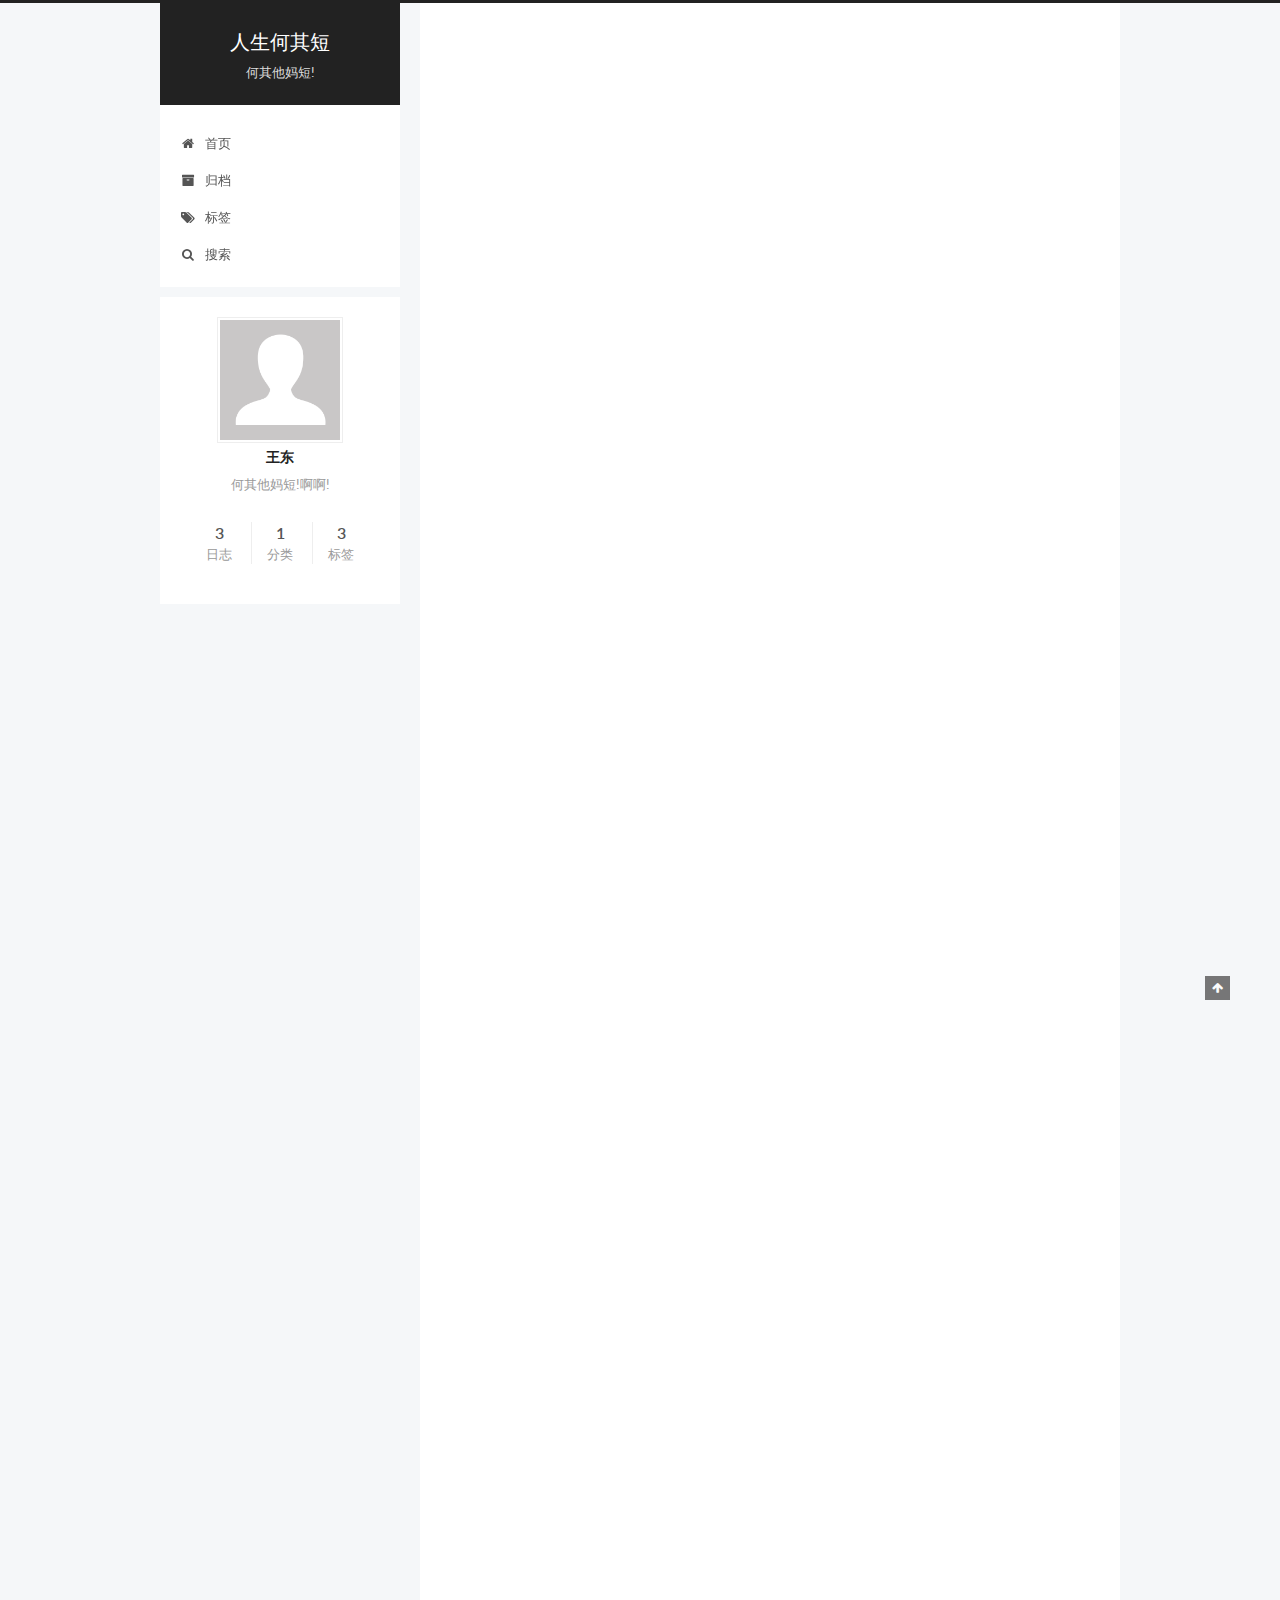
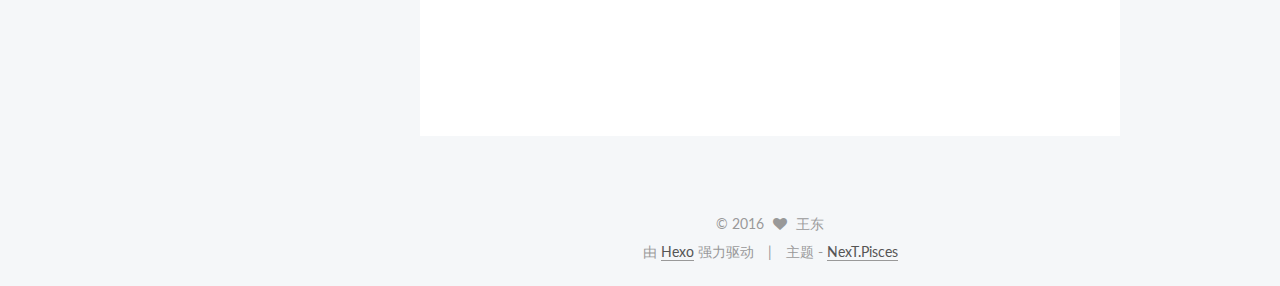
<file: index.html>
<!doctype html>



  


<html class="theme-next pisces use-motion">
<head>
  <meta charset="UTF-8"/>
<meta http-equiv="X-UA-Compatible" content="IE=edge,chrome=1" />
<meta name="viewport" content="width=device-width, initial-scale=1, maximum-scale=1"/>



<meta http-equiv="Cache-Control" content="no-transform" />
<meta http-equiv="Cache-Control" content="no-siteapp" />












  
  
  <link href="/vendors/fancybox/source/jquery.fancybox.css?v=2.1.5" rel="stylesheet" type="text/css" />




  
  
  
  

  
    
    
  

  

  

  

  

  
    
    
    <link href="//fonts.googleapis.com/css?family=Lato:300,300italic,400,400italic,700,700italic&subset=latin,latin-ext" rel="stylesheet" type="text/css">
  






<link href="/vendors/font-awesome/css/font-awesome.min.css?v=4.4.0" rel="stylesheet" type="text/css" />

<link href="/css/main.css?v=5.0.1" rel="stylesheet" type="text/css" />


  <meta name="keywords" content="Hexo, NexT" />








  <link rel="shortcut icon" type="image/x-icon" href="/favicon.ico?v=5.0.1" />






<meta name="description" content="何其他妈短!啊啊!">
<meta property="og:type" content="website">
<meta property="og:title" content="人生何其短">
<meta property="og:url" content="http://yoursite.com/index.html">
<meta property="og:site_name" content="人生何其短">
<meta property="og:description" content="何其他妈短!啊啊!">
<meta name="twitter:card" content="summary">
<meta name="twitter:title" content="人生何其短">
<meta name="twitter:description" content="何其他妈短!啊啊!">



<script type="text/javascript" id="hexo.configuration">
  var NexT = window.NexT || {};
  var CONFIG = {
    scheme: 'Pisces',
    sidebar: {"position":"left","display":"post"},
    fancybox: true,
    motion: true,
    duoshuo: {
      userId: 0,
      author: '博主'
    }
  };
</script>




  <link rel="canonical" href="http://yoursite.com/"/>

  <title> 人生何其短 </title>
</head>

<body itemscope itemtype="http://schema.org/WebPage" lang="zh-Hans">

  










  
  
    
  

  <div class="container one-collumn sidebar-position-left 
   page-home 
 ">
    <div class="headband"></div>

    <header id="header" class="header" itemscope itemtype="http://schema.org/WPHeader">
      <div class="header-inner"><div class="site-meta ">
  

  <div class="custom-logo-site-title">
    <a href="/"  class="brand" rel="start">
      <span class="logo-line-before"><i></i></span>
      <span class="site-title">人生何其短</span>
      <span class="logo-line-after"><i></i></span>
    </a>
  </div>
  <p class="site-subtitle">何其他妈短!</p>
</div>

<div class="site-nav-toggle">
  <button>
    <span class="btn-bar"></span>
    <span class="btn-bar"></span>
    <span class="btn-bar"></span>
  </button>
</div>

<nav class="site-nav">
  

  
    <ul id="menu" class="menu">
      
        
        <li class="menu-item menu-item-home">
          <a href="/" rel="section">
            
              <i class="menu-item-icon fa fa-fw fa-home"></i> <br />
            
            首页
          </a>
        </li>
      
        
        <li class="menu-item menu-item-archives">
          <a href="/archives" rel="section">
            
              <i class="menu-item-icon fa fa-fw fa-archive"></i> <br />
            
            归档
          </a>
        </li>
      
        
        <li class="menu-item menu-item-tags">
          <a href="/tags" rel="section">
            
              <i class="menu-item-icon fa fa-fw fa-tags"></i> <br />
            
            标签
          </a>
        </li>
      

      
        <li class="menu-item menu-item-search">
          
            <a href="javascript:;" class="st-search-show-outputs">
          
            
              <i class="menu-item-icon fa fa-search fa-fw"></i> <br />
            
            搜索
          </a>
        </li>
      
    </ul>
  

  
    <div class="site-search">
      
  <form class="site-search-form">
  <input type="text" id="st-search-input" class="st-search-input st-default-search-input" />
</form>

<script type="text/javascript">
  (function(w,d,t,u,n,s,e){w['SwiftypeObject']=n;w[n]=w[n]||function(){
    (w[n].q=w[n].q||[]).push(arguments);};s=d.createElement(t);
    e=d.getElementsByTagName(t)[0];s.async=1;s.src=u;e.parentNode.insertBefore(s,e);
  })(window,document,'script','//s.swiftypecdn.com/install/v2/st.js','_st');

  _st('install', 'dGrvbuiB4xzmvWqRM6jy','2.0.0');
</script>



    </div>
  
</nav>

 </div>
    </header>

    <main id="main" class="main">
      <div class="main-inner">
        <div class="content-wrap">
          <div id="content" class="content">
            
  <section id="posts" class="posts-expand">
    
      

  
  

  
  
  

  <article class="post post-type-normal " itemscope itemtype="http://schema.org/Article">

    
      <header class="post-header">

        
        
          <h1 class="post-title" itemprop="name headline">
            
            
              
                
                <a class="post-title-link" href="/2016/08/23/hello-world/" itemprop="url">
                  Hello World
                </a>
              
            
          </h1>
        

        <div class="post-meta">
          <span class="post-time">
            <span class="post-meta-item-icon">
              <i class="fa fa-calendar-o"></i>
            </span>
            <span class="post-meta-item-text">发表于</span>
            <time itemprop="dateCreated" datetime="2016-08-23T18:44:33+08:00" content="2016-08-23">
              2016-08-23
            </time>
          </span>

          

          
            
              <span class="post-comments-count">
                &nbsp; | &nbsp;
                <a href="/2016/08/23/hello-world/#comments" itemprop="discussionUrl">
                  <span class="post-comments-count ds-thread-count" data-thread-key="2016/08/23/hello-world/" itemprop="commentsCount"></span>
                </a>
              </span>
            
          

          

          
          

          
        </div>
      </header>
    


    <div class="post-body" itemprop="articleBody">

      
      

      
        
          
            <p>Welcome to <a href="https://hexo.io/" target="_blank" rel="external">Hexo</a>! This is your very first post. Check <a href="https://hexo.io/docs/" target="_blank" rel="external">documentation</a> for more info. If you get any problems when using Hexo, you can find the answer in <a href="https://hexo.io/docs/troubleshooting.html" target="_blank" rel="external">troubleshooting</a> or you can ask me on <a href="https://github.com/hexojs/hexo/issues" target="_blank" rel="external">GitHub</a>.</p>
<h2 id="Quick-Start"><a href="#Quick-Start" class="headerlink" title="Quick Start"></a>Quick Start</h2><h3 id="Create-a-new-post"><a href="#Create-a-new-post" class="headerlink" title="Create a new post"></a>Create a new post</h3><figure class="highlight bash"><table><tr><td class="gutter"><pre><div class="line">1</div></pre></td><td class="code"><pre><div class="line">$ hexo new <span class="string">"My New Post"</span></div></pre></td></tr></table></figure>
<p>More info: <a href="https://hexo.io/docs/writing.html" target="_blank" rel="external">Writing</a></p>
<h3 id="Run-server"><a href="#Run-server" class="headerlink" title="Run server"></a>Run server</h3><figure class="highlight bash"><table><tr><td class="gutter"><pre><div class="line">1</div></pre></td><td class="code"><pre><div class="line">$ hexo server</div></pre></td></tr></table></figure>
<p>More info: <a href="https://hexo.io/docs/server.html" target="_blank" rel="external">Server</a></p>
<h3 id="Generate-static-files"><a href="#Generate-static-files" class="headerlink" title="Generate static files"></a>Generate static files</h3><figure class="highlight bash"><table><tr><td class="gutter"><pre><div class="line">1</div></pre></td><td class="code"><pre><div class="line">$ hexo generate</div></pre></td></tr></table></figure>
<p>More info: <a href="https://hexo.io/docs/generating.html" target="_blank" rel="external">Generating</a></p>
<h3 id="Deploy-to-remote-sites"><a href="#Deploy-to-remote-sites" class="headerlink" title="Deploy to remote sites"></a>Deploy to remote sites</h3><figure class="highlight bash"><table><tr><td class="gutter"><pre><div class="line">1</div></pre></td><td class="code"><pre><div class="line">$ hexo deploy</div></pre></td></tr></table></figure>
<p>More info: <a href="https://hexo.io/docs/deployment.html" target="_blank" rel="external">Deployment</a></p>

          
        
      
    </div>

    <div>
      
    </div>

    <div>
      
    </div>

    <footer class="post-footer">
      

      

      
      
        <div class="post-eof"></div>
      
    </footer>
  </article>


    
      

  
  

  
  
  

  <article class="post post-type-normal " itemscope itemtype="http://schema.org/Article">

    
      <header class="post-header">

        
        
          <h1 class="post-title" itemprop="name headline">
            
            
              
                
                <a class="post-title-link" href="/2016/08/23/test/" itemprop="url">
                  test
                </a>
              
            
          </h1>
        

        <div class="post-meta">
          <span class="post-time">
            <span class="post-meta-item-icon">
              <i class="fa fa-calendar-o"></i>
            </span>
            <span class="post-meta-item-text">发表于</span>
            <time itemprop="dateCreated" datetime="2016-08-23T16:13:45+08:00" content="2016-08-23">
              2016-08-23
            </time>
          </span>

          

          
            
              <span class="post-comments-count">
                &nbsp; | &nbsp;
                <a href="/2016/08/23/test/#comments" itemprop="discussionUrl">
                  <span class="post-comments-count ds-thread-count" data-thread-key="2016/08/23/test/" itemprop="commentsCount"></span>
                </a>
              </span>
            
          

          

          
          

          
        </div>
      </header>
    


    <div class="post-body" itemprop="articleBody">

      
      

      
        
          
            <p>this is a test!</p>

          
        
      
    </div>

    <div>
      
    </div>

    <div>
      
    </div>

    <footer class="post-footer">
      

      

      
      
        <div class="post-eof"></div>
      
    </footer>
  </article>


    
      

  
  

  
  
  

  <article class="post post-type-normal " itemscope itemtype="http://schema.org/Article">

    
      <header class="post-header">

        
        
          <h1 class="post-title" itemprop="name headline">
            
            
              
                
                <a class="post-title-link" href="/2016/08/23/二代呵呵/" itemprop="url">
                  二代呵呵
                </a>
              
            
          </h1>
        

        <div class="post-meta">
          <span class="post-time">
            <span class="post-meta-item-icon">
              <i class="fa fa-calendar-o"></i>
            </span>
            <span class="post-meta-item-text">发表于</span>
            <time itemprop="dateCreated" datetime="2016-08-23T14:37:27+08:00" content="2016-08-23">
              2016-08-23
            </time>
          </span>

          
            <span class="post-category" >
              &nbsp; | &nbsp;
              <span class="post-meta-item-icon">
                <i class="fa fa-folder-o"></i>
              </span>
              <span class="post-meta-item-text">分类于</span>
              
                <span itemprop="about" itemscope itemtype="https://schema.org/Thing">
                  <a href="/categories/二代/" itemprop="url" rel="index">
                    <span itemprop="name">二代</span>
                  </a>
                </span>

                
                

              
            </span>
          

          
            
              <span class="post-comments-count">
                &nbsp; | &nbsp;
                <a href="/2016/08/23/二代呵呵/#comments" itemprop="discussionUrl">
                  <span class="post-comments-count ds-thread-count" data-thread-key="2016/08/23/二代呵呵/" itemprop="commentsCount"></span>
                </a>
              </span>
            
          

          

          
          

          
        </div>
      </header>
    


    <div class="post-body" itemprop="articleBody">

      
      

      
        
          
            <p>呵呵二代</p>

          
        
      
    </div>

    <div>
      
    </div>

    <div>
      
    </div>

    <footer class="post-footer">
      

      

      
      
        <div class="post-eof"></div>
      
    </footer>
  </article>


    
  </section>

  


          </div>
          


          

        </div>
        
          
  
  <div class="sidebar-toggle">
    <div class="sidebar-toggle-line-wrap">
      <span class="sidebar-toggle-line sidebar-toggle-line-first"></span>
      <span class="sidebar-toggle-line sidebar-toggle-line-middle"></span>
      <span class="sidebar-toggle-line sidebar-toggle-line-last"></span>
    </div>
  </div>

  <aside id="sidebar" class="sidebar">
    <div class="sidebar-inner">

      

      

      <section class="site-overview sidebar-panel  sidebar-panel-active ">
        <div class="site-author motion-element" itemprop="author" itemscope itemtype="http://schema.org/Person">
          <img class="site-author-image" itemprop="image"
               src="/images/avatar.gif"
               alt="王东" />
          <p class="site-author-name" itemprop="name">王东</p>
          <p class="site-description motion-element" itemprop="description">何其他妈短!啊啊!</p>
        </div>
        <nav class="site-state motion-element">
          <div class="site-state-item site-state-posts">
            <a href="/archives">
              <span class="site-state-item-count">3</span>
              <span class="site-state-item-name">日志</span>
            </a>
          </div>

          
            <div class="site-state-item site-state-categories">
              
                <span class="site-state-item-count">1</span>
                <span class="site-state-item-name">分类</span>
              
            </div>
          

          
            <div class="site-state-item site-state-tags">
              <a href="/tags">
                <span class="site-state-item-count">3</span>
                <span class="site-state-item-name">标签</span>
              </a>
            </div>
          

        </nav>

        

        <div class="links-of-author motion-element">
          
        </div>

        
        

        
        

      </section>

      

    </div>
  </aside>


        
      </div>
    </main>

    <footer id="footer" class="footer">
      <div class="footer-inner">
        <div class="copyright" >
  
  &copy; 
  <span itemprop="copyrightYear">2016</span>
  <span class="with-love">
    <i class="fa fa-heart"></i>
  </span>
  <span class="author" itemprop="copyrightHolder">王东</span>
</div>

<div class="powered-by">
  由 <a class="theme-link" href="https://hexo.io">Hexo</a> 强力驱动
</div>

<div class="theme-info">
  主题 -
  <a class="theme-link" href="https://github.com/iissnan/hexo-theme-next">
    NexT.Pisces
  </a>
</div>

        

        
      </div>
    </footer>

    <div class="back-to-top">
      <i class="fa fa-arrow-up"></i>
    </div>
  </div>

  

<script type="text/javascript">
  if (Object.prototype.toString.call(window.Promise) !== '[object Function]') {
    window.Promise = null;
  }
</script>









  



  
  <script type="text/javascript" src="/vendors/jquery/index.js?v=2.1.3"></script>

  
  <script type="text/javascript" src="/vendors/fastclick/lib/fastclick.min.js?v=1.0.6"></script>

  
  <script type="text/javascript" src="/vendors/jquery_lazyload/jquery.lazyload.js?v=1.9.7"></script>

  
  <script type="text/javascript" src="/vendors/velocity/velocity.min.js?v=1.2.1"></script>

  
  <script type="text/javascript" src="/vendors/velocity/velocity.ui.min.js?v=1.2.1"></script>

  
  <script type="text/javascript" src="/vendors/fancybox/source/jquery.fancybox.pack.js?v=2.1.5"></script>


  


  <script type="text/javascript" src="/js/src/utils.js?v=5.0.1"></script>

  <script type="text/javascript" src="/js/src/motion.js?v=5.0.1"></script>



  
  


  <script type="text/javascript" src="/js/src/affix.js?v=5.0.1"></script>

  <script type="text/javascript" src="/js/src/schemes/pisces.js?v=5.0.1"></script>



  

  


  <script type="text/javascript" src="/js/src/bootstrap.js?v=5.0.1"></script>



  

  
    
  

  <script type="text/javascript">
    var duoshuoQuery = {short_name:"yozoe"};
    (function() {
      var ds = document.createElement('script');
      ds.type = 'text/javascript';ds.async = true;
      ds.id = 'duoshuo-script';
      ds.src = (document.location.protocol == 'https:' ? 'https:' : 'http:') + '//static.duoshuo.com/embed.js';
      ds.charset = 'UTF-8';
      (document.getElementsByTagName('head')[0]
      || document.getElementsByTagName('body')[0]).appendChild(ds);
    })();
  </script>

  
    
    <script src="/vendors/ua-parser-js/dist/ua-parser.min.js?v=0.7.9"></script>
    <script src="/js/src/hook-duoshuo.js"></script>
  






  
  
  <script type="text/javascript">
    // Popup Window;
    var isfetched = false;
    // Search DB path;
    var search_path = "search.xml";
    if (search_path.length == 0) {
       search_path = "search.xml";
    }
    var path = "/" + search_path;
    // monitor main search box;

    function proceedsearch() {
      $("body").append('<div class="popoverlay">').css('overflow', 'hidden');
      $('.popup').toggle();

    }
    // search function;
    var searchFunc = function(path, search_id, content_id) {
    'use strict';
    $.ajax({
        url: path,
        dataType: "xml",
        async: true,
        success: function( xmlResponse ) {
            // get the contents from search data
            isfetched = true;
            $('.popup').detach().appendTo('.header-inner');
            var datas = $( "entry", xmlResponse ).map(function() {
                return {
                    title: $( "title", this ).text(),
                    content: $("content",this).text(),
                    url: $( "url" , this).text()
                };
            }).get();
            var $input = document.getElementById(search_id);
            var $resultContent = document.getElementById(content_id);
            $input.addEventListener('input', function(){
                var matchcounts = 0;
                var str='<ul class=\"search-result-list\">';
                var keywords = this.value.trim().toLowerCase().split(/[\s\-]+/);
                $resultContent.innerHTML = "";
                if (this.value.trim().length > 1) {
                // perform local searching
                datas.forEach(function(data) {
                    var isMatch = true;
                    var content_index = [];
                    var data_title = data.title.trim().toLowerCase();
                    var data_content = data.content.trim().replace(/<[^>]+>/g,"").toLowerCase();
                    var data_url = data.url;
                    var index_title = -1;
                    var index_content = -1;
                    var first_occur = -1;
                    // only match artiles with not empty titles and contents
                    if(data_title != '' && data_content != '') {
                        keywords.forEach(function(keyword, i) {
                            index_title = data_title.indexOf(keyword);
                            index_content = data_content.indexOf(keyword);
                            if( index_title < 0 && index_content < 0 ){
                                isMatch = false;
                            } else {
                                if (index_content < 0) {
                                    index_content = 0;
                                }
                                if (i == 0) {
                                    first_occur = index_content;
                                }
                            }
                        });
                    }
                    // show search results
                    if (isMatch) {
                        matchcounts += 1;
                        str += "<li><a href='"+ data_url +"' class='search-result-title'>"+ data_title +"</a>";
                        var content = data.content.trim().replace(/<[^>]+>/g,"");
                        if (first_occur >= 0) {
                            // cut out 100 characters
                            var start = first_occur - 20;
                            var end = first_occur + 80;
                            if(start < 0){
                                start = 0;
                            }
                            if(start == 0){
                                end = 50;
                            }
                            if(end > content.length){
                                end = content.length;
                            }
                            var match_content = content.substring(start, end);
                            // highlight all keywords
                            keywords.forEach(function(keyword){
                                var regS = new RegExp(keyword, "gi");
                                match_content = match_content.replace(regS, "<b class=\"search-keyword\">"+keyword+"</b>");
                            });

                            str += "<p class=\"search-result\">" + match_content +"...</p>"
                        }
                        str += "</li>";
                    }
                })};
                str += "</ul>";
                if (matchcounts == 0) { str = '<div id="no-result"><i class="fa fa-frown-o fa-5x" /></div>' }
                if (keywords == "") { str = '<div id="no-result"><i class="fa fa-search fa-5x" /></div>' }
                $resultContent.innerHTML = str;
            });
            proceedsearch();
        }
    });}

    // handle and trigger popup window;
    $('.popup-trigger').click(function(e) {
      e.stopPropagation();
      if (isfetched == false) {
        searchFunc(path, 'local-search-input', 'local-search-result');
      } else {
        proceedsearch();
      };

    });

    $('.popup-btn-close').click(function(e){
      $('.popup').hide();
      $(".popoverlay").remove();
      $('body').css('overflow', '');
    });
    $('.popup').click(function(e){
      e.stopPropagation();
    });
  </script>


  

  

  

</body>
</html>
</file>
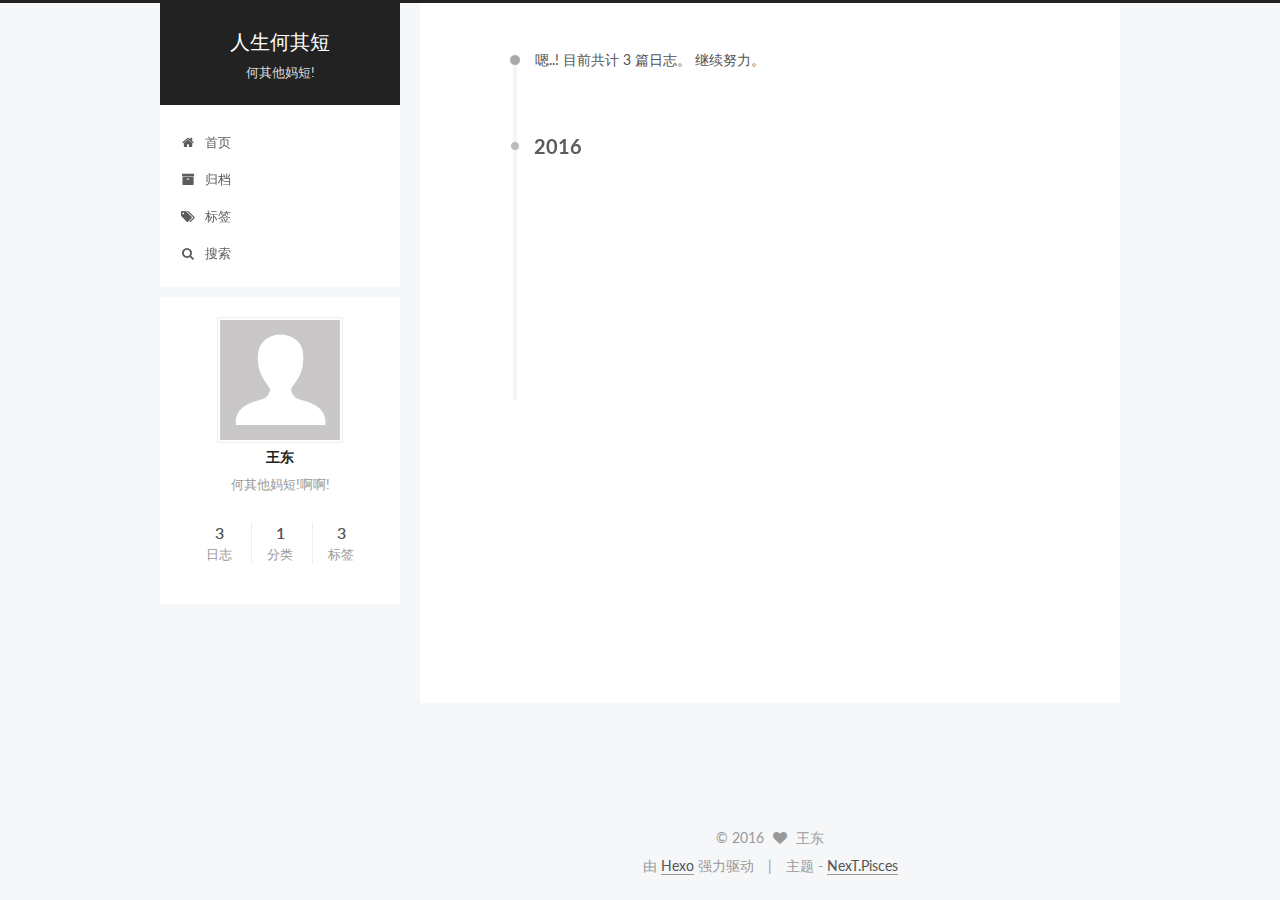
<file: archives/index.html>
<!doctype html>



  


<html class="theme-next pisces use-motion">
<head>
  <meta charset="UTF-8"/>
<meta http-equiv="X-UA-Compatible" content="IE=edge,chrome=1" />
<meta name="viewport" content="width=device-width, initial-scale=1, maximum-scale=1"/>



<meta http-equiv="Cache-Control" content="no-transform" />
<meta http-equiv="Cache-Control" content="no-siteapp" />












  
  
  <link href="/vendors/fancybox/source/jquery.fancybox.css?v=2.1.5" rel="stylesheet" type="text/css" />




  
  
  
  

  
    
    
  

  

  

  

  

  
    
    
    <link href="//fonts.googleapis.com/css?family=Lato:300,300italic,400,400italic,700,700italic&subset=latin,latin-ext" rel="stylesheet" type="text/css">
  






<link href="/vendors/font-awesome/css/font-awesome.min.css?v=4.4.0" rel="stylesheet" type="text/css" />

<link href="/css/main.css?v=5.0.1" rel="stylesheet" type="text/css" />


  <meta name="keywords" content="Hexo, NexT" />








  <link rel="shortcut icon" type="image/x-icon" href="/favicon.ico?v=5.0.1" />






<meta name="description" content="何其他妈短!啊啊!">
<meta property="og:type" content="website">
<meta property="og:title" content="人生何其短">
<meta property="og:url" content="http://yoursite.com/archives/index.html">
<meta property="og:site_name" content="人生何其短">
<meta property="og:description" content="何其他妈短!啊啊!">
<meta name="twitter:card" content="summary">
<meta name="twitter:title" content="人生何其短">
<meta name="twitter:description" content="何其他妈短!啊啊!">



<script type="text/javascript" id="hexo.configuration">
  var NexT = window.NexT || {};
  var CONFIG = {
    scheme: 'Pisces',
    sidebar: {"position":"left","display":"post"},
    fancybox: true,
    motion: true,
    duoshuo: {
      userId: 0,
      author: '博主'
    }
  };
</script>




  <link rel="canonical" href="http://yoursite.com/archives/"/>

  <title> 归档 | 人生何其短 </title>
</head>

<body itemscope itemtype="http://schema.org/WebPage" lang="zh-Hans">

  










  
  
    
  

  <div class="container one-collumn sidebar-position-left  page-archive  ">
    <div class="headband"></div>

    <header id="header" class="header" itemscope itemtype="http://schema.org/WPHeader">
      <div class="header-inner"><div class="site-meta ">
  

  <div class="custom-logo-site-title">
    <a href="/"  class="brand" rel="start">
      <span class="logo-line-before"><i></i></span>
      <span class="site-title">人生何其短</span>
      <span class="logo-line-after"><i></i></span>
    </a>
  </div>
  <p class="site-subtitle">何其他妈短!</p>
</div>

<div class="site-nav-toggle">
  <button>
    <span class="btn-bar"></span>
    <span class="btn-bar"></span>
    <span class="btn-bar"></span>
  </button>
</div>

<nav class="site-nav">
  

  
    <ul id="menu" class="menu">
      
        
        <li class="menu-item menu-item-home">
          <a href="/" rel="section">
            
              <i class="menu-item-icon fa fa-fw fa-home"></i> <br />
            
            首页
          </a>
        </li>
      
        
        <li class="menu-item menu-item-archives">
          <a href="/archives" rel="section">
            
              <i class="menu-item-icon fa fa-fw fa-archive"></i> <br />
            
            归档
          </a>
        </li>
      
        
        <li class="menu-item menu-item-tags">
          <a href="/tags" rel="section">
            
              <i class="menu-item-icon fa fa-fw fa-tags"></i> <br />
            
            标签
          </a>
        </li>
      

      
        <li class="menu-item menu-item-search">
          
            <a href="javascript:;" class="st-search-show-outputs">
          
            
              <i class="menu-item-icon fa fa-search fa-fw"></i> <br />
            
            搜索
          </a>
        </li>
      
    </ul>
  

  
    <div class="site-search">
      
  <form class="site-search-form">
  <input type="text" id="st-search-input" class="st-search-input st-default-search-input" />
</form>

<script type="text/javascript">
  (function(w,d,t,u,n,s,e){w['SwiftypeObject']=n;w[n]=w[n]||function(){
    (w[n].q=w[n].q||[]).push(arguments);};s=d.createElement(t);
    e=d.getElementsByTagName(t)[0];s.async=1;s.src=u;e.parentNode.insertBefore(s,e);
  })(window,document,'script','//s.swiftypecdn.com/install/v2/st.js','_st');

  _st('install', 'dGrvbuiB4xzmvWqRM6jy','2.0.0');
</script>



    </div>
  
</nav>

 </div>
    </header>

    <main id="main" class="main">
      <div class="main-inner">
        <div class="content-wrap">
          <div id="content" class="content">
            

  <section id="posts" class="posts-collapse">
    <span class="archive-move-on"></span>

    <span class="archive-page-counter">
      
      
      
        
      
      嗯..! 目前共计 3 篇日志。 继续努力。
    </span>

    

      
      
      

      
        
        <div class="collection-title">
          <h2 class="archive-year motion-element" id="archive-year-2016">2016</h2>
        </div>
      
      

      

  <article class="post post-type-normal" itemscope itemtype="http://schema.org/Article">
    <header class="post-header">

      <h1 class="post-title">
        
            <a class="post-title-link" href="/2016/08/23/hello-world/" itemprop="url">
              
                <span itemprop="name">Hello World</span>
              
            </a>
        
      </h1>

      <div class="post-meta">
        <time class="post-time" itemprop="dateCreated"
              datetime="2016-08-23T18:44:33+08:00"
              content="2016-08-23" >
          08-23
        </time>
      </div>

    </header>
  </article>



    

      
      
      

      
      

      

  <article class="post post-type-normal" itemscope itemtype="http://schema.org/Article">
    <header class="post-header">

      <h1 class="post-title">
        
            <a class="post-title-link" href="/2016/08/23/test/" itemprop="url">
              
                <span itemprop="name">test</span>
              
            </a>
        
      </h1>

      <div class="post-meta">
        <time class="post-time" itemprop="dateCreated"
              datetime="2016-08-23T16:13:45+08:00"
              content="2016-08-23" >
          08-23
        </time>
      </div>

    </header>
  </article>



    

      
      
      

      
      

      

  <article class="post post-type-normal" itemscope itemtype="http://schema.org/Article">
    <header class="post-header">

      <h1 class="post-title">
        
            <a class="post-title-link" href="/2016/08/23/二代呵呵/" itemprop="url">
              
                <span itemprop="name">二代呵呵</span>
              
            </a>
        
      </h1>

      <div class="post-meta">
        <time class="post-time" itemprop="dateCreated"
              datetime="2016-08-23T14:37:27+08:00"
              content="2016-08-23" >
          08-23
        </time>
      </div>

    </header>
  </article>



    

  </section>

  



          </div>
          


          

        </div>
        
          
  
  <div class="sidebar-toggle">
    <div class="sidebar-toggle-line-wrap">
      <span class="sidebar-toggle-line sidebar-toggle-line-first"></span>
      <span class="sidebar-toggle-line sidebar-toggle-line-middle"></span>
      <span class="sidebar-toggle-line sidebar-toggle-line-last"></span>
    </div>
  </div>

  <aside id="sidebar" class="sidebar">
    <div class="sidebar-inner">

      

      

      <section class="site-overview sidebar-panel  sidebar-panel-active ">
        <div class="site-author motion-element" itemprop="author" itemscope itemtype="http://schema.org/Person">
          <img class="site-author-image" itemprop="image"
               src="/images/avatar.gif"
               alt="王东" />
          <p class="site-author-name" itemprop="name">王东</p>
          <p class="site-description motion-element" itemprop="description">何其他妈短!啊啊!</p>
        </div>
        <nav class="site-state motion-element">
          <div class="site-state-item site-state-posts">
            <a href="/archives">
              <span class="site-state-item-count">3</span>
              <span class="site-state-item-name">日志</span>
            </a>
          </div>

          
            <div class="site-state-item site-state-categories">
              
                <span class="site-state-item-count">1</span>
                <span class="site-state-item-name">分类</span>
              
            </div>
          

          
            <div class="site-state-item site-state-tags">
              <a href="/tags">
                <span class="site-state-item-count">3</span>
                <span class="site-state-item-name">标签</span>
              </a>
            </div>
          

        </nav>

        

        <div class="links-of-author motion-element">
          
        </div>

        
        

        
        

      </section>

      

    </div>
  </aside>


        
      </div>
    </main>

    <footer id="footer" class="footer">
      <div class="footer-inner">
        <div class="copyright" >
  
  &copy; 
  <span itemprop="copyrightYear">2016</span>
  <span class="with-love">
    <i class="fa fa-heart"></i>
  </span>
  <span class="author" itemprop="copyrightHolder">王东</span>
</div>

<div class="powered-by">
  由 <a class="theme-link" href="https://hexo.io">Hexo</a> 强力驱动
</div>

<div class="theme-info">
  主题 -
  <a class="theme-link" href="https://github.com/iissnan/hexo-theme-next">
    NexT.Pisces
  </a>
</div>

        

        
      </div>
    </footer>

    <div class="back-to-top">
      <i class="fa fa-arrow-up"></i>
    </div>
  </div>

  

<script type="text/javascript">
  if (Object.prototype.toString.call(window.Promise) !== '[object Function]') {
    window.Promise = null;
  }
</script>









  



  
  <script type="text/javascript" src="/vendors/jquery/index.js?v=2.1.3"></script>

  
  <script type="text/javascript" src="/vendors/fastclick/lib/fastclick.min.js?v=1.0.6"></script>

  
  <script type="text/javascript" src="/vendors/jquery_lazyload/jquery.lazyload.js?v=1.9.7"></script>

  
  <script type="text/javascript" src="/vendors/velocity/velocity.min.js?v=1.2.1"></script>

  
  <script type="text/javascript" src="/vendors/velocity/velocity.ui.min.js?v=1.2.1"></script>

  
  <script type="text/javascript" src="/vendors/fancybox/source/jquery.fancybox.pack.js?v=2.1.5"></script>


  


  <script type="text/javascript" src="/js/src/utils.js?v=5.0.1"></script>

  <script type="text/javascript" src="/js/src/motion.js?v=5.0.1"></script>



  
  


  <script type="text/javascript" src="/js/src/affix.js?v=5.0.1"></script>

  <script type="text/javascript" src="/js/src/schemes/pisces.js?v=5.0.1"></script>



  
  
    <script type="text/javascript" id="motion.page.archive">
      $('.archive-year').velocity('transition.slideLeftIn');
    </script>
  


  


  <script type="text/javascript" src="/js/src/bootstrap.js?v=5.0.1"></script>



  

  
    
  

  <script type="text/javascript">
    var duoshuoQuery = {short_name:"yozoe"};
    (function() {
      var ds = document.createElement('script');
      ds.type = 'text/javascript';ds.async = true;
      ds.id = 'duoshuo-script';
      ds.src = (document.location.protocol == 'https:' ? 'https:' : 'http:') + '//static.duoshuo.com/embed.js';
      ds.charset = 'UTF-8';
      (document.getElementsByTagName('head')[0]
      || document.getElementsByTagName('body')[0]).appendChild(ds);
    })();
  </script>

  
    
    <script src="/vendors/ua-parser-js/dist/ua-parser.min.js?v=0.7.9"></script>
    <script src="/js/src/hook-duoshuo.js"></script>
  






  
  
  <script type="text/javascript">
    // Popup Window;
    var isfetched = false;
    // Search DB path;
    var search_path = "search.xml";
    if (search_path.length == 0) {
       search_path = "search.xml";
    }
    var path = "/" + search_path;
    // monitor main search box;

    function proceedsearch() {
      $("body").append('<div class="popoverlay">').css('overflow', 'hidden');
      $('.popup').toggle();

    }
    // search function;
    var searchFunc = function(path, search_id, content_id) {
    'use strict';
    $.ajax({
        url: path,
        dataType: "xml",
        async: true,
        success: function( xmlResponse ) {
            // get the contents from search data
            isfetched = true;
            $('.popup').detach().appendTo('.header-inner');
            var datas = $( "entry", xmlResponse ).map(function() {
                return {
                    title: $( "title", this ).text(),
                    content: $("content",this).text(),
                    url: $( "url" , this).text()
                };
            }).get();
            var $input = document.getElementById(search_id);
            var $resultContent = document.getElementById(content_id);
            $input.addEventListener('input', function(){
                var matchcounts = 0;
                var str='<ul class=\"search-result-list\">';
                var keywords = this.value.trim().toLowerCase().split(/[\s\-]+/);
                $resultContent.innerHTML = "";
                if (this.value.trim().length > 1) {
                // perform local searching
                datas.forEach(function(data) {
                    var isMatch = true;
                    var content_index = [];
                    var data_title = data.title.trim().toLowerCase();
                    var data_content = data.content.trim().replace(/<[^>]+>/g,"").toLowerCase();
                    var data_url = data.url;
                    var index_title = -1;
                    var index_content = -1;
                    var first_occur = -1;
                    // only match artiles with not empty titles and contents
                    if(data_title != '' && data_content != '') {
                        keywords.forEach(function(keyword, i) {
                            index_title = data_title.indexOf(keyword);
                            index_content = data_content.indexOf(keyword);
                            if( index_title < 0 && index_content < 0 ){
                                isMatch = false;
                            } else {
                                if (index_content < 0) {
                                    index_content = 0;
                                }
                                if (i == 0) {
                                    first_occur = index_content;
                                }
                            }
                        });
                    }
                    // show search results
                    if (isMatch) {
                        matchcounts += 1;
                        str += "<li><a href='"+ data_url +"' class='search-result-title'>"+ data_title +"</a>";
                        var content = data.content.trim().replace(/<[^>]+>/g,"");
                        if (first_occur >= 0) {
                            // cut out 100 characters
                            var start = first_occur - 20;
                            var end = first_occur + 80;
                            if(start < 0){
                                start = 0;
                            }
                            if(start == 0){
                                end = 50;
                            }
                            if(end > content.length){
                                end = content.length;
                            }
                            var match_content = content.substring(start, end);
                            // highlight all keywords
                            keywords.forEach(function(keyword){
                                var regS = new RegExp(keyword, "gi");
                                match_content = match_content.replace(regS, "<b class=\"search-keyword\">"+keyword+"</b>");
                            });

                            str += "<p class=\"search-result\">" + match_content +"...</p>"
                        }
                        str += "</li>";
                    }
                })};
                str += "</ul>";
                if (matchcounts == 0) { str = '<div id="no-result"><i class="fa fa-frown-o fa-5x" /></div>' }
                if (keywords == "") { str = '<div id="no-result"><i class="fa fa-search fa-5x" /></div>' }
                $resultContent.innerHTML = str;
            });
            proceedsearch();
        }
    });}

    // handle and trigger popup window;
    $('.popup-trigger').click(function(e) {
      e.stopPropagation();
      if (isfetched == false) {
        searchFunc(path, 'local-search-input', 'local-search-result');
      } else {
        proceedsearch();
      };

    });

    $('.popup-btn-close').click(function(e){
      $('.popup').hide();
      $(".popoverlay").remove();
      $('body').css('overflow', '');
    });
    $('.popup').click(function(e){
      e.stopPropagation();
    });
  </script>


  

  

  

</body>
</html>
</file>
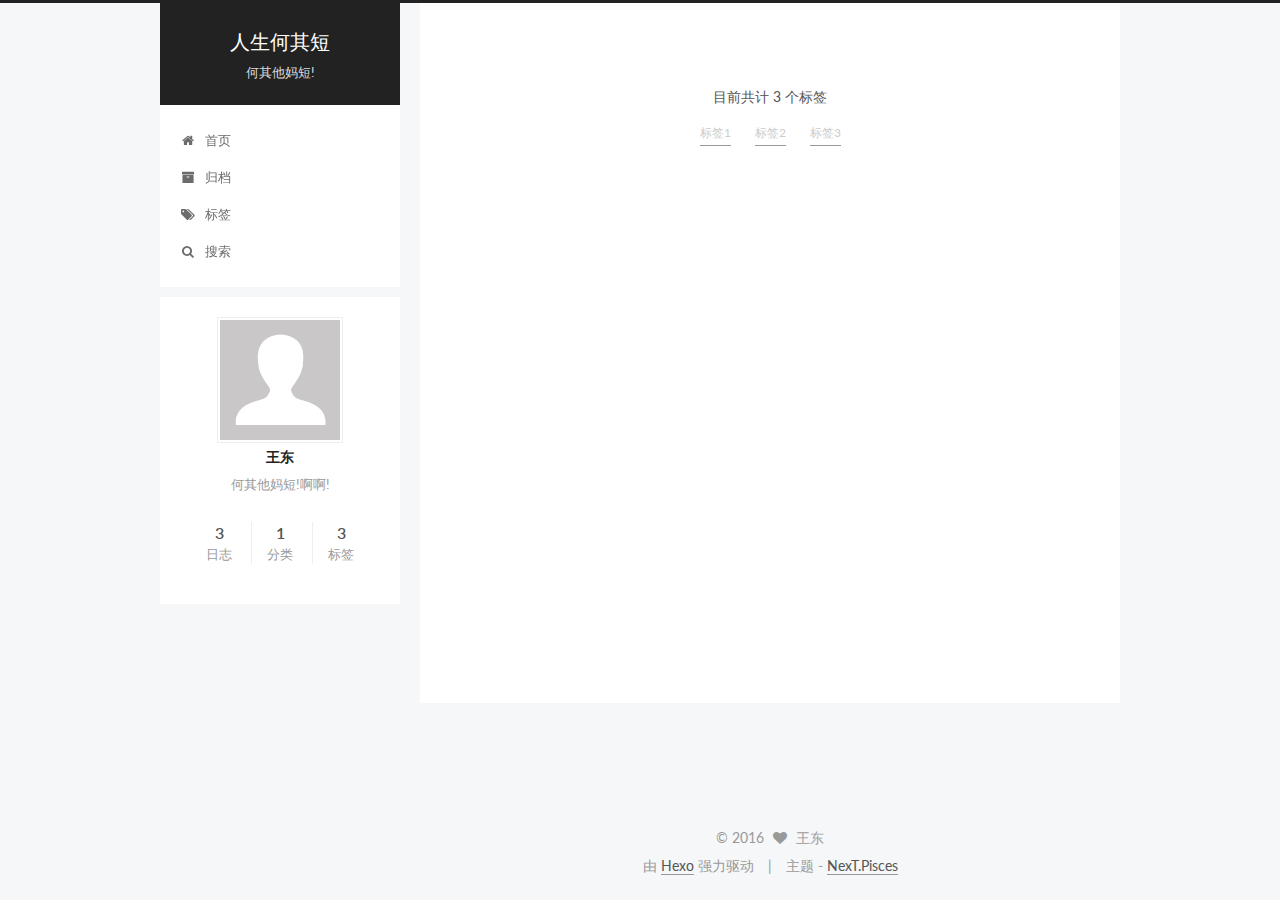
<file: tags/index.html>
<!doctype html>



  


<html class="theme-next pisces use-motion">
<head>
  <meta charset="UTF-8"/>
<meta http-equiv="X-UA-Compatible" content="IE=edge,chrome=1" />
<meta name="viewport" content="width=device-width, initial-scale=1, maximum-scale=1"/>



<meta http-equiv="Cache-Control" content="no-transform" />
<meta http-equiv="Cache-Control" content="no-siteapp" />












  
  
  <link href="/vendors/fancybox/source/jquery.fancybox.css?v=2.1.5" rel="stylesheet" type="text/css" />




  
  
  
  

  
    
    
  

  

  

  

  

  
    
    
    <link href="//fonts.googleapis.com/css?family=Lato:300,300italic,400,400italic,700,700italic&subset=latin,latin-ext" rel="stylesheet" type="text/css">
  






<link href="/vendors/font-awesome/css/font-awesome.min.css?v=4.4.0" rel="stylesheet" type="text/css" />

<link href="/css/main.css?v=5.0.1" rel="stylesheet" type="text/css" />


  <meta name="keywords" content="Hexo, NexT" />








  <link rel="shortcut icon" type="image/x-icon" href="/favicon.ico?v=5.0.1" />






<meta name="description" content="何其他妈短!啊啊!">
<meta property="og:type" content="website">
<meta property="og:title" content="Tagcloud">
<meta property="og:url" content="http://yoursite.com/tags/index.html">
<meta property="og:site_name" content="人生何其短">
<meta property="og:description" content="何其他妈短!啊啊!">
<meta property="og:updated_time" content="2016-08-23T09:18:08.000Z">
<meta name="twitter:card" content="summary">
<meta name="twitter:title" content="Tagcloud">
<meta name="twitter:description" content="何其他妈短!啊啊!">



<script type="text/javascript" id="hexo.configuration">
  var NexT = window.NexT || {};
  var CONFIG = {
    scheme: 'Pisces',
    sidebar: {"position":"left","display":"post"},
    fancybox: true,
    motion: true,
    duoshuo: {
      userId: 0,
      author: '博主'
    }
  };
</script>




  <link rel="canonical" href="http://yoursite.com/tags/"/>

  <title>
  

  
    标签 | 人生何其短
  
</title>
</head>

<body itemscope itemtype="http://schema.org/WebPage" lang="zh-Hans">

  










  
  
    
  

  <div class="container one-collumn sidebar-position-left  ">
    <div class="headband"></div>

    <header id="header" class="header" itemscope itemtype="http://schema.org/WPHeader">
      <div class="header-inner"><div class="site-meta ">
  

  <div class="custom-logo-site-title">
    <a href="/"  class="brand" rel="start">
      <span class="logo-line-before"><i></i></span>
      <span class="site-title">人生何其短</span>
      <span class="logo-line-after"><i></i></span>
    </a>
  </div>
  <p class="site-subtitle">何其他妈短!</p>
</div>

<div class="site-nav-toggle">
  <button>
    <span class="btn-bar"></span>
    <span class="btn-bar"></span>
    <span class="btn-bar"></span>
  </button>
</div>

<nav class="site-nav">
  

  
    <ul id="menu" class="menu">
      
        
        <li class="menu-item menu-item-home">
          <a href="/" rel="section">
            
              <i class="menu-item-icon fa fa-fw fa-home"></i> <br />
            
            首页
          </a>
        </li>
      
        
        <li class="menu-item menu-item-archives">
          <a href="/archives" rel="section">
            
              <i class="menu-item-icon fa fa-fw fa-archive"></i> <br />
            
            归档
          </a>
        </li>
      
        
        <li class="menu-item menu-item-tags">
          <a href="/tags" rel="section">
            
              <i class="menu-item-icon fa fa-fw fa-tags"></i> <br />
            
            标签
          </a>
        </li>
      

      
        <li class="menu-item menu-item-search">
          
            <a href="javascript:;" class="st-search-show-outputs">
          
            
              <i class="menu-item-icon fa fa-search fa-fw"></i> <br />
            
            搜索
          </a>
        </li>
      
    </ul>
  

  
    <div class="site-search">
      
  <form class="site-search-form">
  <input type="text" id="st-search-input" class="st-search-input st-default-search-input" />
</form>

<script type="text/javascript">
  (function(w,d,t,u,n,s,e){w['SwiftypeObject']=n;w[n]=w[n]||function(){
    (w[n].q=w[n].q||[]).push(arguments);};s=d.createElement(t);
    e=d.getElementsByTagName(t)[0];s.async=1;s.src=u;e.parentNode.insertBefore(s,e);
  })(window,document,'script','//s.swiftypecdn.com/install/v2/st.js','_st');

  _st('install', 'dGrvbuiB4xzmvWqRM6jy','2.0.0');
</script>



    </div>
  
</nav>

 </div>
    </header>

    <main id="main" class="main">
      <div class="main-inner">
        <div class="content-wrap">
          <div id="content" class="content">
            

  <div id="posts" class="posts-expand">
    
    
      <div class="tag-cloud">
        <div class="tag-cloud-title">
            目前共计 3 个标签
        </div>
        <div class="tag-cloud-tags">
          <a href="/tags/标签1/" style="font-size: 12px; color: #ccc">标签1</a> <a href="/tags/标签2/" style="font-size: 12px; color: #ccc">标签2</a> <a href="/tags/标签3/" style="font-size: 12px; color: #ccc">标签3</a>
        </div>
      </div>
    
  </div>


          </div>
          


          

        </div>
        
          
  
  <div class="sidebar-toggle">
    <div class="sidebar-toggle-line-wrap">
      <span class="sidebar-toggle-line sidebar-toggle-line-first"></span>
      <span class="sidebar-toggle-line sidebar-toggle-line-middle"></span>
      <span class="sidebar-toggle-line sidebar-toggle-line-last"></span>
    </div>
  </div>

  <aside id="sidebar" class="sidebar">
    <div class="sidebar-inner">

      

      

      <section class="site-overview sidebar-panel  sidebar-panel-active ">
        <div class="site-author motion-element" itemprop="author" itemscope itemtype="http://schema.org/Person">
          <img class="site-author-image" itemprop="image"
               src="/images/avatar.gif"
               alt="王东" />
          <p class="site-author-name" itemprop="name">王东</p>
          <p class="site-description motion-element" itemprop="description">何其他妈短!啊啊!</p>
        </div>
        <nav class="site-state motion-element">
          <div class="site-state-item site-state-posts">
            <a href="/archives">
              <span class="site-state-item-count">3</span>
              <span class="site-state-item-name">日志</span>
            </a>
          </div>

          
            <div class="site-state-item site-state-categories">
              
                <span class="site-state-item-count">1</span>
                <span class="site-state-item-name">分类</span>
              
            </div>
          

          
            <div class="site-state-item site-state-tags">
              <a href="/tags">
                <span class="site-state-item-count">3</span>
                <span class="site-state-item-name">标签</span>
              </a>
            </div>
          

        </nav>

        

        <div class="links-of-author motion-element">
          
        </div>

        
        

        
        

      </section>

      

    </div>
  </aside>


        
      </div>
    </main>

    <footer id="footer" class="footer">
      <div class="footer-inner">
        <div class="copyright" >
  
  &copy; 
  <span itemprop="copyrightYear">2016</span>
  <span class="with-love">
    <i class="fa fa-heart"></i>
  </span>
  <span class="author" itemprop="copyrightHolder">王东</span>
</div>

<div class="powered-by">
  由 <a class="theme-link" href="https://hexo.io">Hexo</a> 强力驱动
</div>

<div class="theme-info">
  主题 -
  <a class="theme-link" href="https://github.com/iissnan/hexo-theme-next">
    NexT.Pisces
  </a>
</div>

        

        
      </div>
    </footer>

    <div class="back-to-top">
      <i class="fa fa-arrow-up"></i>
    </div>
  </div>

  

<script type="text/javascript">
  if (Object.prototype.toString.call(window.Promise) !== '[object Function]') {
    window.Promise = null;
  }
</script>









  



  
  <script type="text/javascript" src="/vendors/jquery/index.js?v=2.1.3"></script>

  
  <script type="text/javascript" src="/vendors/fastclick/lib/fastclick.min.js?v=1.0.6"></script>

  
  <script type="text/javascript" src="/vendors/jquery_lazyload/jquery.lazyload.js?v=1.9.7"></script>

  
  <script type="text/javascript" src="/vendors/velocity/velocity.min.js?v=1.2.1"></script>

  
  <script type="text/javascript" src="/vendors/velocity/velocity.ui.min.js?v=1.2.1"></script>

  
  <script type="text/javascript" src="/vendors/fancybox/source/jquery.fancybox.pack.js?v=2.1.5"></script>


  


  <script type="text/javascript" src="/js/src/utils.js?v=5.0.1"></script>

  <script type="text/javascript" src="/js/src/motion.js?v=5.0.1"></script>



  
  


  <script type="text/javascript" src="/js/src/affix.js?v=5.0.1"></script>

  <script type="text/javascript" src="/js/src/schemes/pisces.js?v=5.0.1"></script>



  

  


  <script type="text/javascript" src="/js/src/bootstrap.js?v=5.0.1"></script>



  

  
    
  

  <script type="text/javascript">
    var duoshuoQuery = {short_name:"yozoe"};
    (function() {
      var ds = document.createElement('script');
      ds.type = 'text/javascript';ds.async = true;
      ds.id = 'duoshuo-script';
      ds.src = (document.location.protocol == 'https:' ? 'https:' : 'http:') + '//static.duoshuo.com/embed.js';
      ds.charset = 'UTF-8';
      (document.getElementsByTagName('head')[0]
      || document.getElementsByTagName('body')[0]).appendChild(ds);
    })();
  </script>

  
    
    <script src="/vendors/ua-parser-js/dist/ua-parser.min.js?v=0.7.9"></script>
    <script src="/js/src/hook-duoshuo.js"></script>
  






  
  
  <script type="text/javascript">
    // Popup Window;
    var isfetched = false;
    // Search DB path;
    var search_path = "search.xml";
    if (search_path.length == 0) {
       search_path = "search.xml";
    }
    var path = "/" + search_path;
    // monitor main search box;

    function proceedsearch() {
      $("body").append('<div class="popoverlay">').css('overflow', 'hidden');
      $('.popup').toggle();

    }
    // search function;
    var searchFunc = function(path, search_id, content_id) {
    'use strict';
    $.ajax({
        url: path,
        dataType: "xml",
        async: true,
        success: function( xmlResponse ) {
            // get the contents from search data
            isfetched = true;
            $('.popup').detach().appendTo('.header-inner');
            var datas = $( "entry", xmlResponse ).map(function() {
                return {
                    title: $( "title", this ).text(),
                    content: $("content",this).text(),
                    url: $( "url" , this).text()
                };
            }).get();
            var $input = document.getElementById(search_id);
            var $resultContent = document.getElementById(content_id);
            $input.addEventListener('input', function(){
                var matchcounts = 0;
                var str='<ul class=\"search-result-list\">';
                var keywords = this.value.trim().toLowerCase().split(/[\s\-]+/);
                $resultContent.innerHTML = "";
                if (this.value.trim().length > 1) {
                // perform local searching
                datas.forEach(function(data) {
                    var isMatch = true;
                    var content_index = [];
                    var data_title = data.title.trim().toLowerCase();
                    var data_content = data.content.trim().replace(/<[^>]+>/g,"").toLowerCase();
                    var data_url = data.url;
                    var index_title = -1;
                    var index_content = -1;
                    var first_occur = -1;
                    // only match artiles with not empty titles and contents
                    if(data_title != '' && data_content != '') {
                        keywords.forEach(function(keyword, i) {
                            index_title = data_title.indexOf(keyword);
                            index_content = data_content.indexOf(keyword);
                            if( index_title < 0 && index_content < 0 ){
                                isMatch = false;
                            } else {
                                if (index_content < 0) {
                                    index_content = 0;
                                }
                                if (i == 0) {
                                    first_occur = index_content;
                                }
                            }
                        });
                    }
                    // show search results
                    if (isMatch) {
                        matchcounts += 1;
                        str += "<li><a href='"+ data_url +"' class='search-result-title'>"+ data_title +"</a>";
                        var content = data.content.trim().replace(/<[^>]+>/g,"");
                        if (first_occur >= 0) {
                            // cut out 100 characters
                            var start = first_occur - 20;
                            var end = first_occur + 80;
                            if(start < 0){
                                start = 0;
                            }
                            if(start == 0){
                                end = 50;
                            }
                            if(end > content.length){
                                end = content.length;
                            }
                            var match_content = content.substring(start, end);
                            // highlight all keywords
                            keywords.forEach(function(keyword){
                                var regS = new RegExp(keyword, "gi");
                                match_content = match_content.replace(regS, "<b class=\"search-keyword\">"+keyword+"</b>");
                            });

                            str += "<p class=\"search-result\">" + match_content +"...</p>"
                        }
                        str += "</li>";
                    }
                })};
                str += "</ul>";
                if (matchcounts == 0) { str = '<div id="no-result"><i class="fa fa-frown-o fa-5x" /></div>' }
                if (keywords == "") { str = '<div id="no-result"><i class="fa fa-search fa-5x" /></div>' }
                $resultContent.innerHTML = str;
            });
            proceedsearch();
        }
    });}

    // handle and trigger popup window;
    $('.popup-trigger').click(function(e) {
      e.stopPropagation();
      if (isfetched == false) {
        searchFunc(path, 'local-search-input', 'local-search-result');
      } else {
        proceedsearch();
      };

    });

    $('.popup-btn-close').click(function(e){
      $('.popup').hide();
      $(".popoverlay").remove();
      $('body').css('overflow', '');
    });
    $('.popup').click(function(e){
      e.stopPropagation();
    });
  </script>


  

  

  

</body>
</html>
</file>
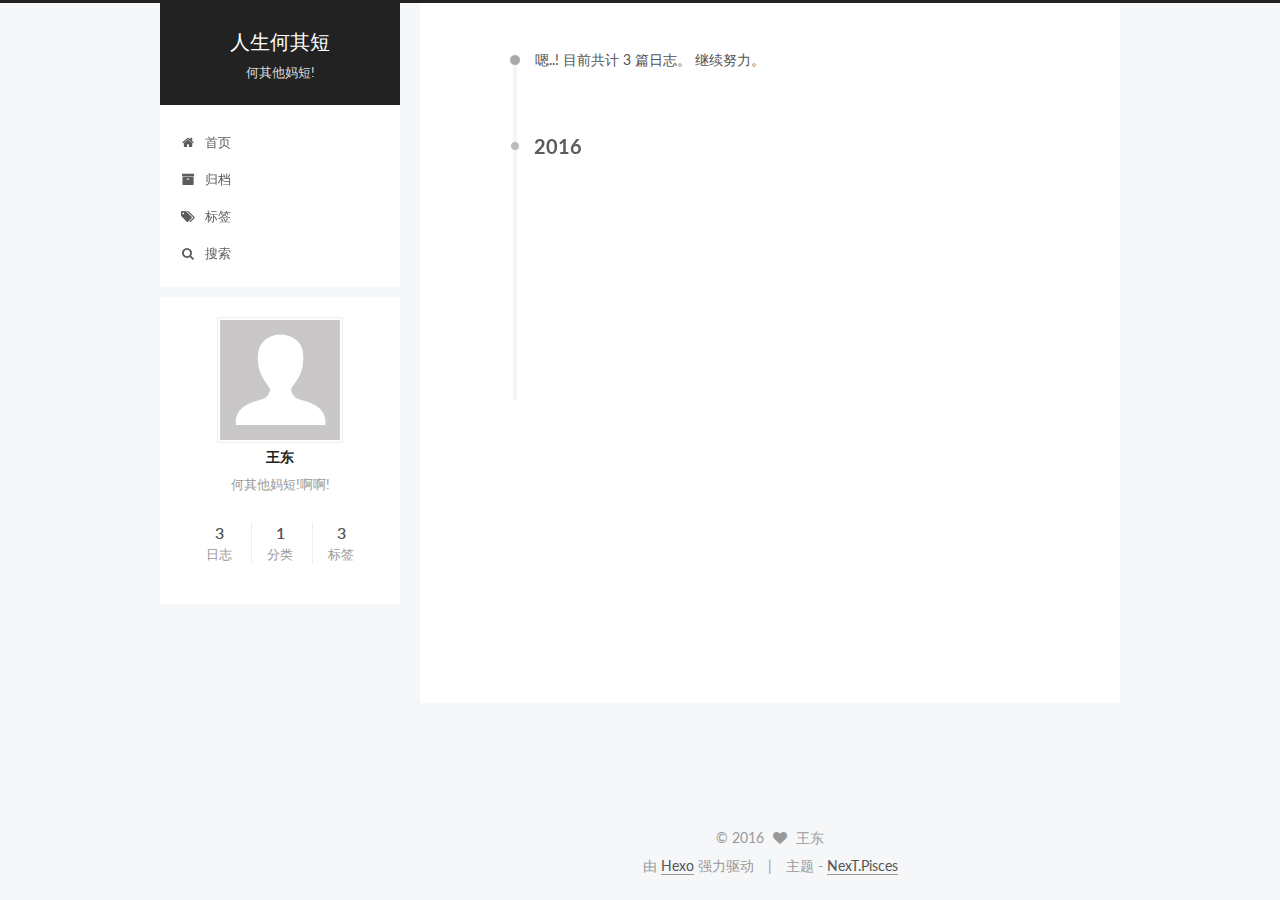
<file: archives/2016/index.html>
<!doctype html>



  


<html class="theme-next pisces use-motion">
<head>
  <meta charset="UTF-8"/>
<meta http-equiv="X-UA-Compatible" content="IE=edge,chrome=1" />
<meta name="viewport" content="width=device-width, initial-scale=1, maximum-scale=1"/>



<meta http-equiv="Cache-Control" content="no-transform" />
<meta http-equiv="Cache-Control" content="no-siteapp" />












  
  
  <link href="/vendors/fancybox/source/jquery.fancybox.css?v=2.1.5" rel="stylesheet" type="text/css" />




  
  
  
  

  
    
    
  

  

  

  

  

  
    
    
    <link href="//fonts.googleapis.com/css?family=Lato:300,300italic,400,400italic,700,700italic&subset=latin,latin-ext" rel="stylesheet" type="text/css">
  






<link href="/vendors/font-awesome/css/font-awesome.min.css?v=4.4.0" rel="stylesheet" type="text/css" />

<link href="/css/main.css?v=5.0.1" rel="stylesheet" type="text/css" />


  <meta name="keywords" content="Hexo, NexT" />








  <link rel="shortcut icon" type="image/x-icon" href="/favicon.ico?v=5.0.1" />






<meta name="description" content="何其他妈短!啊啊!">
<meta property="og:type" content="website">
<meta property="og:title" content="人生何其短">
<meta property="og:url" content="http://yoursite.com/archives/2016/index.html">
<meta property="og:site_name" content="人生何其短">
<meta property="og:description" content="何其他妈短!啊啊!">
<meta name="twitter:card" content="summary">
<meta name="twitter:title" content="人生何其短">
<meta name="twitter:description" content="何其他妈短!啊啊!">



<script type="text/javascript" id="hexo.configuration">
  var NexT = window.NexT || {};
  var CONFIG = {
    scheme: 'Pisces',
    sidebar: {"position":"left","display":"post"},
    fancybox: true,
    motion: true,
    duoshuo: {
      userId: 0,
      author: '博主'
    }
  };
</script>




  <link rel="canonical" href="http://yoursite.com/archives/2016/"/>

  <title> 归档 | 人生何其短 </title>
</head>

<body itemscope itemtype="http://schema.org/WebPage" lang="zh-Hans">

  










  
  
    
  

  <div class="container one-collumn sidebar-position-left  page-archive  ">
    <div class="headband"></div>

    <header id="header" class="header" itemscope itemtype="http://schema.org/WPHeader">
      <div class="header-inner"><div class="site-meta ">
  

  <div class="custom-logo-site-title">
    <a href="/"  class="brand" rel="start">
      <span class="logo-line-before"><i></i></span>
      <span class="site-title">人生何其短</span>
      <span class="logo-line-after"><i></i></span>
    </a>
  </div>
  <p class="site-subtitle">何其他妈短!</p>
</div>

<div class="site-nav-toggle">
  <button>
    <span class="btn-bar"></span>
    <span class="btn-bar"></span>
    <span class="btn-bar"></span>
  </button>
</div>

<nav class="site-nav">
  

  
    <ul id="menu" class="menu">
      
        
        <li class="menu-item menu-item-home">
          <a href="/" rel="section">
            
              <i class="menu-item-icon fa fa-fw fa-home"></i> <br />
            
            首页
          </a>
        </li>
      
        
        <li class="menu-item menu-item-archives">
          <a href="/archives" rel="section">
            
              <i class="menu-item-icon fa fa-fw fa-archive"></i> <br />
            
            归档
          </a>
        </li>
      
        
        <li class="menu-item menu-item-tags">
          <a href="/tags" rel="section">
            
              <i class="menu-item-icon fa fa-fw fa-tags"></i> <br />
            
            标签
          </a>
        </li>
      

      
        <li class="menu-item menu-item-search">
          
            <a href="javascript:;" class="st-search-show-outputs">
          
            
              <i class="menu-item-icon fa fa-search fa-fw"></i> <br />
            
            搜索
          </a>
        </li>
      
    </ul>
  

  
    <div class="site-search">
      
  <form class="site-search-form">
  <input type="text" id="st-search-input" class="st-search-input st-default-search-input" />
</form>

<script type="text/javascript">
  (function(w,d,t,u,n,s,e){w['SwiftypeObject']=n;w[n]=w[n]||function(){
    (w[n].q=w[n].q||[]).push(arguments);};s=d.createElement(t);
    e=d.getElementsByTagName(t)[0];s.async=1;s.src=u;e.parentNode.insertBefore(s,e);
  })(window,document,'script','//s.swiftypecdn.com/install/v2/st.js','_st');

  _st('install', 'dGrvbuiB4xzmvWqRM6jy','2.0.0');
</script>



    </div>
  
</nav>

 </div>
    </header>

    <main id="main" class="main">
      <div class="main-inner">
        <div class="content-wrap">
          <div id="content" class="content">
            

  <section id="posts" class="posts-collapse">
    <span class="archive-move-on"></span>

    <span class="archive-page-counter">
      
      
      
        
      
      嗯..! 目前共计 3 篇日志。 继续努力。
    </span>

    

      
      
      

      
        
        <div class="collection-title">
          <h2 class="archive-year motion-element" id="archive-year-2016">2016</h2>
        </div>
      
      

      

  <article class="post post-type-normal" itemscope itemtype="http://schema.org/Article">
    <header class="post-header">

      <h1 class="post-title">
        
            <a class="post-title-link" href="/2016/08/23/hello-world/" itemprop="url">
              
                <span itemprop="name">Hello World</span>
              
            </a>
        
      </h1>

      <div class="post-meta">
        <time class="post-time" itemprop="dateCreated"
              datetime="2016-08-23T18:44:33+08:00"
              content="2016-08-23" >
          08-23
        </time>
      </div>

    </header>
  </article>



    

      
      
      

      
      

      

  <article class="post post-type-normal" itemscope itemtype="http://schema.org/Article">
    <header class="post-header">

      <h1 class="post-title">
        
            <a class="post-title-link" href="/2016/08/23/test/" itemprop="url">
              
                <span itemprop="name">test</span>
              
            </a>
        
      </h1>

      <div class="post-meta">
        <time class="post-time" itemprop="dateCreated"
              datetime="2016-08-23T16:13:45+08:00"
              content="2016-08-23" >
          08-23
        </time>
      </div>

    </header>
  </article>



    

      
      
      

      
      

      

  <article class="post post-type-normal" itemscope itemtype="http://schema.org/Article">
    <header class="post-header">

      <h1 class="post-title">
        
            <a class="post-title-link" href="/2016/08/23/二代呵呵/" itemprop="url">
              
                <span itemprop="name">二代呵呵</span>
              
            </a>
        
      </h1>

      <div class="post-meta">
        <time class="post-time" itemprop="dateCreated"
              datetime="2016-08-23T14:37:27+08:00"
              content="2016-08-23" >
          08-23
        </time>
      </div>

    </header>
  </article>



    

  </section>

  



          </div>
          


          

        </div>
        
          
  
  <div class="sidebar-toggle">
    <div class="sidebar-toggle-line-wrap">
      <span class="sidebar-toggle-line sidebar-toggle-line-first"></span>
      <span class="sidebar-toggle-line sidebar-toggle-line-middle"></span>
      <span class="sidebar-toggle-line sidebar-toggle-line-last"></span>
    </div>
  </div>

  <aside id="sidebar" class="sidebar">
    <div class="sidebar-inner">

      

      

      <section class="site-overview sidebar-panel  sidebar-panel-active ">
        <div class="site-author motion-element" itemprop="author" itemscope itemtype="http://schema.org/Person">
          <img class="site-author-image" itemprop="image"
               src="/images/avatar.gif"
               alt="王东" />
          <p class="site-author-name" itemprop="name">王东</p>
          <p class="site-description motion-element" itemprop="description">何其他妈短!啊啊!</p>
        </div>
        <nav class="site-state motion-element">
          <div class="site-state-item site-state-posts">
            <a href="/archives">
              <span class="site-state-item-count">3</span>
              <span class="site-state-item-name">日志</span>
            </a>
          </div>

          
            <div class="site-state-item site-state-categories">
              
                <span class="site-state-item-count">1</span>
                <span class="site-state-item-name">分类</span>
              
            </div>
          

          
            <div class="site-state-item site-state-tags">
              <a href="/tags">
                <span class="site-state-item-count">3</span>
                <span class="site-state-item-name">标签</span>
              </a>
            </div>
          

        </nav>

        

        <div class="links-of-author motion-element">
          
        </div>

        
        

        
        

      </section>

      

    </div>
  </aside>


        
      </div>
    </main>

    <footer id="footer" class="footer">
      <div class="footer-inner">
        <div class="copyright" >
  
  &copy; 
  <span itemprop="copyrightYear">2016</span>
  <span class="with-love">
    <i class="fa fa-heart"></i>
  </span>
  <span class="author" itemprop="copyrightHolder">王东</span>
</div>

<div class="powered-by">
  由 <a class="theme-link" href="https://hexo.io">Hexo</a> 强力驱动
</div>

<div class="theme-info">
  主题 -
  <a class="theme-link" href="https://github.com/iissnan/hexo-theme-next">
    NexT.Pisces
  </a>
</div>

        

        
      </div>
    </footer>

    <div class="back-to-top">
      <i class="fa fa-arrow-up"></i>
    </div>
  </div>

  

<script type="text/javascript">
  if (Object.prototype.toString.call(window.Promise) !== '[object Function]') {
    window.Promise = null;
  }
</script>









  



  
  <script type="text/javascript" src="/vendors/jquery/index.js?v=2.1.3"></script>

  
  <script type="text/javascript" src="/vendors/fastclick/lib/fastclick.min.js?v=1.0.6"></script>

  
  <script type="text/javascript" src="/vendors/jquery_lazyload/jquery.lazyload.js?v=1.9.7"></script>

  
  <script type="text/javascript" src="/vendors/velocity/velocity.min.js?v=1.2.1"></script>

  
  <script type="text/javascript" src="/vendors/velocity/velocity.ui.min.js?v=1.2.1"></script>

  
  <script type="text/javascript" src="/vendors/fancybox/source/jquery.fancybox.pack.js?v=2.1.5"></script>


  


  <script type="text/javascript" src="/js/src/utils.js?v=5.0.1"></script>

  <script type="text/javascript" src="/js/src/motion.js?v=5.0.1"></script>



  
  


  <script type="text/javascript" src="/js/src/affix.js?v=5.0.1"></script>

  <script type="text/javascript" src="/js/src/schemes/pisces.js?v=5.0.1"></script>



  
  
    <script type="text/javascript" id="motion.page.archive">
      $('.archive-year').velocity('transition.slideLeftIn');
    </script>
  


  


  <script type="text/javascript" src="/js/src/bootstrap.js?v=5.0.1"></script>



  

  
    
  

  <script type="text/javascript">
    var duoshuoQuery = {short_name:"yozoe"};
    (function() {
      var ds = document.createElement('script');
      ds.type = 'text/javascript';ds.async = true;
      ds.id = 'duoshuo-script';
      ds.src = (document.location.protocol == 'https:' ? 'https:' : 'http:') + '//static.duoshuo.com/embed.js';
      ds.charset = 'UTF-8';
      (document.getElementsByTagName('head')[0]
      || document.getElementsByTagName('body')[0]).appendChild(ds);
    })();
  </script>

  
    
    <script src="/vendors/ua-parser-js/dist/ua-parser.min.js?v=0.7.9"></script>
    <script src="/js/src/hook-duoshuo.js"></script>
  






  
  
  <script type="text/javascript">
    // Popup Window;
    var isfetched = false;
    // Search DB path;
    var search_path = "search.xml";
    if (search_path.length == 0) {
       search_path = "search.xml";
    }
    var path = "/" + search_path;
    // monitor main search box;

    function proceedsearch() {
      $("body").append('<div class="popoverlay">').css('overflow', 'hidden');
      $('.popup').toggle();

    }
    // search function;
    var searchFunc = function(path, search_id, content_id) {
    'use strict';
    $.ajax({
        url: path,
        dataType: "xml",
        async: true,
        success: function( xmlResponse ) {
            // get the contents from search data
            isfetched = true;
            $('.popup').detach().appendTo('.header-inner');
            var datas = $( "entry", xmlResponse ).map(function() {
                return {
                    title: $( "title", this ).text(),
                    content: $("content",this).text(),
                    url: $( "url" , this).text()
                };
            }).get();
            var $input = document.getElementById(search_id);
            var $resultContent = document.getElementById(content_id);
            $input.addEventListener('input', function(){
                var matchcounts = 0;
                var str='<ul class=\"search-result-list\">';
                var keywords = this.value.trim().toLowerCase().split(/[\s\-]+/);
                $resultContent.innerHTML = "";
                if (this.value.trim().length > 1) {
                // perform local searching
                datas.forEach(function(data) {
                    var isMatch = true;
                    var content_index = [];
                    var data_title = data.title.trim().toLowerCase();
                    var data_content = data.content.trim().replace(/<[^>]+>/g,"").toLowerCase();
                    var data_url = data.url;
                    var index_title = -1;
                    var index_content = -1;
                    var first_occur = -1;
                    // only match artiles with not empty titles and contents
                    if(data_title != '' && data_content != '') {
                        keywords.forEach(function(keyword, i) {
                            index_title = data_title.indexOf(keyword);
                            index_content = data_content.indexOf(keyword);
                            if( index_title < 0 && index_content < 0 ){
                                isMatch = false;
                            } else {
                                if (index_content < 0) {
                                    index_content = 0;
                                }
                                if (i == 0) {
                                    first_occur = index_content;
                                }
                            }
                        });
                    }
                    // show search results
                    if (isMatch) {
                        matchcounts += 1;
                        str += "<li><a href='"+ data_url +"' class='search-result-title'>"+ data_title +"</a>";
                        var content = data.content.trim().replace(/<[^>]+>/g,"");
                        if (first_occur >= 0) {
                            // cut out 100 characters
                            var start = first_occur - 20;
                            var end = first_occur + 80;
                            if(start < 0){
                                start = 0;
                            }
                            if(start == 0){
                                end = 50;
                            }
                            if(end > content.length){
                                end = content.length;
                            }
                            var match_content = content.substring(start, end);
                            // highlight all keywords
                            keywords.forEach(function(keyword){
                                var regS = new RegExp(keyword, "gi");
                                match_content = match_content.replace(regS, "<b class=\"search-keyword\">"+keyword+"</b>");
                            });

                            str += "<p class=\"search-result\">" + match_content +"...</p>"
                        }
                        str += "</li>";
                    }
                })};
                str += "</ul>";
                if (matchcounts == 0) { str = '<div id="no-result"><i class="fa fa-frown-o fa-5x" /></div>' }
                if (keywords == "") { str = '<div id="no-result"><i class="fa fa-search fa-5x" /></div>' }
                $resultContent.innerHTML = str;
            });
            proceedsearch();
        }
    });}

    // handle and trigger popup window;
    $('.popup-trigger').click(function(e) {
      e.stopPropagation();
      if (isfetched == false) {
        searchFunc(path, 'local-search-input', 'local-search-result');
      } else {
        proceedsearch();
      };

    });

    $('.popup-btn-close').click(function(e){
      $('.popup').hide();
      $(".popoverlay").remove();
      $('body').css('overflow', '');
    });
    $('.popup').click(function(e){
      e.stopPropagation();
    });
  </script>


  

  

  

</body>
</html>
</file>
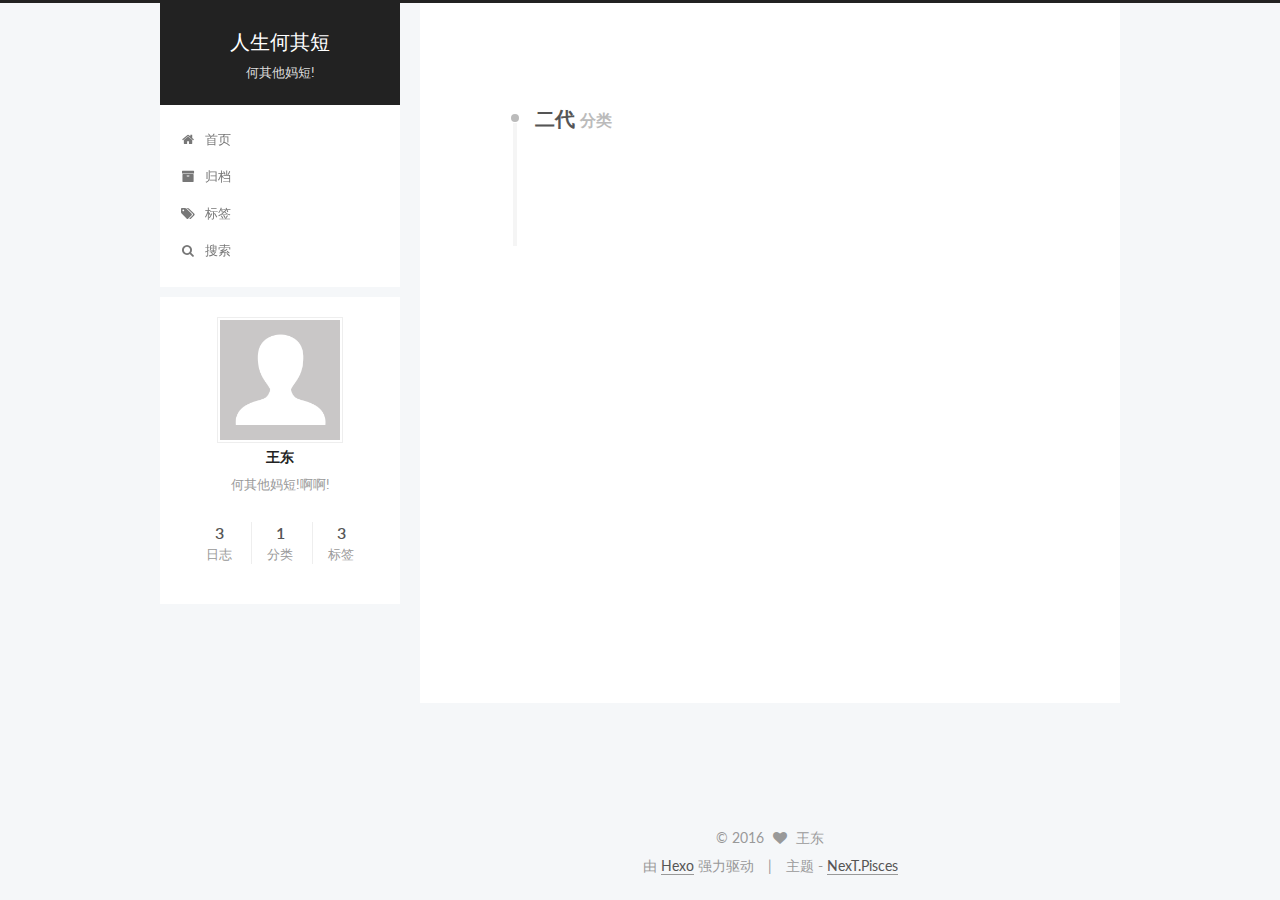
<file: categories/二代/index.html>
<!doctype html>



  


<html class="theme-next pisces use-motion">
<head>
  <meta charset="UTF-8"/>
<meta http-equiv="X-UA-Compatible" content="IE=edge,chrome=1" />
<meta name="viewport" content="width=device-width, initial-scale=1, maximum-scale=1"/>



<meta http-equiv="Cache-Control" content="no-transform" />
<meta http-equiv="Cache-Control" content="no-siteapp" />












  
  
  <link href="/vendors/fancybox/source/jquery.fancybox.css?v=2.1.5" rel="stylesheet" type="text/css" />




  
  
  
  

  
    
    
  

  

  

  

  

  
    
    
    <link href="//fonts.googleapis.com/css?family=Lato:300,300italic,400,400italic,700,700italic&subset=latin,latin-ext" rel="stylesheet" type="text/css">
  






<link href="/vendors/font-awesome/css/font-awesome.min.css?v=4.4.0" rel="stylesheet" type="text/css" />

<link href="/css/main.css?v=5.0.1" rel="stylesheet" type="text/css" />


  <meta name="keywords" content="Hexo, NexT" />








  <link rel="shortcut icon" type="image/x-icon" href="/favicon.ico?v=5.0.1" />






<meta name="description" content="何其他妈短!啊啊!">
<meta property="og:type" content="website">
<meta property="og:title" content="人生何其短">
<meta property="og:url" content="http://yoursite.com/categories/二代/index.html">
<meta property="og:site_name" content="人生何其短">
<meta property="og:description" content="何其他妈短!啊啊!">
<meta name="twitter:card" content="summary">
<meta name="twitter:title" content="人生何其短">
<meta name="twitter:description" content="何其他妈短!啊啊!">



<script type="text/javascript" id="hexo.configuration">
  var NexT = window.NexT || {};
  var CONFIG = {
    scheme: 'Pisces',
    sidebar: {"position":"left","display":"post"},
    fancybox: true,
    motion: true,
    duoshuo: {
      userId: 0,
      author: '博主'
    }
  };
</script>




  <link rel="canonical" href="http://yoursite.com/categories/二代/"/>

  <title> 分类: 二代 | 人生何其短 </title>
</head>

<body itemscope itemtype="http://schema.org/WebPage" lang="zh-Hans">

  










  
  
    
  

  <div class="container one-collumn sidebar-position-left  ">
    <div class="headband"></div>

    <header id="header" class="header" itemscope itemtype="http://schema.org/WPHeader">
      <div class="header-inner"><div class="site-meta ">
  

  <div class="custom-logo-site-title">
    <a href="/"  class="brand" rel="start">
      <span class="logo-line-before"><i></i></span>
      <span class="site-title">人生何其短</span>
      <span class="logo-line-after"><i></i></span>
    </a>
  </div>
  <p class="site-subtitle">何其他妈短!</p>
</div>

<div class="site-nav-toggle">
  <button>
    <span class="btn-bar"></span>
    <span class="btn-bar"></span>
    <span class="btn-bar"></span>
  </button>
</div>

<nav class="site-nav">
  

  
    <ul id="menu" class="menu">
      
        
        <li class="menu-item menu-item-home">
          <a href="/" rel="section">
            
              <i class="menu-item-icon fa fa-fw fa-home"></i> <br />
            
            首页
          </a>
        </li>
      
        
        <li class="menu-item menu-item-archives">
          <a href="/archives" rel="section">
            
              <i class="menu-item-icon fa fa-fw fa-archive"></i> <br />
            
            归档
          </a>
        </li>
      
        
        <li class="menu-item menu-item-tags">
          <a href="/tags" rel="section">
            
              <i class="menu-item-icon fa fa-fw fa-tags"></i> <br />
            
            标签
          </a>
        </li>
      

      
        <li class="menu-item menu-item-search">
          
            <a href="javascript:;" class="st-search-show-outputs">
          
            
              <i class="menu-item-icon fa fa-search fa-fw"></i> <br />
            
            搜索
          </a>
        </li>
      
    </ul>
  

  
    <div class="site-search">
      
  <form class="site-search-form">
  <input type="text" id="st-search-input" class="st-search-input st-default-search-input" />
</form>

<script type="text/javascript">
  (function(w,d,t,u,n,s,e){w['SwiftypeObject']=n;w[n]=w[n]||function(){
    (w[n].q=w[n].q||[]).push(arguments);};s=d.createElement(t);
    e=d.getElementsByTagName(t)[0];s.async=1;s.src=u;e.parentNode.insertBefore(s,e);
  })(window,document,'script','//s.swiftypecdn.com/install/v2/st.js','_st');

  _st('install', 'dGrvbuiB4xzmvWqRM6jy','2.0.0');
</script>



    </div>
  
</nav>

 </div>
    </header>

    <main id="main" class="main">
      <div class="main-inner">
        <div class="content-wrap">
          <div id="content" class="content">
            

  <section id="posts" class="posts-collapse">
    <div class="collection-title">
      <h2 >
        二代
        <small>分类</small>
      </h2>
    </div>

    
      

  <article class="post post-type-normal" itemscope itemtype="http://schema.org/Article">
    <header class="post-header">

      <h1 class="post-title">
        
            <a class="post-title-link" href="/2016/08/23/二代呵呵/" itemprop="url">
              
                <span itemprop="name">二代呵呵</span>
              
            </a>
        
      </h1>

      <div class="post-meta">
        <time class="post-time" itemprop="dateCreated"
              datetime="2016-08-23T14:37:27+08:00"
              content="2016-08-23" >
          08-23
        </time>
      </div>

    </header>
  </article>


    
  </section>

  



          </div>
          


          

        </div>
        
          
  
  <div class="sidebar-toggle">
    <div class="sidebar-toggle-line-wrap">
      <span class="sidebar-toggle-line sidebar-toggle-line-first"></span>
      <span class="sidebar-toggle-line sidebar-toggle-line-middle"></span>
      <span class="sidebar-toggle-line sidebar-toggle-line-last"></span>
    </div>
  </div>

  <aside id="sidebar" class="sidebar">
    <div class="sidebar-inner">

      

      

      <section class="site-overview sidebar-panel  sidebar-panel-active ">
        <div class="site-author motion-element" itemprop="author" itemscope itemtype="http://schema.org/Person">
          <img class="site-author-image" itemprop="image"
               src="/images/avatar.gif"
               alt="王东" />
          <p class="site-author-name" itemprop="name">王东</p>
          <p class="site-description motion-element" itemprop="description">何其他妈短!啊啊!</p>
        </div>
        <nav class="site-state motion-element">
          <div class="site-state-item site-state-posts">
            <a href="/archives">
              <span class="site-state-item-count">3</span>
              <span class="site-state-item-name">日志</span>
            </a>
          </div>

          
            <div class="site-state-item site-state-categories">
              
                <span class="site-state-item-count">1</span>
                <span class="site-state-item-name">分类</span>
              
            </div>
          

          
            <div class="site-state-item site-state-tags">
              <a href="/tags">
                <span class="site-state-item-count">3</span>
                <span class="site-state-item-name">标签</span>
              </a>
            </div>
          

        </nav>

        

        <div class="links-of-author motion-element">
          
        </div>

        
        

        
        

      </section>

      

    </div>
  </aside>


        
      </div>
    </main>

    <footer id="footer" class="footer">
      <div class="footer-inner">
        <div class="copyright" >
  
  &copy; 
  <span itemprop="copyrightYear">2016</span>
  <span class="with-love">
    <i class="fa fa-heart"></i>
  </span>
  <span class="author" itemprop="copyrightHolder">王东</span>
</div>

<div class="powered-by">
  由 <a class="theme-link" href="https://hexo.io">Hexo</a> 强力驱动
</div>

<div class="theme-info">
  主题 -
  <a class="theme-link" href="https://github.com/iissnan/hexo-theme-next">
    NexT.Pisces
  </a>
</div>

        

        
      </div>
    </footer>

    <div class="back-to-top">
      <i class="fa fa-arrow-up"></i>
    </div>
  </div>

  

<script type="text/javascript">
  if (Object.prototype.toString.call(window.Promise) !== '[object Function]') {
    window.Promise = null;
  }
</script>









  



  
  <script type="text/javascript" src="/vendors/jquery/index.js?v=2.1.3"></script>

  
  <script type="text/javascript" src="/vendors/fastclick/lib/fastclick.min.js?v=1.0.6"></script>

  
  <script type="text/javascript" src="/vendors/jquery_lazyload/jquery.lazyload.js?v=1.9.7"></script>

  
  <script type="text/javascript" src="/vendors/velocity/velocity.min.js?v=1.2.1"></script>

  
  <script type="text/javascript" src="/vendors/velocity/velocity.ui.min.js?v=1.2.1"></script>

  
  <script type="text/javascript" src="/vendors/fancybox/source/jquery.fancybox.pack.js?v=2.1.5"></script>


  


  <script type="text/javascript" src="/js/src/utils.js?v=5.0.1"></script>

  <script type="text/javascript" src="/js/src/motion.js?v=5.0.1"></script>



  
  


  <script type="text/javascript" src="/js/src/affix.js?v=5.0.1"></script>

  <script type="text/javascript" src="/js/src/schemes/pisces.js?v=5.0.1"></script>



  

  


  <script type="text/javascript" src="/js/src/bootstrap.js?v=5.0.1"></script>



  

  
    
  

  <script type="text/javascript">
    var duoshuoQuery = {short_name:"yozoe"};
    (function() {
      var ds = document.createElement('script');
      ds.type = 'text/javascript';ds.async = true;
      ds.id = 'duoshuo-script';
      ds.src = (document.location.protocol == 'https:' ? 'https:' : 'http:') + '//static.duoshuo.com/embed.js';
      ds.charset = 'UTF-8';
      (document.getElementsByTagName('head')[0]
      || document.getElementsByTagName('body')[0]).appendChild(ds);
    })();
  </script>

  
    
    <script src="/vendors/ua-parser-js/dist/ua-parser.min.js?v=0.7.9"></script>
    <script src="/js/src/hook-duoshuo.js"></script>
  






  
  
  <script type="text/javascript">
    // Popup Window;
    var isfetched = false;
    // Search DB path;
    var search_path = "search.xml";
    if (search_path.length == 0) {
       search_path = "search.xml";
    }
    var path = "/" + search_path;
    // monitor main search box;

    function proceedsearch() {
      $("body").append('<div class="popoverlay">').css('overflow', 'hidden');
      $('.popup').toggle();

    }
    // search function;
    var searchFunc = function(path, search_id, content_id) {
    'use strict';
    $.ajax({
        url: path,
        dataType: "xml",
        async: true,
        success: function( xmlResponse ) {
            // get the contents from search data
            isfetched = true;
            $('.popup').detach().appendTo('.header-inner');
            var datas = $( "entry", xmlResponse ).map(function() {
                return {
                    title: $( "title", this ).text(),
                    content: $("content",this).text(),
                    url: $( "url" , this).text()
                };
            }).get();
            var $input = document.getElementById(search_id);
            var $resultContent = document.getElementById(content_id);
            $input.addEventListener('input', function(){
                var matchcounts = 0;
                var str='<ul class=\"search-result-list\">';
                var keywords = this.value.trim().toLowerCase().split(/[\s\-]+/);
                $resultContent.innerHTML = "";
                if (this.value.trim().length > 1) {
                // perform local searching
                datas.forEach(function(data) {
                    var isMatch = true;
                    var content_index = [];
                    var data_title = data.title.trim().toLowerCase();
                    var data_content = data.content.trim().replace(/<[^>]+>/g,"").toLowerCase();
                    var data_url = data.url;
                    var index_title = -1;
                    var index_content = -1;
                    var first_occur = -1;
                    // only match artiles with not empty titles and contents
                    if(data_title != '' && data_content != '') {
                        keywords.forEach(function(keyword, i) {
                            index_title = data_title.indexOf(keyword);
                            index_content = data_content.indexOf(keyword);
                            if( index_title < 0 && index_content < 0 ){
                                isMatch = false;
                            } else {
                                if (index_content < 0) {
                                    index_content = 0;
                                }
                                if (i == 0) {
                                    first_occur = index_content;
                                }
                            }
                        });
                    }
                    // show search results
                    if (isMatch) {
                        matchcounts += 1;
                        str += "<li><a href='"+ data_url +"' class='search-result-title'>"+ data_title +"</a>";
                        var content = data.content.trim().replace(/<[^>]+>/g,"");
                        if (first_occur >= 0) {
                            // cut out 100 characters
                            var start = first_occur - 20;
                            var end = first_occur + 80;
                            if(start < 0){
                                start = 0;
                            }
                            if(start == 0){
                                end = 50;
                            }
                            if(end > content.length){
                                end = content.length;
                            }
                            var match_content = content.substring(start, end);
                            // highlight all keywords
                            keywords.forEach(function(keyword){
                                var regS = new RegExp(keyword, "gi");
                                match_content = match_content.replace(regS, "<b class=\"search-keyword\">"+keyword+"</b>");
                            });

                            str += "<p class=\"search-result\">" + match_content +"...</p>"
                        }
                        str += "</li>";
                    }
                })};
                str += "</ul>";
                if (matchcounts == 0) { str = '<div id="no-result"><i class="fa fa-frown-o fa-5x" /></div>' }
                if (keywords == "") { str = '<div id="no-result"><i class="fa fa-search fa-5x" /></div>' }
                $resultContent.innerHTML = str;
            });
            proceedsearch();
        }
    });}

    // handle and trigger popup window;
    $('.popup-trigger').click(function(e) {
      e.stopPropagation();
      if (isfetched == false) {
        searchFunc(path, 'local-search-input', 'local-search-result');
      } else {
        proceedsearch();
      };

    });

    $('.popup-btn-close').click(function(e){
      $('.popup').hide();
      $(".popoverlay").remove();
      $('body').css('overflow', '');
    });
    $('.popup').click(function(e){
      e.stopPropagation();
    });
  </script>


  

  

  

</body>
</html>
</file>
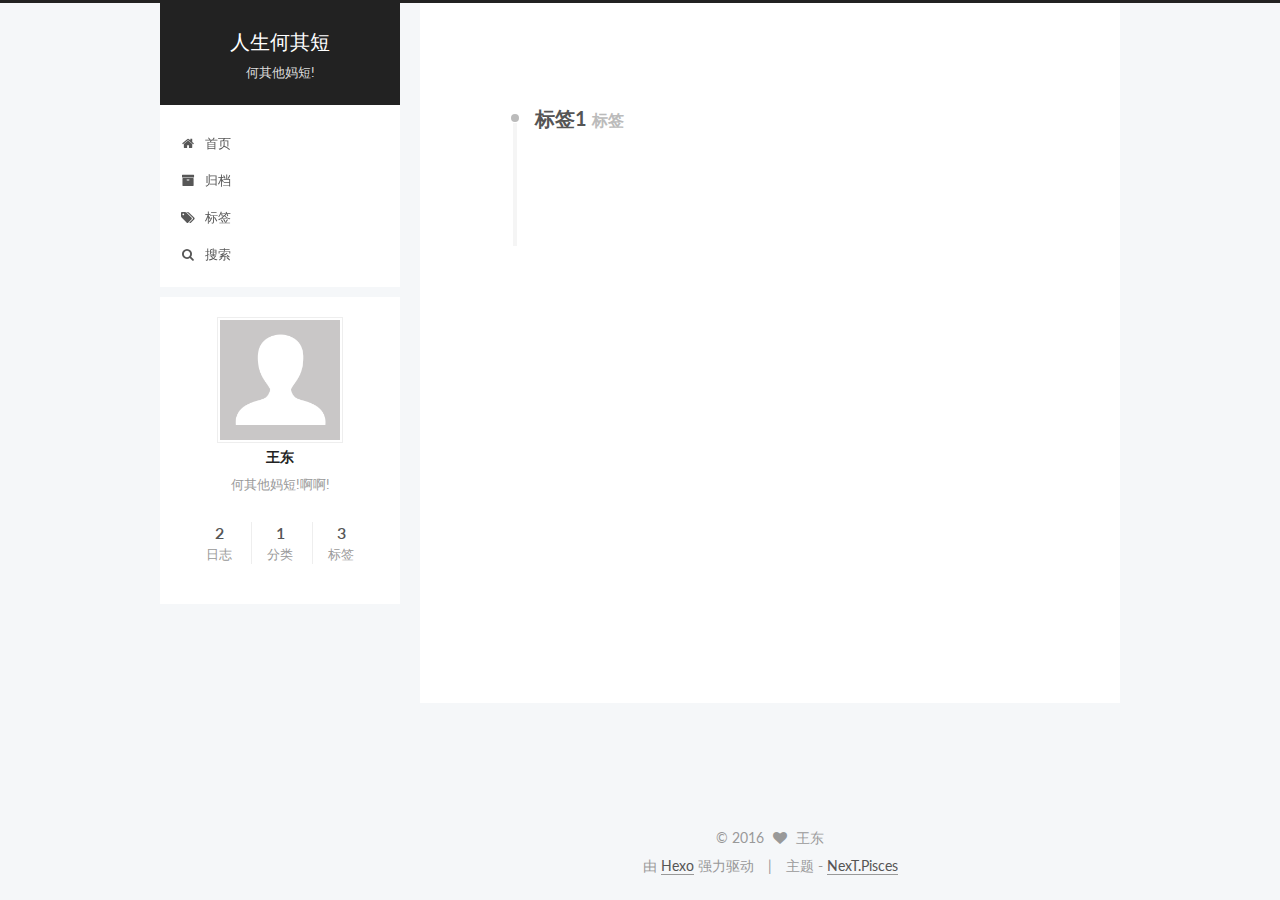
<file: tags/标签1/index.html>
<!doctype html>



  


<html class="theme-next pisces use-motion">
<head>
  <meta charset="UTF-8"/>
<meta http-equiv="X-UA-Compatible" content="IE=edge,chrome=1" />
<meta name="viewport" content="width=device-width, initial-scale=1, maximum-scale=1"/>



<meta http-equiv="Cache-Control" content="no-transform" />
<meta http-equiv="Cache-Control" content="no-siteapp" />












  
  
  <link href="/vendors/fancybox/source/jquery.fancybox.css?v=2.1.5" rel="stylesheet" type="text/css" />




  
  
  
  

  
    
    
  

  

  

  

  

  
    
    
    <link href="//fonts.googleapis.com/css?family=Lato:300,300italic,400,400italic,700,700italic&subset=latin,latin-ext" rel="stylesheet" type="text/css">
  






<link href="/vendors/font-awesome/css/font-awesome.min.css?v=4.4.0" rel="stylesheet" type="text/css" />

<link href="/css/main.css?v=5.0.1" rel="stylesheet" type="text/css" />


  <meta name="keywords" content="Hexo, NexT" />








  <link rel="shortcut icon" type="image/x-icon" href="/favicon.ico?v=5.0.1" />






<meta name="description" content="何其他妈短!啊啊!">
<meta property="og:type" content="website">
<meta property="og:title" content="人生何其短">
<meta property="og:url" content="http://yoursite.com/tags/标签1/index.html">
<meta property="og:site_name" content="人生何其短">
<meta property="og:description" content="何其他妈短!啊啊!">
<meta name="twitter:card" content="summary">
<meta name="twitter:title" content="人生何其短">
<meta name="twitter:description" content="何其他妈短!啊啊!">



<script type="text/javascript" id="hexo.configuration">
  var NexT = window.NexT || {};
  var CONFIG = {
    scheme: 'Pisces',
    sidebar: {"position":"left","display":"post"},
    fancybox: true,
    motion: true,
    duoshuo: {
      userId: 0,
      author: '博主'
    }
  };
</script>




  <link rel="canonical" href="http://yoursite.com/tags/标签1/"/>

  <title> 标签: 标签1 | 人生何其短 </title>
</head>

<body itemscope itemtype="http://schema.org/WebPage" lang="zh-Hans">

  










  
  
    
  

  <div class="container one-collumn sidebar-position-left  ">
    <div class="headband"></div>

    <header id="header" class="header" itemscope itemtype="http://schema.org/WPHeader">
      <div class="header-inner"><div class="site-meta ">
  

  <div class="custom-logo-site-title">
    <a href="/"  class="brand" rel="start">
      <span class="logo-line-before"><i></i></span>
      <span class="site-title">人生何其短</span>
      <span class="logo-line-after"><i></i></span>
    </a>
  </div>
  <p class="site-subtitle">何其他妈短!</p>
</div>

<div class="site-nav-toggle">
  <button>
    <span class="btn-bar"></span>
    <span class="btn-bar"></span>
    <span class="btn-bar"></span>
  </button>
</div>

<nav class="site-nav">
  

  
    <ul id="menu" class="menu">
      
        
        <li class="menu-item menu-item-home">
          <a href="/" rel="section">
            
              <i class="menu-item-icon fa fa-fw fa-home"></i> <br />
            
            首页
          </a>
        </li>
      
        
        <li class="menu-item menu-item-archives">
          <a href="/archives" rel="section">
            
              <i class="menu-item-icon fa fa-fw fa-archive"></i> <br />
            
            归档
          </a>
        </li>
      
        
        <li class="menu-item menu-item-tags">
          <a href="/tags" rel="section">
            
              <i class="menu-item-icon fa fa-fw fa-tags"></i> <br />
            
            标签
          </a>
        </li>
      

      
        <li class="menu-item menu-item-search">
          
            <a href="javascript:;" class="st-search-show-outputs">
          
            
              <i class="menu-item-icon fa fa-search fa-fw"></i> <br />
            
            搜索
          </a>
        </li>
      
    </ul>
  

  
    <div class="site-search">
      
  <form class="site-search-form">
  <input type="text" id="st-search-input" class="st-search-input st-default-search-input" />
</form>

<script type="text/javascript">
  (function(w,d,t,u,n,s,e){w['SwiftypeObject']=n;w[n]=w[n]||function(){
    (w[n].q=w[n].q||[]).push(arguments);};s=d.createElement(t);
    e=d.getElementsByTagName(t)[0];s.async=1;s.src=u;e.parentNode.insertBefore(s,e);
  })(window,document,'script','//s.swiftypecdn.com/install/v2/st.js','_st');

  _st('install', 'dGrvbuiB4xzmvWqRM6jy','2.0.0');
</script>



    </div>
  
</nav>

 </div>
    </header>

    <main id="main" class="main">
      <div class="main-inner">
        <div class="content-wrap">
          <div id="content" class="content">
            

  <div id="posts" class="posts-collapse">
    <div class="collection-title">
      <h2 >
        标签1
        <small>标签</small>
      </h2>
    </div>

    
      

  <article class="post post-type-normal" itemscope itemtype="http://schema.org/Article">
    <header class="post-header">

      <h1 class="post-title">
        
            <a class="post-title-link" href="/2016/08/23/test/" itemprop="url">
              
                <span itemprop="name">test</span>
              
            </a>
        
      </h1>

      <div class="post-meta">
        <time class="post-time" itemprop="dateCreated"
              datetime="2016-08-23T16:13:45+08:00"
              content="2016-08-23" >
          08-23
        </time>
      </div>

    </header>
  </article>


    
  </div>

  


          </div>
          


          

        </div>
        
          
  
  <div class="sidebar-toggle">
    <div class="sidebar-toggle-line-wrap">
      <span class="sidebar-toggle-line sidebar-toggle-line-first"></span>
      <span class="sidebar-toggle-line sidebar-toggle-line-middle"></span>
      <span class="sidebar-toggle-line sidebar-toggle-line-last"></span>
    </div>
  </div>

  <aside id="sidebar" class="sidebar">
    <div class="sidebar-inner">

      

      

      <section class="site-overview sidebar-panel  sidebar-panel-active ">
        <div class="site-author motion-element" itemprop="author" itemscope itemtype="http://schema.org/Person">
          <img class="site-author-image" itemprop="image"
               src="/images/avatar.gif"
               alt="王东" />
          <p class="site-author-name" itemprop="name">王东</p>
          <p class="site-description motion-element" itemprop="description">何其他妈短!啊啊!</p>
        </div>
        <nav class="site-state motion-element">
          <div class="site-state-item site-state-posts">
            <a href="/archives">
              <span class="site-state-item-count">2</span>
              <span class="site-state-item-name">日志</span>
            </a>
          </div>

          
            <div class="site-state-item site-state-categories">
              
                <span class="site-state-item-count">1</span>
                <span class="site-state-item-name">分类</span>
              
            </div>
          

          
            <div class="site-state-item site-state-tags">
              <a href="/tags">
                <span class="site-state-item-count">3</span>
                <span class="site-state-item-name">标签</span>
              </a>
            </div>
          

        </nav>

        

        <div class="links-of-author motion-element">
          
        </div>

        
        

        
        

      </section>

      

    </div>
  </aside>


        
      </div>
    </main>

    <footer id="footer" class="footer">
      <div class="footer-inner">
        <div class="copyright" >
  
  &copy; 
  <span itemprop="copyrightYear">2016</span>
  <span class="with-love">
    <i class="fa fa-heart"></i>
  </span>
  <span class="author" itemprop="copyrightHolder">王东</span>
</div>

<div class="powered-by">
  由 <a class="theme-link" href="https://hexo.io">Hexo</a> 强力驱动
</div>

<div class="theme-info">
  主题 -
  <a class="theme-link" href="https://github.com/iissnan/hexo-theme-next">
    NexT.Pisces
  </a>
</div>

        

        
      </div>
    </footer>

    <div class="back-to-top">
      <i class="fa fa-arrow-up"></i>
    </div>
  </div>

  

<script type="text/javascript">
  if (Object.prototype.toString.call(window.Promise) !== '[object Function]') {
    window.Promise = null;
  }
</script>









  



  
  <script type="text/javascript" src="/vendors/jquery/index.js?v=2.1.3"></script>

  
  <script type="text/javascript" src="/vendors/fastclick/lib/fastclick.min.js?v=1.0.6"></script>

  
  <script type="text/javascript" src="/vendors/jquery_lazyload/jquery.lazyload.js?v=1.9.7"></script>

  
  <script type="text/javascript" src="/vendors/velocity/velocity.min.js?v=1.2.1"></script>

  
  <script type="text/javascript" src="/vendors/velocity/velocity.ui.min.js?v=1.2.1"></script>

  
  <script type="text/javascript" src="/vendors/fancybox/source/jquery.fancybox.pack.js?v=2.1.5"></script>


  


  <script type="text/javascript" src="/js/src/utils.js?v=5.0.1"></script>

  <script type="text/javascript" src="/js/src/motion.js?v=5.0.1"></script>



  
  


  <script type="text/javascript" src="/js/src/affix.js?v=5.0.1"></script>

  <script type="text/javascript" src="/js/src/schemes/pisces.js?v=5.0.1"></script>



  

  


  <script type="text/javascript" src="/js/src/bootstrap.js?v=5.0.1"></script>



  

  
    
  

  <script type="text/javascript">
    var duoshuoQuery = {short_name:"yozoe"};
    (function() {
      var ds = document.createElement('script');
      ds.type = 'text/javascript';ds.async = true;
      ds.id = 'duoshuo-script';
      ds.src = (document.location.protocol == 'https:' ? 'https:' : 'http:') + '//static.duoshuo.com/embed.js';
      ds.charset = 'UTF-8';
      (document.getElementsByTagName('head')[0]
      || document.getElementsByTagName('body')[0]).appendChild(ds);
    })();
  </script>

  
    
    <script src="/vendors/ua-parser-js/dist/ua-parser.min.js?v=0.7.9"></script>
    <script src="/js/src/hook-duoshuo.js"></script>
  






  
  
  <script type="text/javascript">
    // Popup Window;
    var isfetched = false;
    // Search DB path;
    var search_path = "search.xml";
    if (search_path.length == 0) {
       search_path = "search.xml";
    }
    var path = "/" + search_path;
    // monitor main search box;

    function proceedsearch() {
      $("body").append('<div class="popoverlay">').css('overflow', 'hidden');
      $('.popup').toggle();

    }
    // search function;
    var searchFunc = function(path, search_id, content_id) {
    'use strict';
    $.ajax({
        url: path,
        dataType: "xml",
        async: true,
        success: function( xmlResponse ) {
            // get the contents from search data
            isfetched = true;
            $('.popup').detach().appendTo('.header-inner');
            var datas = $( "entry", xmlResponse ).map(function() {
                return {
                    title: $( "title", this ).text(),
                    content: $("content",this).text(),
                    url: $( "url" , this).text()
                };
            }).get();
            var $input = document.getElementById(search_id);
            var $resultContent = document.getElementById(content_id);
            $input.addEventListener('input', function(){
                var matchcounts = 0;
                var str='<ul class=\"search-result-list\">';
                var keywords = this.value.trim().toLowerCase().split(/[\s\-]+/);
                $resultContent.innerHTML = "";
                if (this.value.trim().length > 1) {
                // perform local searching
                datas.forEach(function(data) {
                    var isMatch = true;
                    var content_index = [];
                    var data_title = data.title.trim().toLowerCase();
                    var data_content = data.content.trim().replace(/<[^>]+>/g,"").toLowerCase();
                    var data_url = data.url;
                    var index_title = -1;
                    var index_content = -1;
                    var first_occur = -1;
                    // only match artiles with not empty titles and contents
                    if(data_title != '' && data_content != '') {
                        keywords.forEach(function(keyword, i) {
                            index_title = data_title.indexOf(keyword);
                            index_content = data_content.indexOf(keyword);
                            if( index_title < 0 && index_content < 0 ){
                                isMatch = false;
                            } else {
                                if (index_content < 0) {
                                    index_content = 0;
                                }
                                if (i == 0) {
                                    first_occur = index_content;
                                }
                            }
                        });
                    }
                    // show search results
                    if (isMatch) {
                        matchcounts += 1;
                        str += "<li><a href='"+ data_url +"' class='search-result-title'>"+ data_title +"</a>";
                        var content = data.content.trim().replace(/<[^>]+>/g,"");
                        if (first_occur >= 0) {
                            // cut out 100 characters
                            var start = first_occur - 20;
                            var end = first_occur + 80;
                            if(start < 0){
                                start = 0;
                            }
                            if(start == 0){
                                end = 50;
                            }
                            if(end > content.length){
                                end = content.length;
                            }
                            var match_content = content.substring(start, end);
                            // highlight all keywords
                            keywords.forEach(function(keyword){
                                var regS = new RegExp(keyword, "gi");
                                match_content = match_content.replace(regS, "<b class=\"search-keyword\">"+keyword+"</b>");
                            });

                            str += "<p class=\"search-result\">" + match_content +"...</p>"
                        }
                        str += "</li>";
                    }
                })};
                str += "</ul>";
                if (matchcounts == 0) { str = '<div id="no-result"><i class="fa fa-frown-o fa-5x" /></div>' }
                if (keywords == "") { str = '<div id="no-result"><i class="fa fa-search fa-5x" /></div>' }
                $resultContent.innerHTML = str;
            });
            proceedsearch();
        }
    });}

    // handle and trigger popup window;
    $('.popup-trigger').click(function(e) {
      e.stopPropagation();
      if (isfetched == false) {
        searchFunc(path, 'local-search-input', 'local-search-result');
      } else {
        proceedsearch();
      };

    });

    $('.popup-btn-close').click(function(e){
      $('.popup').hide();
      $(".popoverlay").remove();
      $('body').css('overflow', '');
    });
    $('.popup').click(function(e){
      e.stopPropagation();
    });
  </script>


  

  

  

</body>
</html>
</file>
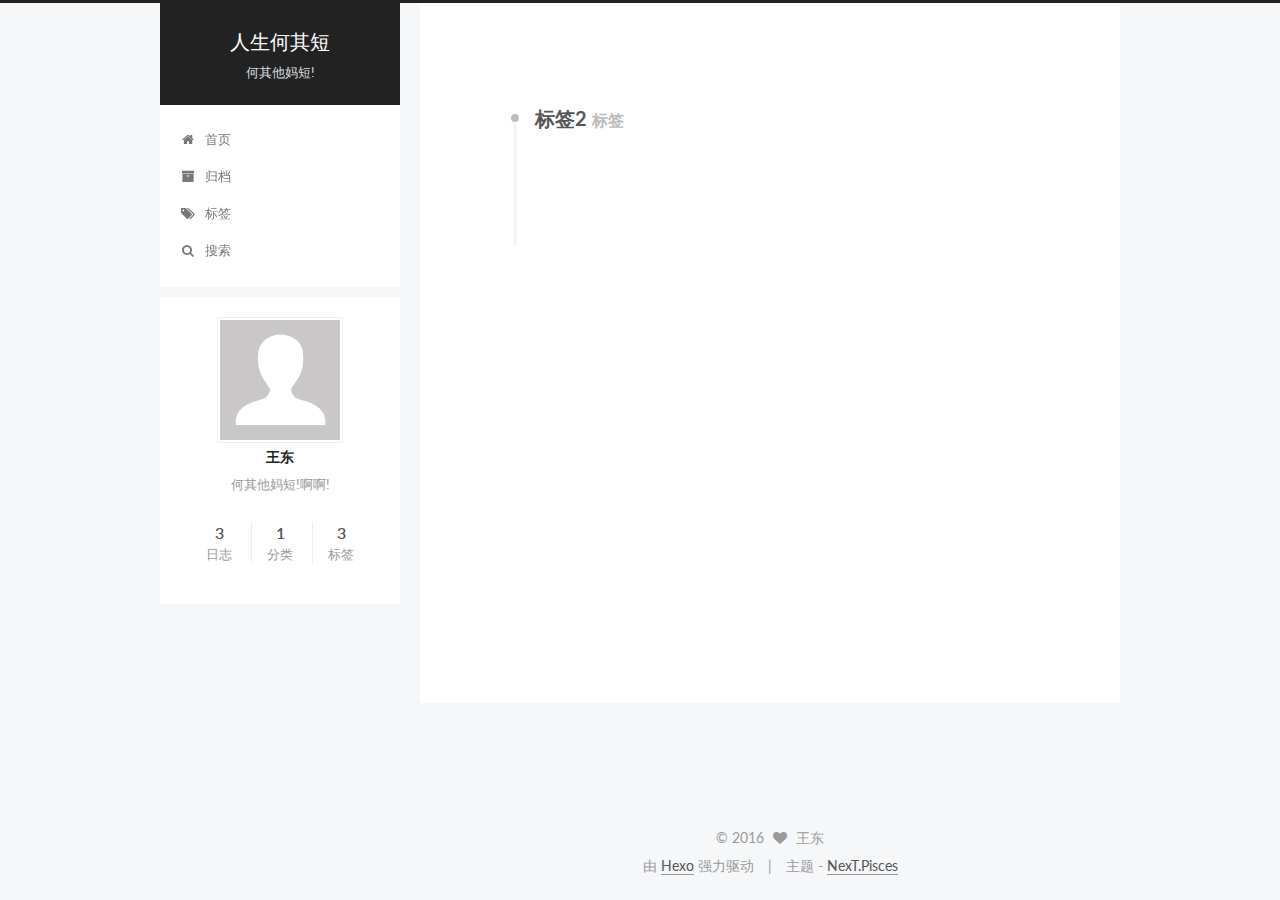
<file: tags/标签2/index.html>
<!doctype html>



  


<html class="theme-next pisces use-motion">
<head>
  <meta charset="UTF-8"/>
<meta http-equiv="X-UA-Compatible" content="IE=edge,chrome=1" />
<meta name="viewport" content="width=device-width, initial-scale=1, maximum-scale=1"/>



<meta http-equiv="Cache-Control" content="no-transform" />
<meta http-equiv="Cache-Control" content="no-siteapp" />












  
  
  <link href="/vendors/fancybox/source/jquery.fancybox.css?v=2.1.5" rel="stylesheet" type="text/css" />




  
  
  
  

  
    
    
  

  

  

  

  

  
    
    
    <link href="//fonts.googleapis.com/css?family=Lato:300,300italic,400,400italic,700,700italic&subset=latin,latin-ext" rel="stylesheet" type="text/css">
  






<link href="/vendors/font-awesome/css/font-awesome.min.css?v=4.4.0" rel="stylesheet" type="text/css" />

<link href="/css/main.css?v=5.0.1" rel="stylesheet" type="text/css" />


  <meta name="keywords" content="Hexo, NexT" />








  <link rel="shortcut icon" type="image/x-icon" href="/favicon.ico?v=5.0.1" />






<meta name="description" content="何其他妈短!啊啊!">
<meta property="og:type" content="website">
<meta property="og:title" content="人生何其短">
<meta property="og:url" content="http://yoursite.com/tags/标签2/index.html">
<meta property="og:site_name" content="人生何其短">
<meta property="og:description" content="何其他妈短!啊啊!">
<meta name="twitter:card" content="summary">
<meta name="twitter:title" content="人生何其短">
<meta name="twitter:description" content="何其他妈短!啊啊!">



<script type="text/javascript" id="hexo.configuration">
  var NexT = window.NexT || {};
  var CONFIG = {
    scheme: 'Pisces',
    sidebar: {"position":"left","display":"post"},
    fancybox: true,
    motion: true,
    duoshuo: {
      userId: 0,
      author: '博主'
    }
  };
</script>




  <link rel="canonical" href="http://yoursite.com/tags/标签2/"/>

  <title> 标签: 标签2 | 人生何其短 </title>
</head>

<body itemscope itemtype="http://schema.org/WebPage" lang="zh-Hans">

  










  
  
    
  

  <div class="container one-collumn sidebar-position-left  ">
    <div class="headband"></div>

    <header id="header" class="header" itemscope itemtype="http://schema.org/WPHeader">
      <div class="header-inner"><div class="site-meta ">
  

  <div class="custom-logo-site-title">
    <a href="/"  class="brand" rel="start">
      <span class="logo-line-before"><i></i></span>
      <span class="site-title">人生何其短</span>
      <span class="logo-line-after"><i></i></span>
    </a>
  </div>
  <p class="site-subtitle">何其他妈短!</p>
</div>

<div class="site-nav-toggle">
  <button>
    <span class="btn-bar"></span>
    <span class="btn-bar"></span>
    <span class="btn-bar"></span>
  </button>
</div>

<nav class="site-nav">
  

  
    <ul id="menu" class="menu">
      
        
        <li class="menu-item menu-item-home">
          <a href="/" rel="section">
            
              <i class="menu-item-icon fa fa-fw fa-home"></i> <br />
            
            首页
          </a>
        </li>
      
        
        <li class="menu-item menu-item-archives">
          <a href="/archives" rel="section">
            
              <i class="menu-item-icon fa fa-fw fa-archive"></i> <br />
            
            归档
          </a>
        </li>
      
        
        <li class="menu-item menu-item-tags">
          <a href="/tags" rel="section">
            
              <i class="menu-item-icon fa fa-fw fa-tags"></i> <br />
            
            标签
          </a>
        </li>
      

      
        <li class="menu-item menu-item-search">
          
            <a href="javascript:;" class="st-search-show-outputs">
          
            
              <i class="menu-item-icon fa fa-search fa-fw"></i> <br />
            
            搜索
          </a>
        </li>
      
    </ul>
  

  
    <div class="site-search">
      
  <form class="site-search-form">
  <input type="text" id="st-search-input" class="st-search-input st-default-search-input" />
</form>

<script type="text/javascript">
  (function(w,d,t,u,n,s,e){w['SwiftypeObject']=n;w[n]=w[n]||function(){
    (w[n].q=w[n].q||[]).push(arguments);};s=d.createElement(t);
    e=d.getElementsByTagName(t)[0];s.async=1;s.src=u;e.parentNode.insertBefore(s,e);
  })(window,document,'script','//s.swiftypecdn.com/install/v2/st.js','_st');

  _st('install', 'dGrvbuiB4xzmvWqRM6jy','2.0.0');
</script>



    </div>
  
</nav>

 </div>
    </header>

    <main id="main" class="main">
      <div class="main-inner">
        <div class="content-wrap">
          <div id="content" class="content">
            

  <div id="posts" class="posts-collapse">
    <div class="collection-title">
      <h2 >
        标签2
        <small>标签</small>
      </h2>
    </div>

    
      

  <article class="post post-type-normal" itemscope itemtype="http://schema.org/Article">
    <header class="post-header">

      <h1 class="post-title">
        
            <a class="post-title-link" href="/2016/08/23/test/" itemprop="url">
              
                <span itemprop="name">test</span>
              
            </a>
        
      </h1>

      <div class="post-meta">
        <time class="post-time" itemprop="dateCreated"
              datetime="2016-08-23T16:13:45+08:00"
              content="2016-08-23" >
          08-23
        </time>
      </div>

    </header>
  </article>


    
  </div>

  


          </div>
          


          

        </div>
        
          
  
  <div class="sidebar-toggle">
    <div class="sidebar-toggle-line-wrap">
      <span class="sidebar-toggle-line sidebar-toggle-line-first"></span>
      <span class="sidebar-toggle-line sidebar-toggle-line-middle"></span>
      <span class="sidebar-toggle-line sidebar-toggle-line-last"></span>
    </div>
  </div>

  <aside id="sidebar" class="sidebar">
    <div class="sidebar-inner">

      

      

      <section class="site-overview sidebar-panel  sidebar-panel-active ">
        <div class="site-author motion-element" itemprop="author" itemscope itemtype="http://schema.org/Person">
          <img class="site-author-image" itemprop="image"
               src="/images/avatar.gif"
               alt="王东" />
          <p class="site-author-name" itemprop="name">王东</p>
          <p class="site-description motion-element" itemprop="description">何其他妈短!啊啊!</p>
        </div>
        <nav class="site-state motion-element">
          <div class="site-state-item site-state-posts">
            <a href="/archives">
              <span class="site-state-item-count">3</span>
              <span class="site-state-item-name">日志</span>
            </a>
          </div>

          
            <div class="site-state-item site-state-categories">
              
                <span class="site-state-item-count">1</span>
                <span class="site-state-item-name">分类</span>
              
            </div>
          

          
            <div class="site-state-item site-state-tags">
              <a href="/tags">
                <span class="site-state-item-count">3</span>
                <span class="site-state-item-name">标签</span>
              </a>
            </div>
          

        </nav>

        

        <div class="links-of-author motion-element">
          
        </div>

        
        

        
        

      </section>

      

    </div>
  </aside>


        
      </div>
    </main>

    <footer id="footer" class="footer">
      <div class="footer-inner">
        <div class="copyright" >
  
  &copy; 
  <span itemprop="copyrightYear">2016</span>
  <span class="with-love">
    <i class="fa fa-heart"></i>
  </span>
  <span class="author" itemprop="copyrightHolder">王东</span>
</div>

<div class="powered-by">
  由 <a class="theme-link" href="https://hexo.io">Hexo</a> 强力驱动
</div>

<div class="theme-info">
  主题 -
  <a class="theme-link" href="https://github.com/iissnan/hexo-theme-next">
    NexT.Pisces
  </a>
</div>

        

        
      </div>
    </footer>

    <div class="back-to-top">
      <i class="fa fa-arrow-up"></i>
    </div>
  </div>

  

<script type="text/javascript">
  if (Object.prototype.toString.call(window.Promise) !== '[object Function]') {
    window.Promise = null;
  }
</script>









  



  
  <script type="text/javascript" src="/vendors/jquery/index.js?v=2.1.3"></script>

  
  <script type="text/javascript" src="/vendors/fastclick/lib/fastclick.min.js?v=1.0.6"></script>

  
  <script type="text/javascript" src="/vendors/jquery_lazyload/jquery.lazyload.js?v=1.9.7"></script>

  
  <script type="text/javascript" src="/vendors/velocity/velocity.min.js?v=1.2.1"></script>

  
  <script type="text/javascript" src="/vendors/velocity/velocity.ui.min.js?v=1.2.1"></script>

  
  <script type="text/javascript" src="/vendors/fancybox/source/jquery.fancybox.pack.js?v=2.1.5"></script>


  


  <script type="text/javascript" src="/js/src/utils.js?v=5.0.1"></script>

  <script type="text/javascript" src="/js/src/motion.js?v=5.0.1"></script>



  
  


  <script type="text/javascript" src="/js/src/affix.js?v=5.0.1"></script>

  <script type="text/javascript" src="/js/src/schemes/pisces.js?v=5.0.1"></script>



  

  


  <script type="text/javascript" src="/js/src/bootstrap.js?v=5.0.1"></script>



  

  
    
  

  <script type="text/javascript">
    var duoshuoQuery = {short_name:"yozoe"};
    (function() {
      var ds = document.createElement('script');
      ds.type = 'text/javascript';ds.async = true;
      ds.id = 'duoshuo-script';
      ds.src = (document.location.protocol == 'https:' ? 'https:' : 'http:') + '//static.duoshuo.com/embed.js';
      ds.charset = 'UTF-8';
      (document.getElementsByTagName('head')[0]
      || document.getElementsByTagName('body')[0]).appendChild(ds);
    })();
  </script>

  
    
    <script src="/vendors/ua-parser-js/dist/ua-parser.min.js?v=0.7.9"></script>
    <script src="/js/src/hook-duoshuo.js"></script>
  






  
  
  <script type="text/javascript">
    // Popup Window;
    var isfetched = false;
    // Search DB path;
    var search_path = "search.xml";
    if (search_path.length == 0) {
       search_path = "search.xml";
    }
    var path = "/" + search_path;
    // monitor main search box;

    function proceedsearch() {
      $("body").append('<div class="popoverlay">').css('overflow', 'hidden');
      $('.popup').toggle();

    }
    // search function;
    var searchFunc = function(path, search_id, content_id) {
    'use strict';
    $.ajax({
        url: path,
        dataType: "xml",
        async: true,
        success: function( xmlResponse ) {
            // get the contents from search data
            isfetched = true;
            $('.popup').detach().appendTo('.header-inner');
            var datas = $( "entry", xmlResponse ).map(function() {
                return {
                    title: $( "title", this ).text(),
                    content: $("content",this).text(),
                    url: $( "url" , this).text()
                };
            }).get();
            var $input = document.getElementById(search_id);
            var $resultContent = document.getElementById(content_id);
            $input.addEventListener('input', function(){
                var matchcounts = 0;
                var str='<ul class=\"search-result-list\">';
                var keywords = this.value.trim().toLowerCase().split(/[\s\-]+/);
                $resultContent.innerHTML = "";
                if (this.value.trim().length > 1) {
                // perform local searching
                datas.forEach(function(data) {
                    var isMatch = true;
                    var content_index = [];
                    var data_title = data.title.trim().toLowerCase();
                    var data_content = data.content.trim().replace(/<[^>]+>/g,"").toLowerCase();
                    var data_url = data.url;
                    var index_title = -1;
                    var index_content = -1;
                    var first_occur = -1;
                    // only match artiles with not empty titles and contents
                    if(data_title != '' && data_content != '') {
                        keywords.forEach(function(keyword, i) {
                            index_title = data_title.indexOf(keyword);
                            index_content = data_content.indexOf(keyword);
                            if( index_title < 0 && index_content < 0 ){
                                isMatch = false;
                            } else {
                                if (index_content < 0) {
                                    index_content = 0;
                                }
                                if (i == 0) {
                                    first_occur = index_content;
                                }
                            }
                        });
                    }
                    // show search results
                    if (isMatch) {
                        matchcounts += 1;
                        str += "<li><a href='"+ data_url +"' class='search-result-title'>"+ data_title +"</a>";
                        var content = data.content.trim().replace(/<[^>]+>/g,"");
                        if (first_occur >= 0) {
                            // cut out 100 characters
                            var start = first_occur - 20;
                            var end = first_occur + 80;
                            if(start < 0){
                                start = 0;
                            }
                            if(start == 0){
                                end = 50;
                            }
                            if(end > content.length){
                                end = content.length;
                            }
                            var match_content = content.substring(start, end);
                            // highlight all keywords
                            keywords.forEach(function(keyword){
                                var regS = new RegExp(keyword, "gi");
                                match_content = match_content.replace(regS, "<b class=\"search-keyword\">"+keyword+"</b>");
                            });

                            str += "<p class=\"search-result\">" + match_content +"...</p>"
                        }
                        str += "</li>";
                    }
                })};
                str += "</ul>";
                if (matchcounts == 0) { str = '<div id="no-result"><i class="fa fa-frown-o fa-5x" /></div>' }
                if (keywords == "") { str = '<div id="no-result"><i class="fa fa-search fa-5x" /></div>' }
                $resultContent.innerHTML = str;
            });
            proceedsearch();
        }
    });}

    // handle and trigger popup window;
    $('.popup-trigger').click(function(e) {
      e.stopPropagation();
      if (isfetched == false) {
        searchFunc(path, 'local-search-input', 'local-search-result');
      } else {
        proceedsearch();
      };

    });

    $('.popup-btn-close').click(function(e){
      $('.popup').hide();
      $(".popoverlay").remove();
      $('body').css('overflow', '');
    });
    $('.popup').click(function(e){
      e.stopPropagation();
    });
  </script>


  

  

  

</body>
</html>
</file>
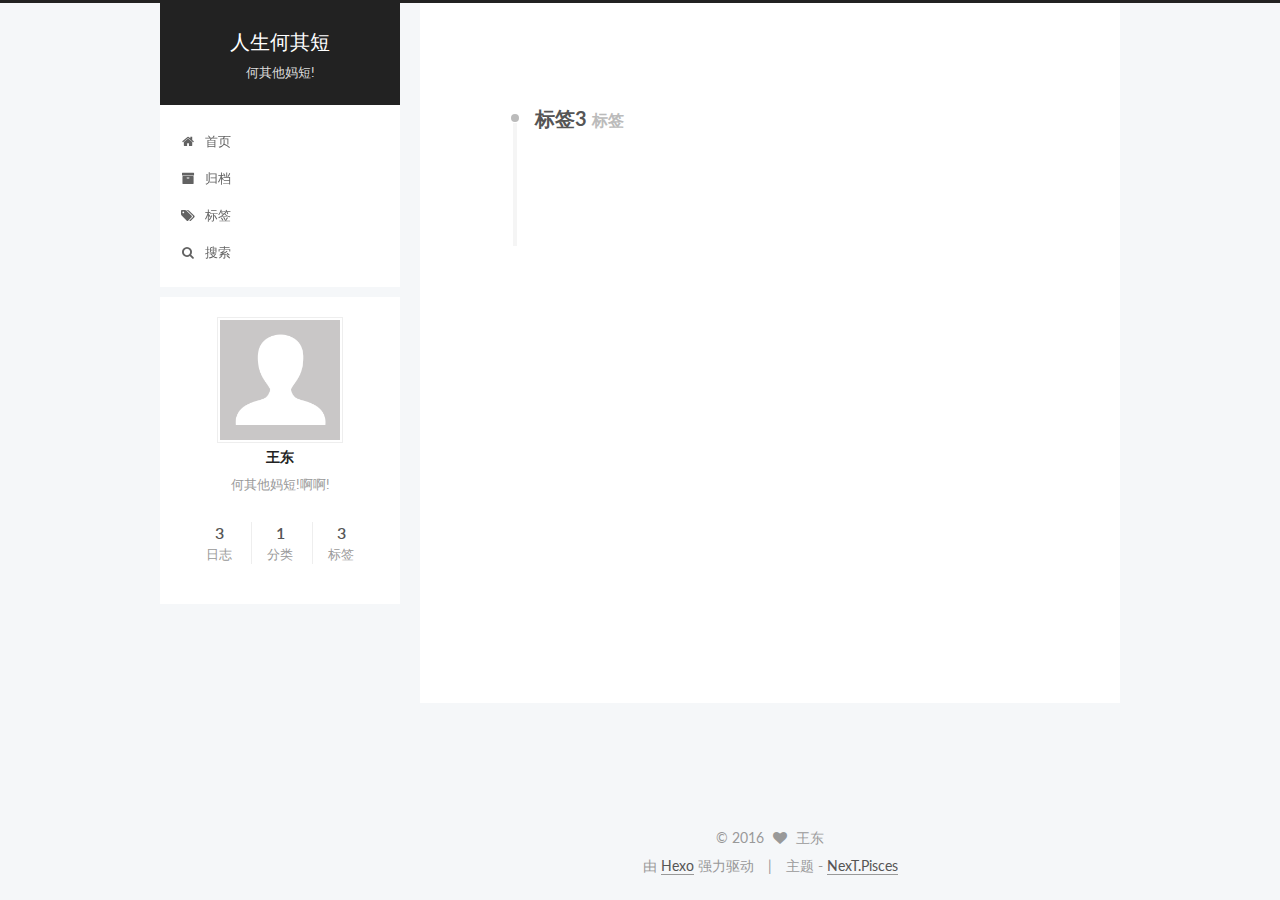
<file: tags/标签3/index.html>
<!doctype html>



  


<html class="theme-next pisces use-motion">
<head>
  <meta charset="UTF-8"/>
<meta http-equiv="X-UA-Compatible" content="IE=edge,chrome=1" />
<meta name="viewport" content="width=device-width, initial-scale=1, maximum-scale=1"/>



<meta http-equiv="Cache-Control" content="no-transform" />
<meta http-equiv="Cache-Control" content="no-siteapp" />












  
  
  <link href="/vendors/fancybox/source/jquery.fancybox.css?v=2.1.5" rel="stylesheet" type="text/css" />




  
  
  
  

  
    
    
  

  

  

  

  

  
    
    
    <link href="//fonts.googleapis.com/css?family=Lato:300,300italic,400,400italic,700,700italic&subset=latin,latin-ext" rel="stylesheet" type="text/css">
  






<link href="/vendors/font-awesome/css/font-awesome.min.css?v=4.4.0" rel="stylesheet" type="text/css" />

<link href="/css/main.css?v=5.0.1" rel="stylesheet" type="text/css" />


  <meta name="keywords" content="Hexo, NexT" />








  <link rel="shortcut icon" type="image/x-icon" href="/favicon.ico?v=5.0.1" />






<meta name="description" content="何其他妈短!啊啊!">
<meta property="og:type" content="website">
<meta property="og:title" content="人生何其短">
<meta property="og:url" content="http://yoursite.com/tags/标签3/index.html">
<meta property="og:site_name" content="人生何其短">
<meta property="og:description" content="何其他妈短!啊啊!">
<meta name="twitter:card" content="summary">
<meta name="twitter:title" content="人生何其短">
<meta name="twitter:description" content="何其他妈短!啊啊!">



<script type="text/javascript" id="hexo.configuration">
  var NexT = window.NexT || {};
  var CONFIG = {
    scheme: 'Pisces',
    sidebar: {"position":"left","display":"post"},
    fancybox: true,
    motion: true,
    duoshuo: {
      userId: 0,
      author: '博主'
    }
  };
</script>




  <link rel="canonical" href="http://yoursite.com/tags/标签3/"/>

  <title> 标签: 标签3 | 人生何其短 </title>
</head>

<body itemscope itemtype="http://schema.org/WebPage" lang="zh-Hans">

  










  
  
    
  

  <div class="container one-collumn sidebar-position-left  ">
    <div class="headband"></div>

    <header id="header" class="header" itemscope itemtype="http://schema.org/WPHeader">
      <div class="header-inner"><div class="site-meta ">
  

  <div class="custom-logo-site-title">
    <a href="/"  class="brand" rel="start">
      <span class="logo-line-before"><i></i></span>
      <span class="site-title">人生何其短</span>
      <span class="logo-line-after"><i></i></span>
    </a>
  </div>
  <p class="site-subtitle">何其他妈短!</p>
</div>

<div class="site-nav-toggle">
  <button>
    <span class="btn-bar"></span>
    <span class="btn-bar"></span>
    <span class="btn-bar"></span>
  </button>
</div>

<nav class="site-nav">
  

  
    <ul id="menu" class="menu">
      
        
        <li class="menu-item menu-item-home">
          <a href="/" rel="section">
            
              <i class="menu-item-icon fa fa-fw fa-home"></i> <br />
            
            首页
          </a>
        </li>
      
        
        <li class="menu-item menu-item-archives">
          <a href="/archives" rel="section">
            
              <i class="menu-item-icon fa fa-fw fa-archive"></i> <br />
            
            归档
          </a>
        </li>
      
        
        <li class="menu-item menu-item-tags">
          <a href="/tags" rel="section">
            
              <i class="menu-item-icon fa fa-fw fa-tags"></i> <br />
            
            标签
          </a>
        </li>
      

      
        <li class="menu-item menu-item-search">
          
            <a href="javascript:;" class="st-search-show-outputs">
          
            
              <i class="menu-item-icon fa fa-search fa-fw"></i> <br />
            
            搜索
          </a>
        </li>
      
    </ul>
  

  
    <div class="site-search">
      
  <form class="site-search-form">
  <input type="text" id="st-search-input" class="st-search-input st-default-search-input" />
</form>

<script type="text/javascript">
  (function(w,d,t,u,n,s,e){w['SwiftypeObject']=n;w[n]=w[n]||function(){
    (w[n].q=w[n].q||[]).push(arguments);};s=d.createElement(t);
    e=d.getElementsByTagName(t)[0];s.async=1;s.src=u;e.parentNode.insertBefore(s,e);
  })(window,document,'script','//s.swiftypecdn.com/install/v2/st.js','_st');

  _st('install', 'dGrvbuiB4xzmvWqRM6jy','2.0.0');
</script>



    </div>
  
</nav>

 </div>
    </header>

    <main id="main" class="main">
      <div class="main-inner">
        <div class="content-wrap">
          <div id="content" class="content">
            

  <div id="posts" class="posts-collapse">
    <div class="collection-title">
      <h2 >
        标签3
        <small>标签</small>
      </h2>
    </div>

    
      

  <article class="post post-type-normal" itemscope itemtype="http://schema.org/Article">
    <header class="post-header">

      <h1 class="post-title">
        
            <a class="post-title-link" href="/2016/08/23/test/" itemprop="url">
              
                <span itemprop="name">test</span>
              
            </a>
        
      </h1>

      <div class="post-meta">
        <time class="post-time" itemprop="dateCreated"
              datetime="2016-08-23T16:13:45+08:00"
              content="2016-08-23" >
          08-23
        </time>
      </div>

    </header>
  </article>


    
  </div>

  


          </div>
          


          

        </div>
        
          
  
  <div class="sidebar-toggle">
    <div class="sidebar-toggle-line-wrap">
      <span class="sidebar-toggle-line sidebar-toggle-line-first"></span>
      <span class="sidebar-toggle-line sidebar-toggle-line-middle"></span>
      <span class="sidebar-toggle-line sidebar-toggle-line-last"></span>
    </div>
  </div>

  <aside id="sidebar" class="sidebar">
    <div class="sidebar-inner">

      

      

      <section class="site-overview sidebar-panel  sidebar-panel-active ">
        <div class="site-author motion-element" itemprop="author" itemscope itemtype="http://schema.org/Person">
          <img class="site-author-image" itemprop="image"
               src="/images/avatar.gif"
               alt="王东" />
          <p class="site-author-name" itemprop="name">王东</p>
          <p class="site-description motion-element" itemprop="description">何其他妈短!啊啊!</p>
        </div>
        <nav class="site-state motion-element">
          <div class="site-state-item site-state-posts">
            <a href="/archives">
              <span class="site-state-item-count">3</span>
              <span class="site-state-item-name">日志</span>
            </a>
          </div>

          
            <div class="site-state-item site-state-categories">
              
                <span class="site-state-item-count">1</span>
                <span class="site-state-item-name">分类</span>
              
            </div>
          

          
            <div class="site-state-item site-state-tags">
              <a href="/tags">
                <span class="site-state-item-count">3</span>
                <span class="site-state-item-name">标签</span>
              </a>
            </div>
          

        </nav>

        

        <div class="links-of-author motion-element">
          
        </div>

        
        

        
        

      </section>

      

    </div>
  </aside>


        
      </div>
    </main>

    <footer id="footer" class="footer">
      <div class="footer-inner">
        <div class="copyright" >
  
  &copy; 
  <span itemprop="copyrightYear">2016</span>
  <span class="with-love">
    <i class="fa fa-heart"></i>
  </span>
  <span class="author" itemprop="copyrightHolder">王东</span>
</div>

<div class="powered-by">
  由 <a class="theme-link" href="https://hexo.io">Hexo</a> 强力驱动
</div>

<div class="theme-info">
  主题 -
  <a class="theme-link" href="https://github.com/iissnan/hexo-theme-next">
    NexT.Pisces
  </a>
</div>

        

        
      </div>
    </footer>

    <div class="back-to-top">
      <i class="fa fa-arrow-up"></i>
    </div>
  </div>

  

<script type="text/javascript">
  if (Object.prototype.toString.call(window.Promise) !== '[object Function]') {
    window.Promise = null;
  }
</script>









  



  
  <script type="text/javascript" src="/vendors/jquery/index.js?v=2.1.3"></script>

  
  <script type="text/javascript" src="/vendors/fastclick/lib/fastclick.min.js?v=1.0.6"></script>

  
  <script type="text/javascript" src="/vendors/jquery_lazyload/jquery.lazyload.js?v=1.9.7"></script>

  
  <script type="text/javascript" src="/vendors/velocity/velocity.min.js?v=1.2.1"></script>

  
  <script type="text/javascript" src="/vendors/velocity/velocity.ui.min.js?v=1.2.1"></script>

  
  <script type="text/javascript" src="/vendors/fancybox/source/jquery.fancybox.pack.js?v=2.1.5"></script>


  


  <script type="text/javascript" src="/js/src/utils.js?v=5.0.1"></script>

  <script type="text/javascript" src="/js/src/motion.js?v=5.0.1"></script>



  
  


  <script type="text/javascript" src="/js/src/affix.js?v=5.0.1"></script>

  <script type="text/javascript" src="/js/src/schemes/pisces.js?v=5.0.1"></script>



  

  


  <script type="text/javascript" src="/js/src/bootstrap.js?v=5.0.1"></script>



  

  
    
  

  <script type="text/javascript">
    var duoshuoQuery = {short_name:"yozoe"};
    (function() {
      var ds = document.createElement('script');
      ds.type = 'text/javascript';ds.async = true;
      ds.id = 'duoshuo-script';
      ds.src = (document.location.protocol == 'https:' ? 'https:' : 'http:') + '//static.duoshuo.com/embed.js';
      ds.charset = 'UTF-8';
      (document.getElementsByTagName('head')[0]
      || document.getElementsByTagName('body')[0]).appendChild(ds);
    })();
  </script>

  
    
    <script src="/vendors/ua-parser-js/dist/ua-parser.min.js?v=0.7.9"></script>
    <script src="/js/src/hook-duoshuo.js"></script>
  






  
  
  <script type="text/javascript">
    // Popup Window;
    var isfetched = false;
    // Search DB path;
    var search_path = "search.xml";
    if (search_path.length == 0) {
       search_path = "search.xml";
    }
    var path = "/" + search_path;
    // monitor main search box;

    function proceedsearch() {
      $("body").append('<div class="popoverlay">').css('overflow', 'hidden');
      $('.popup').toggle();

    }
    // search function;
    var searchFunc = function(path, search_id, content_id) {
    'use strict';
    $.ajax({
        url: path,
        dataType: "xml",
        async: true,
        success: function( xmlResponse ) {
            // get the contents from search data
            isfetched = true;
            $('.popup').detach().appendTo('.header-inner');
            var datas = $( "entry", xmlResponse ).map(function() {
                return {
                    title: $( "title", this ).text(),
                    content: $("content",this).text(),
                    url: $( "url" , this).text()
                };
            }).get();
            var $input = document.getElementById(search_id);
            var $resultContent = document.getElementById(content_id);
            $input.addEventListener('input', function(){
                var matchcounts = 0;
                var str='<ul class=\"search-result-list\">';
                var keywords = this.value.trim().toLowerCase().split(/[\s\-]+/);
                $resultContent.innerHTML = "";
                if (this.value.trim().length > 1) {
                // perform local searching
                datas.forEach(function(data) {
                    var isMatch = true;
                    var content_index = [];
                    var data_title = data.title.trim().toLowerCase();
                    var data_content = data.content.trim().replace(/<[^>]+>/g,"").toLowerCase();
                    var data_url = data.url;
                    var index_title = -1;
                    var index_content = -1;
                    var first_occur = -1;
                    // only match artiles with not empty titles and contents
                    if(data_title != '' && data_content != '') {
                        keywords.forEach(function(keyword, i) {
                            index_title = data_title.indexOf(keyword);
                            index_content = data_content.indexOf(keyword);
                            if( index_title < 0 && index_content < 0 ){
                                isMatch = false;
                            } else {
                                if (index_content < 0) {
                                    index_content = 0;
                                }
                                if (i == 0) {
                                    first_occur = index_content;
                                }
                            }
                        });
                    }
                    // show search results
                    if (isMatch) {
                        matchcounts += 1;
                        str += "<li><a href='"+ data_url +"' class='search-result-title'>"+ data_title +"</a>";
                        var content = data.content.trim().replace(/<[^>]+>/g,"");
                        if (first_occur >= 0) {
                            // cut out 100 characters
                            var start = first_occur - 20;
                            var end = first_occur + 80;
                            if(start < 0){
                                start = 0;
                            }
                            if(start == 0){
                                end = 50;
                            }
                            if(end > content.length){
                                end = content.length;
                            }
                            var match_content = content.substring(start, end);
                            // highlight all keywords
                            keywords.forEach(function(keyword){
                                var regS = new RegExp(keyword, "gi");
                                match_content = match_content.replace(regS, "<b class=\"search-keyword\">"+keyword+"</b>");
                            });

                            str += "<p class=\"search-result\">" + match_content +"...</p>"
                        }
                        str += "</li>";
                    }
                })};
                str += "</ul>";
                if (matchcounts == 0) { str = '<div id="no-result"><i class="fa fa-frown-o fa-5x" /></div>' }
                if (keywords == "") { str = '<div id="no-result"><i class="fa fa-search fa-5x" /></div>' }
                $resultContent.innerHTML = str;
            });
            proceedsearch();
        }
    });}

    // handle and trigger popup window;
    $('.popup-trigger').click(function(e) {
      e.stopPropagation();
      if (isfetched == false) {
        searchFunc(path, 'local-search-input', 'local-search-result');
      } else {
        proceedsearch();
      };

    });

    $('.popup-btn-close').click(function(e){
      $('.popup').hide();
      $(".popoverlay").remove();
      $('body').css('overflow', '');
    });
    $('.popup').click(function(e){
      e.stopPropagation();
    });
  </script>


  

  

  

</body>
</html>
</file>
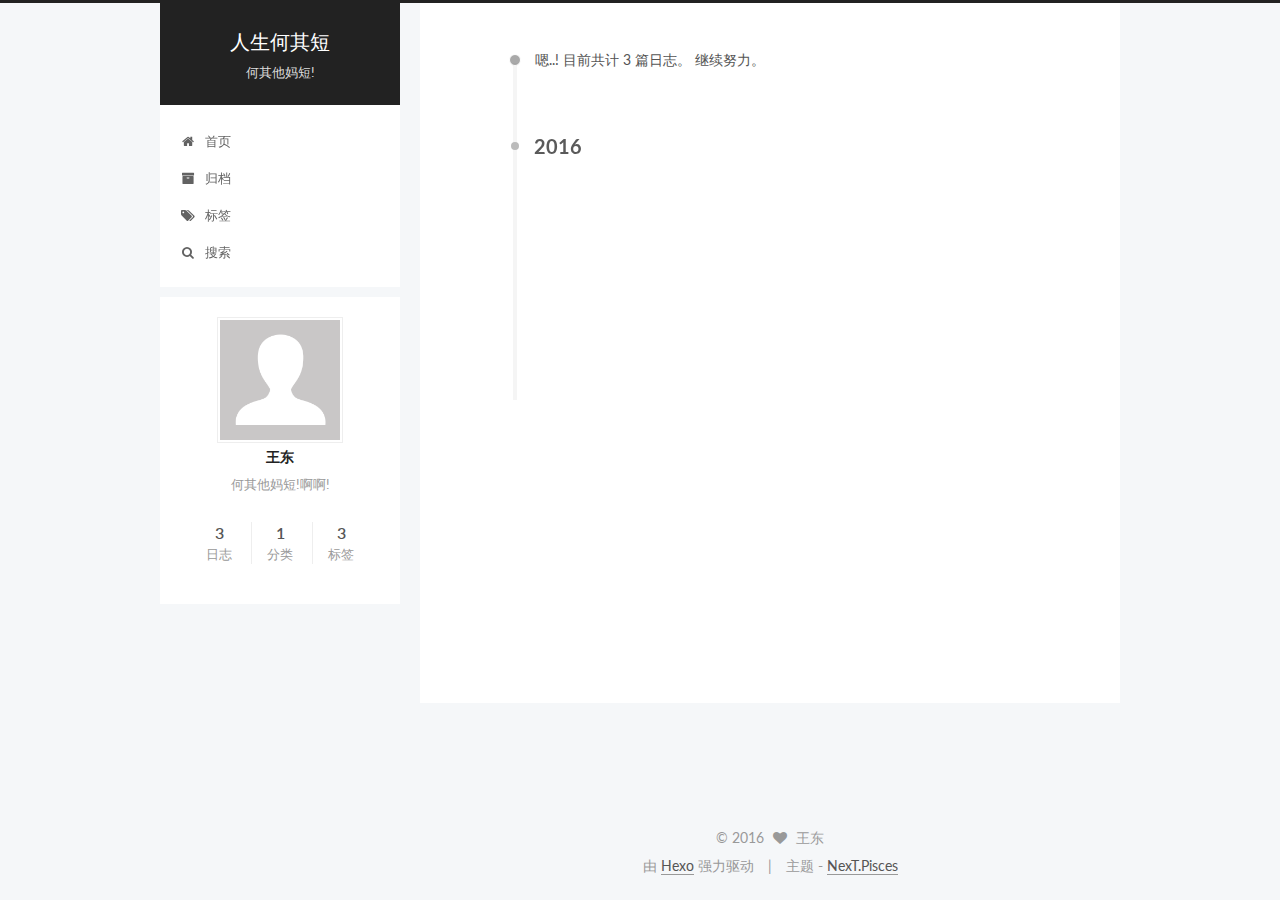
<file: archives/2016/08/index.html>
<!doctype html>



  


<html class="theme-next pisces use-motion">
<head>
  <meta charset="UTF-8"/>
<meta http-equiv="X-UA-Compatible" content="IE=edge,chrome=1" />
<meta name="viewport" content="width=device-width, initial-scale=1, maximum-scale=1"/>



<meta http-equiv="Cache-Control" content="no-transform" />
<meta http-equiv="Cache-Control" content="no-siteapp" />












  
  
  <link href="/vendors/fancybox/source/jquery.fancybox.css?v=2.1.5" rel="stylesheet" type="text/css" />




  
  
  
  

  
    
    
  

  

  

  

  

  
    
    
    <link href="//fonts.googleapis.com/css?family=Lato:300,300italic,400,400italic,700,700italic&subset=latin,latin-ext" rel="stylesheet" type="text/css">
  






<link href="/vendors/font-awesome/css/font-awesome.min.css?v=4.4.0" rel="stylesheet" type="text/css" />

<link href="/css/main.css?v=5.0.1" rel="stylesheet" type="text/css" />


  <meta name="keywords" content="Hexo, NexT" />








  <link rel="shortcut icon" type="image/x-icon" href="/favicon.ico?v=5.0.1" />






<meta name="description" content="何其他妈短!啊啊!">
<meta property="og:type" content="website">
<meta property="og:title" content="人生何其短">
<meta property="og:url" content="http://yoursite.com/archives/2016/08/index.html">
<meta property="og:site_name" content="人生何其短">
<meta property="og:description" content="何其他妈短!啊啊!">
<meta name="twitter:card" content="summary">
<meta name="twitter:title" content="人生何其短">
<meta name="twitter:description" content="何其他妈短!啊啊!">



<script type="text/javascript" id="hexo.configuration">
  var NexT = window.NexT || {};
  var CONFIG = {
    scheme: 'Pisces',
    sidebar: {"position":"left","display":"post"},
    fancybox: true,
    motion: true,
    duoshuo: {
      userId: 0,
      author: '博主'
    }
  };
</script>




  <link rel="canonical" href="http://yoursite.com/archives/2016/08/"/>

  <title> 归档 | 人生何其短 </title>
</head>

<body itemscope itemtype="http://schema.org/WebPage" lang="zh-Hans">

  










  
  
    
  

  <div class="container one-collumn sidebar-position-left  page-archive  ">
    <div class="headband"></div>

    <header id="header" class="header" itemscope itemtype="http://schema.org/WPHeader">
      <div class="header-inner"><div class="site-meta ">
  

  <div class="custom-logo-site-title">
    <a href="/"  class="brand" rel="start">
      <span class="logo-line-before"><i></i></span>
      <span class="site-title">人生何其短</span>
      <span class="logo-line-after"><i></i></span>
    </a>
  </div>
  <p class="site-subtitle">何其他妈短!</p>
</div>

<div class="site-nav-toggle">
  <button>
    <span class="btn-bar"></span>
    <span class="btn-bar"></span>
    <span class="btn-bar"></span>
  </button>
</div>

<nav class="site-nav">
  

  
    <ul id="menu" class="menu">
      
        
        <li class="menu-item menu-item-home">
          <a href="/" rel="section">
            
              <i class="menu-item-icon fa fa-fw fa-home"></i> <br />
            
            首页
          </a>
        </li>
      
        
        <li class="menu-item menu-item-archives">
          <a href="/archives" rel="section">
            
              <i class="menu-item-icon fa fa-fw fa-archive"></i> <br />
            
            归档
          </a>
        </li>
      
        
        <li class="menu-item menu-item-tags">
          <a href="/tags" rel="section">
            
              <i class="menu-item-icon fa fa-fw fa-tags"></i> <br />
            
            标签
          </a>
        </li>
      

      
        <li class="menu-item menu-item-search">
          
            <a href="javascript:;" class="st-search-show-outputs">
          
            
              <i class="menu-item-icon fa fa-search fa-fw"></i> <br />
            
            搜索
          </a>
        </li>
      
    </ul>
  

  
    <div class="site-search">
      
  <form class="site-search-form">
  <input type="text" id="st-search-input" class="st-search-input st-default-search-input" />
</form>

<script type="text/javascript">
  (function(w,d,t,u,n,s,e){w['SwiftypeObject']=n;w[n]=w[n]||function(){
    (w[n].q=w[n].q||[]).push(arguments);};s=d.createElement(t);
    e=d.getElementsByTagName(t)[0];s.async=1;s.src=u;e.parentNode.insertBefore(s,e);
  })(window,document,'script','//s.swiftypecdn.com/install/v2/st.js','_st');

  _st('install', 'dGrvbuiB4xzmvWqRM6jy','2.0.0');
</script>



    </div>
  
</nav>

 </div>
    </header>

    <main id="main" class="main">
      <div class="main-inner">
        <div class="content-wrap">
          <div id="content" class="content">
            

  <section id="posts" class="posts-collapse">
    <span class="archive-move-on"></span>

    <span class="archive-page-counter">
      
      
      
        
      
      嗯..! 目前共计 3 篇日志。 继续努力。
    </span>

    

      
      
      

      
        
        <div class="collection-title">
          <h2 class="archive-year motion-element" id="archive-year-2016">2016</h2>
        </div>
      
      

      

  <article class="post post-type-normal" itemscope itemtype="http://schema.org/Article">
    <header class="post-header">

      <h1 class="post-title">
        
            <a class="post-title-link" href="/2016/08/23/hello-world/" itemprop="url">
              
                <span itemprop="name">Hello World</span>
              
            </a>
        
      </h1>

      <div class="post-meta">
        <time class="post-time" itemprop="dateCreated"
              datetime="2016-08-23T18:44:33+08:00"
              content="2016-08-23" >
          08-23
        </time>
      </div>

    </header>
  </article>



    

      
      
      

      
      

      

  <article class="post post-type-normal" itemscope itemtype="http://schema.org/Article">
    <header class="post-header">

      <h1 class="post-title">
        
            <a class="post-title-link" href="/2016/08/23/test/" itemprop="url">
              
                <span itemprop="name">test</span>
              
            </a>
        
      </h1>

      <div class="post-meta">
        <time class="post-time" itemprop="dateCreated"
              datetime="2016-08-23T16:13:45+08:00"
              content="2016-08-23" >
          08-23
        </time>
      </div>

    </header>
  </article>



    

      
      
      

      
      

      

  <article class="post post-type-normal" itemscope itemtype="http://schema.org/Article">
    <header class="post-header">

      <h1 class="post-title">
        
            <a class="post-title-link" href="/2016/08/23/二代呵呵/" itemprop="url">
              
                <span itemprop="name">二代呵呵</span>
              
            </a>
        
      </h1>

      <div class="post-meta">
        <time class="post-time" itemprop="dateCreated"
              datetime="2016-08-23T14:37:27+08:00"
              content="2016-08-23" >
          08-23
        </time>
      </div>

    </header>
  </article>



    

  </section>

  



          </div>
          


          

        </div>
        
          
  
  <div class="sidebar-toggle">
    <div class="sidebar-toggle-line-wrap">
      <span class="sidebar-toggle-line sidebar-toggle-line-first"></span>
      <span class="sidebar-toggle-line sidebar-toggle-line-middle"></span>
      <span class="sidebar-toggle-line sidebar-toggle-line-last"></span>
    </div>
  </div>

  <aside id="sidebar" class="sidebar">
    <div class="sidebar-inner">

      

      

      <section class="site-overview sidebar-panel  sidebar-panel-active ">
        <div class="site-author motion-element" itemprop="author" itemscope itemtype="http://schema.org/Person">
          <img class="site-author-image" itemprop="image"
               src="/images/avatar.gif"
               alt="王东" />
          <p class="site-author-name" itemprop="name">王东</p>
          <p class="site-description motion-element" itemprop="description">何其他妈短!啊啊!</p>
        </div>
        <nav class="site-state motion-element">
          <div class="site-state-item site-state-posts">
            <a href="/archives">
              <span class="site-state-item-count">3</span>
              <span class="site-state-item-name">日志</span>
            </a>
          </div>

          
            <div class="site-state-item site-state-categories">
              
                <span class="site-state-item-count">1</span>
                <span class="site-state-item-name">分类</span>
              
            </div>
          

          
            <div class="site-state-item site-state-tags">
              <a href="/tags">
                <span class="site-state-item-count">3</span>
                <span class="site-state-item-name">标签</span>
              </a>
            </div>
          

        </nav>

        

        <div class="links-of-author motion-element">
          
        </div>

        
        

        
        

      </section>

      

    </div>
  </aside>


        
      </div>
    </main>

    <footer id="footer" class="footer">
      <div class="footer-inner">
        <div class="copyright" >
  
  &copy; 
  <span itemprop="copyrightYear">2016</span>
  <span class="with-love">
    <i class="fa fa-heart"></i>
  </span>
  <span class="author" itemprop="copyrightHolder">王东</span>
</div>

<div class="powered-by">
  由 <a class="theme-link" href="https://hexo.io">Hexo</a> 强力驱动
</div>

<div class="theme-info">
  主题 -
  <a class="theme-link" href="https://github.com/iissnan/hexo-theme-next">
    NexT.Pisces
  </a>
</div>

        

        
      </div>
    </footer>

    <div class="back-to-top">
      <i class="fa fa-arrow-up"></i>
    </div>
  </div>

  

<script type="text/javascript">
  if (Object.prototype.toString.call(window.Promise) !== '[object Function]') {
    window.Promise = null;
  }
</script>









  



  
  <script type="text/javascript" src="/vendors/jquery/index.js?v=2.1.3"></script>

  
  <script type="text/javascript" src="/vendors/fastclick/lib/fastclick.min.js?v=1.0.6"></script>

  
  <script type="text/javascript" src="/vendors/jquery_lazyload/jquery.lazyload.js?v=1.9.7"></script>

  
  <script type="text/javascript" src="/vendors/velocity/velocity.min.js?v=1.2.1"></script>

  
  <script type="text/javascript" src="/vendors/velocity/velocity.ui.min.js?v=1.2.1"></script>

  
  <script type="text/javascript" src="/vendors/fancybox/source/jquery.fancybox.pack.js?v=2.1.5"></script>


  


  <script type="text/javascript" src="/js/src/utils.js?v=5.0.1"></script>

  <script type="text/javascript" src="/js/src/motion.js?v=5.0.1"></script>



  
  


  <script type="text/javascript" src="/js/src/affix.js?v=5.0.1"></script>

  <script type="text/javascript" src="/js/src/schemes/pisces.js?v=5.0.1"></script>



  
  
    <script type="text/javascript" id="motion.page.archive">
      $('.archive-year').velocity('transition.slideLeftIn');
    </script>
  


  


  <script type="text/javascript" src="/js/src/bootstrap.js?v=5.0.1"></script>



  

  
    
  

  <script type="text/javascript">
    var duoshuoQuery = {short_name:"yozoe"};
    (function() {
      var ds = document.createElement('script');
      ds.type = 'text/javascript';ds.async = true;
      ds.id = 'duoshuo-script';
      ds.src = (document.location.protocol == 'https:' ? 'https:' : 'http:') + '//static.duoshuo.com/embed.js';
      ds.charset = 'UTF-8';
      (document.getElementsByTagName('head')[0]
      || document.getElementsByTagName('body')[0]).appendChild(ds);
    })();
  </script>

  
    
    <script src="/vendors/ua-parser-js/dist/ua-parser.min.js?v=0.7.9"></script>
    <script src="/js/src/hook-duoshuo.js"></script>
  






  
  
  <script type="text/javascript">
    // Popup Window;
    var isfetched = false;
    // Search DB path;
    var search_path = "search.xml";
    if (search_path.length == 0) {
       search_path = "search.xml";
    }
    var path = "/" + search_path;
    // monitor main search box;

    function proceedsearch() {
      $("body").append('<div class="popoverlay">').css('overflow', 'hidden');
      $('.popup').toggle();

    }
    // search function;
    var searchFunc = function(path, search_id, content_id) {
    'use strict';
    $.ajax({
        url: path,
        dataType: "xml",
        async: true,
        success: function( xmlResponse ) {
            // get the contents from search data
            isfetched = true;
            $('.popup').detach().appendTo('.header-inner');
            var datas = $( "entry", xmlResponse ).map(function() {
                return {
                    title: $( "title", this ).text(),
                    content: $("content",this).text(),
                    url: $( "url" , this).text()
                };
            }).get();
            var $input = document.getElementById(search_id);
            var $resultContent = document.getElementById(content_id);
            $input.addEventListener('input', function(){
                var matchcounts = 0;
                var str='<ul class=\"search-result-list\">';
                var keywords = this.value.trim().toLowerCase().split(/[\s\-]+/);
                $resultContent.innerHTML = "";
                if (this.value.trim().length > 1) {
                // perform local searching
                datas.forEach(function(data) {
                    var isMatch = true;
                    var content_index = [];
                    var data_title = data.title.trim().toLowerCase();
                    var data_content = data.content.trim().replace(/<[^>]+>/g,"").toLowerCase();
                    var data_url = data.url;
                    var index_title = -1;
                    var index_content = -1;
                    var first_occur = -1;
                    // only match artiles with not empty titles and contents
                    if(data_title != '' && data_content != '') {
                        keywords.forEach(function(keyword, i) {
                            index_title = data_title.indexOf(keyword);
                            index_content = data_content.indexOf(keyword);
                            if( index_title < 0 && index_content < 0 ){
                                isMatch = false;
                            } else {
                                if (index_content < 0) {
                                    index_content = 0;
                                }
                                if (i == 0) {
                                    first_occur = index_content;
                                }
                            }
                        });
                    }
                    // show search results
                    if (isMatch) {
                        matchcounts += 1;
                        str += "<li><a href='"+ data_url +"' class='search-result-title'>"+ data_title +"</a>";
                        var content = data.content.trim().replace(/<[^>]+>/g,"");
                        if (first_occur >= 0) {
                            // cut out 100 characters
                            var start = first_occur - 20;
                            var end = first_occur + 80;
                            if(start < 0){
                                start = 0;
                            }
                            if(start == 0){
                                end = 50;
                            }
                            if(end > content.length){
                                end = content.length;
                            }
                            var match_content = content.substring(start, end);
                            // highlight all keywords
                            keywords.forEach(function(keyword){
                                var regS = new RegExp(keyword, "gi");
                                match_content = match_content.replace(regS, "<b class=\"search-keyword\">"+keyword+"</b>");
                            });

                            str += "<p class=\"search-result\">" + match_content +"...</p>"
                        }
                        str += "</li>";
                    }
                })};
                str += "</ul>";
                if (matchcounts == 0) { str = '<div id="no-result"><i class="fa fa-frown-o fa-5x" /></div>' }
                if (keywords == "") { str = '<div id="no-result"><i class="fa fa-search fa-5x" /></div>' }
                $resultContent.innerHTML = str;
            });
            proceedsearch();
        }
    });}

    // handle and trigger popup window;
    $('.popup-trigger').click(function(e) {
      e.stopPropagation();
      if (isfetched == false) {
        searchFunc(path, 'local-search-input', 'local-search-result');
      } else {
        proceedsearch();
      };

    });

    $('.popup-btn-close').click(function(e){
      $('.popup').hide();
      $(".popoverlay").remove();
      $('body').css('overflow', '');
    });
    $('.popup').click(function(e){
      e.stopPropagation();
    });
  </script>


  

  

  

</body>
</html>
</file>
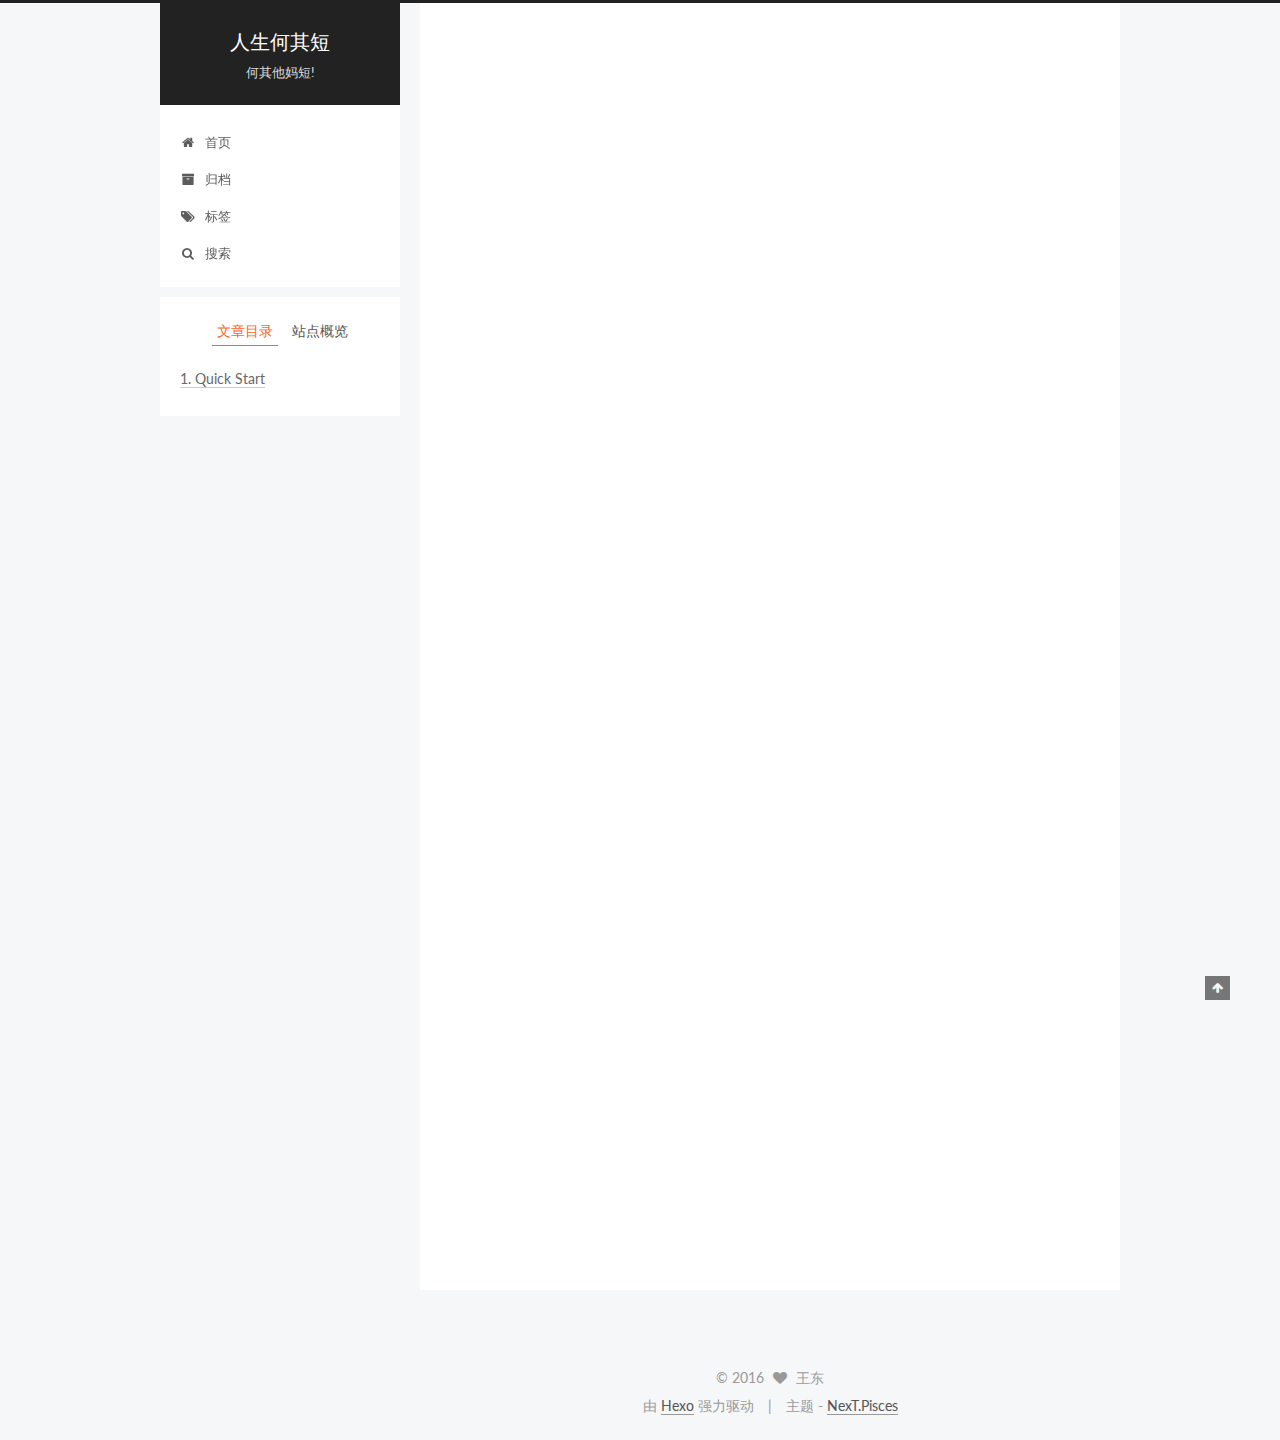
<file: 2016/08/23/hello-world/index.html>
<!doctype html>



  


<html class="theme-next pisces use-motion">
<head>
  <meta charset="UTF-8"/>
<meta http-equiv="X-UA-Compatible" content="IE=edge,chrome=1" />
<meta name="viewport" content="width=device-width, initial-scale=1, maximum-scale=1"/>



<meta http-equiv="Cache-Control" content="no-transform" />
<meta http-equiv="Cache-Control" content="no-siteapp" />












  
  
  <link href="/vendors/fancybox/source/jquery.fancybox.css?v=2.1.5" rel="stylesheet" type="text/css" />




  
  
  
  

  
    
    
  

  

  

  

  

  
    
    
    <link href="//fonts.googleapis.com/css?family=Lato:300,300italic,400,400italic,700,700italic&subset=latin,latin-ext" rel="stylesheet" type="text/css">
  






<link href="/vendors/font-awesome/css/font-awesome.min.css?v=4.4.0" rel="stylesheet" type="text/css" />

<link href="/css/main.css?v=5.0.1" rel="stylesheet" type="text/css" />


  <meta name="keywords" content="Hexo, NexT" />








  <link rel="shortcut icon" type="image/x-icon" href="/favicon.ico?v=5.0.1" />






<meta name="description" content="Welcome to Hexo! This is your very first post. Check documentation for more info. If you get any problems when using Hexo, you can find the answer in troubleshooting or you can ask me on GitHub.
Quick">
<meta property="og:type" content="article">
<meta property="og:title" content="Hello World">
<meta property="og:url" content="http://yoursite.com/2016/08/23/hello-world/index.html">
<meta property="og:site_name" content="人生何其短">
<meta property="og:description" content="Welcome to Hexo! This is your very first post. Check documentation for more info. If you get any problems when using Hexo, you can find the answer in troubleshooting or you can ask me on GitHub.
Quick">
<meta property="og:updated_time" content="2016-08-23T10:44:33.000Z">
<meta name="twitter:card" content="summary">
<meta name="twitter:title" content="Hello World">
<meta name="twitter:description" content="Welcome to Hexo! This is your very first post. Check documentation for more info. If you get any problems when using Hexo, you can find the answer in troubleshooting or you can ask me on GitHub.
Quick">



<script type="text/javascript" id="hexo.configuration">
  var NexT = window.NexT || {};
  var CONFIG = {
    scheme: 'Pisces',
    sidebar: {"position":"left","display":"post"},
    fancybox: true,
    motion: true,
    duoshuo: {
      userId: 0,
      author: '博主'
    }
  };
</script>




  <link rel="canonical" href="http://yoursite.com/2016/08/23/hello-world/"/>

  <title> Hello World | 人生何其短 </title>
</head>

<body itemscope itemtype="http://schema.org/WebPage" lang="zh-Hans">

  










  
  
    
  

  <div class="container one-collumn sidebar-position-left page-post-detail ">
    <div class="headband"></div>

    <header id="header" class="header" itemscope itemtype="http://schema.org/WPHeader">
      <div class="header-inner"><div class="site-meta ">
  

  <div class="custom-logo-site-title">
    <a href="/"  class="brand" rel="start">
      <span class="logo-line-before"><i></i></span>
      <span class="site-title">人生何其短</span>
      <span class="logo-line-after"><i></i></span>
    </a>
  </div>
  <p class="site-subtitle">何其他妈短!</p>
</div>

<div class="site-nav-toggle">
  <button>
    <span class="btn-bar"></span>
    <span class="btn-bar"></span>
    <span class="btn-bar"></span>
  </button>
</div>

<nav class="site-nav">
  

  
    <ul id="menu" class="menu">
      
        
        <li class="menu-item menu-item-home">
          <a href="/" rel="section">
            
              <i class="menu-item-icon fa fa-fw fa-home"></i> <br />
            
            首页
          </a>
        </li>
      
        
        <li class="menu-item menu-item-archives">
          <a href="/archives" rel="section">
            
              <i class="menu-item-icon fa fa-fw fa-archive"></i> <br />
            
            归档
          </a>
        </li>
      
        
        <li class="menu-item menu-item-tags">
          <a href="/tags" rel="section">
            
              <i class="menu-item-icon fa fa-fw fa-tags"></i> <br />
            
            标签
          </a>
        </li>
      

      
        <li class="menu-item menu-item-search">
          
            <a href="javascript:;" class="st-search-show-outputs">
          
            
              <i class="menu-item-icon fa fa-search fa-fw"></i> <br />
            
            搜索
          </a>
        </li>
      
    </ul>
  

  
    <div class="site-search">
      
  <form class="site-search-form">
  <input type="text" id="st-search-input" class="st-search-input st-default-search-input" />
</form>

<script type="text/javascript">
  (function(w,d,t,u,n,s,e){w['SwiftypeObject']=n;w[n]=w[n]||function(){
    (w[n].q=w[n].q||[]).push(arguments);};s=d.createElement(t);
    e=d.getElementsByTagName(t)[0];s.async=1;s.src=u;e.parentNode.insertBefore(s,e);
  })(window,document,'script','//s.swiftypecdn.com/install/v2/st.js','_st');

  _st('install', 'dGrvbuiB4xzmvWqRM6jy','2.0.0');
</script>



    </div>
  
</nav>

 </div>
    </header>

    <main id="main" class="main">
      <div class="main-inner">
        <div class="content-wrap">
          <div id="content" class="content">
            

  <div id="posts" class="posts-expand">
    

  
  

  
  
  

  <article class="post post-type-normal " itemscope itemtype="http://schema.org/Article">

    
      <header class="post-header">

        
        
          <h1 class="post-title" itemprop="name headline">
            
            
              
                Hello World
              
            
          </h1>
        

        <div class="post-meta">
          <span class="post-time">
            <span class="post-meta-item-icon">
              <i class="fa fa-calendar-o"></i>
            </span>
            <span class="post-meta-item-text">发表于</span>
            <time itemprop="dateCreated" datetime="2016-08-23T18:44:33+08:00" content="2016-08-23">
              2016-08-23
            </time>
          </span>

          

          
            
              <span class="post-comments-count">
                &nbsp; | &nbsp;
                <a href="/2016/08/23/hello-world/#comments" itemprop="discussionUrl">
                  <span class="post-comments-count ds-thread-count" data-thread-key="2016/08/23/hello-world/" itemprop="commentsCount"></span>
                </a>
              </span>
            
          

          

          
          

          
        </div>
      </header>
    


    <div class="post-body" itemprop="articleBody">

      
      

      
        <p>Welcome to <a href="https://hexo.io/" target="_blank" rel="external">Hexo</a>! This is your very first post. Check <a href="https://hexo.io/docs/" target="_blank" rel="external">documentation</a> for more info. If you get any problems when using Hexo, you can find the answer in <a href="https://hexo.io/docs/troubleshooting.html" target="_blank" rel="external">troubleshooting</a> or you can ask me on <a href="https://github.com/hexojs/hexo/issues" target="_blank" rel="external">GitHub</a>.</p>
<h2 id="Quick-Start"><a href="#Quick-Start" class="headerlink" title="Quick Start"></a>Quick Start</h2><h3 id="Create-a-new-post"><a href="#Create-a-new-post" class="headerlink" title="Create a new post"></a>Create a new post</h3><figure class="highlight bash"><table><tr><td class="gutter"><pre><div class="line">1</div></pre></td><td class="code"><pre><div class="line">$ hexo new <span class="string">"My New Post"</span></div></pre></td></tr></table></figure>
<p>More info: <a href="https://hexo.io/docs/writing.html" target="_blank" rel="external">Writing</a></p>
<h3 id="Run-server"><a href="#Run-server" class="headerlink" title="Run server"></a>Run server</h3><figure class="highlight bash"><table><tr><td class="gutter"><pre><div class="line">1</div></pre></td><td class="code"><pre><div class="line">$ hexo server</div></pre></td></tr></table></figure>
<p>More info: <a href="https://hexo.io/docs/server.html" target="_blank" rel="external">Server</a></p>
<h3 id="Generate-static-files"><a href="#Generate-static-files" class="headerlink" title="Generate static files"></a>Generate static files</h3><figure class="highlight bash"><table><tr><td class="gutter"><pre><div class="line">1</div></pre></td><td class="code"><pre><div class="line">$ hexo generate</div></pre></td></tr></table></figure>
<p>More info: <a href="https://hexo.io/docs/generating.html" target="_blank" rel="external">Generating</a></p>
<h3 id="Deploy-to-remote-sites"><a href="#Deploy-to-remote-sites" class="headerlink" title="Deploy to remote sites"></a>Deploy to remote sites</h3><figure class="highlight bash"><table><tr><td class="gutter"><pre><div class="line">1</div></pre></td><td class="code"><pre><div class="line">$ hexo deploy</div></pre></td></tr></table></figure>
<p>More info: <a href="https://hexo.io/docs/deployment.html" target="_blank" rel="external">Deployment</a></p>

      
    </div>

    <div>
      
        

      
    </div>

    <div>
      
        

      
    </div>

    <footer class="post-footer">
      

      
        <div class="post-nav">
          <div class="post-nav-next post-nav-item">
            
              <a href="/2016/08/23/test/" rel="next" title="test">
                <i class="fa fa-chevron-left"></i> test
              </a>
            
          </div>

          <div class="post-nav-prev post-nav-item">
            
          </div>
        </div>
      

      
      
    </footer>
  </article>



    <div class="post-spread">
      
    </div>
  </div>


          </div>
          


          
  <div class="comments" id="comments">
    
      <div class="ds-thread" data-thread-key="2016/08/23/hello-world/"
           data-title="Hello World" data-url="http://yoursite.com/2016/08/23/hello-world/">
      </div>
    
  </div>


        </div>
        
          
  
  <div class="sidebar-toggle">
    <div class="sidebar-toggle-line-wrap">
      <span class="sidebar-toggle-line sidebar-toggle-line-first"></span>
      <span class="sidebar-toggle-line sidebar-toggle-line-middle"></span>
      <span class="sidebar-toggle-line sidebar-toggle-line-last"></span>
    </div>
  </div>

  <aside id="sidebar" class="sidebar">
    <div class="sidebar-inner">

      

      
        <ul class="sidebar-nav motion-element">
          <li class="sidebar-nav-toc sidebar-nav-active" data-target="post-toc-wrap" >
            文章目录
          </li>
          <li class="sidebar-nav-overview" data-target="site-overview">
            站点概览
          </li>
        </ul>
      

      <section class="site-overview sidebar-panel ">
        <div class="site-author motion-element" itemprop="author" itemscope itemtype="http://schema.org/Person">
          <img class="site-author-image" itemprop="image"
               src="/images/avatar.gif"
               alt="王东" />
          <p class="site-author-name" itemprop="name">王东</p>
          <p class="site-description motion-element" itemprop="description">何其他妈短!啊啊!</p>
        </div>
        <nav class="site-state motion-element">
          <div class="site-state-item site-state-posts">
            <a href="/archives">
              <span class="site-state-item-count">3</span>
              <span class="site-state-item-name">日志</span>
            </a>
          </div>

          
            <div class="site-state-item site-state-categories">
              
                <span class="site-state-item-count">1</span>
                <span class="site-state-item-name">分类</span>
              
            </div>
          

          
            <div class="site-state-item site-state-tags">
              <a href="/tags">
                <span class="site-state-item-count">3</span>
                <span class="site-state-item-name">标签</span>
              </a>
            </div>
          

        </nav>

        

        <div class="links-of-author motion-element">
          
        </div>

        
        

        
        

      </section>

      
        <section class="post-toc-wrap motion-element sidebar-panel sidebar-panel-active">
          <div class="post-toc">
            
              
            
            
              <div class="post-toc-content"><ol class="nav"><li class="nav-item nav-level-2"><a class="nav-link" href="#Quick-Start"><span class="nav-number">1.</span> <span class="nav-text">Quick Start</span></a><ol class="nav-child"><li class="nav-item nav-level-3"><a class="nav-link" href="#Create-a-new-post"><span class="nav-number">1.1.</span> <span class="nav-text">Create a new post</span></a></li><li class="nav-item nav-level-3"><a class="nav-link" href="#Run-server"><span class="nav-number">1.2.</span> <span class="nav-text">Run server</span></a></li><li class="nav-item nav-level-3"><a class="nav-link" href="#Generate-static-files"><span class="nav-number">1.3.</span> <span class="nav-text">Generate static files</span></a></li><li class="nav-item nav-level-3"><a class="nav-link" href="#Deploy-to-remote-sites"><span class="nav-number">1.4.</span> <span class="nav-text">Deploy to remote sites</span></a></li></ol></li></ol></div>
            
          </div>
        </section>
      

    </div>
  </aside>


        
      </div>
    </main>

    <footer id="footer" class="footer">
      <div class="footer-inner">
        <div class="copyright" >
  
  &copy; 
  <span itemprop="copyrightYear">2016</span>
  <span class="with-love">
    <i class="fa fa-heart"></i>
  </span>
  <span class="author" itemprop="copyrightHolder">王东</span>
</div>

<div class="powered-by">
  由 <a class="theme-link" href="https://hexo.io">Hexo</a> 强力驱动
</div>

<div class="theme-info">
  主题 -
  <a class="theme-link" href="https://github.com/iissnan/hexo-theme-next">
    NexT.Pisces
  </a>
</div>

        

        
      </div>
    </footer>

    <div class="back-to-top">
      <i class="fa fa-arrow-up"></i>
    </div>
  </div>

  

<script type="text/javascript">
  if (Object.prototype.toString.call(window.Promise) !== '[object Function]') {
    window.Promise = null;
  }
</script>









  



  
  <script type="text/javascript" src="/vendors/jquery/index.js?v=2.1.3"></script>

  
  <script type="text/javascript" src="/vendors/fastclick/lib/fastclick.min.js?v=1.0.6"></script>

  
  <script type="text/javascript" src="/vendors/jquery_lazyload/jquery.lazyload.js?v=1.9.7"></script>

  
  <script type="text/javascript" src="/vendors/velocity/velocity.min.js?v=1.2.1"></script>

  
  <script type="text/javascript" src="/vendors/velocity/velocity.ui.min.js?v=1.2.1"></script>

  
  <script type="text/javascript" src="/vendors/fancybox/source/jquery.fancybox.pack.js?v=2.1.5"></script>


  


  <script type="text/javascript" src="/js/src/utils.js?v=5.0.1"></script>

  <script type="text/javascript" src="/js/src/motion.js?v=5.0.1"></script>



  
  


  <script type="text/javascript" src="/js/src/affix.js?v=5.0.1"></script>

  <script type="text/javascript" src="/js/src/schemes/pisces.js?v=5.0.1"></script>



  
  <script type="text/javascript" src="/js/src/scrollspy.js?v=5.0.1"></script>
<script type="text/javascript" src="/js/src/post-details.js?v=5.0.1"></script>



  


  <script type="text/javascript" src="/js/src/bootstrap.js?v=5.0.1"></script>



  

  
    
  

  <script type="text/javascript">
    var duoshuoQuery = {short_name:"yozoe"};
    (function() {
      var ds = document.createElement('script');
      ds.type = 'text/javascript';ds.async = true;
      ds.id = 'duoshuo-script';
      ds.src = (document.location.protocol == 'https:' ? 'https:' : 'http:') + '//static.duoshuo.com/embed.js';
      ds.charset = 'UTF-8';
      (document.getElementsByTagName('head')[0]
      || document.getElementsByTagName('body')[0]).appendChild(ds);
    })();
  </script>

  
    
    <script src="/vendors/ua-parser-js/dist/ua-parser.min.js?v=0.7.9"></script>
    <script src="/js/src/hook-duoshuo.js"></script>
  






  
  
  <script type="text/javascript">
    // Popup Window;
    var isfetched = false;
    // Search DB path;
    var search_path = "search.xml";
    if (search_path.length == 0) {
       search_path = "search.xml";
    }
    var path = "/" + search_path;
    // monitor main search box;

    function proceedsearch() {
      $("body").append('<div class="popoverlay">').css('overflow', 'hidden');
      $('.popup').toggle();

    }
    // search function;
    var searchFunc = function(path, search_id, content_id) {
    'use strict';
    $.ajax({
        url: path,
        dataType: "xml",
        async: true,
        success: function( xmlResponse ) {
            // get the contents from search data
            isfetched = true;
            $('.popup').detach().appendTo('.header-inner');
            var datas = $( "entry", xmlResponse ).map(function() {
                return {
                    title: $( "title", this ).text(),
                    content: $("content",this).text(),
                    url: $( "url" , this).text()
                };
            }).get();
            var $input = document.getElementById(search_id);
            var $resultContent = document.getElementById(content_id);
            $input.addEventListener('input', function(){
                var matchcounts = 0;
                var str='<ul class=\"search-result-list\">';
                var keywords = this.value.trim().toLowerCase().split(/[\s\-]+/);
                $resultContent.innerHTML = "";
                if (this.value.trim().length > 1) {
                // perform local searching
                datas.forEach(function(data) {
                    var isMatch = true;
                    var content_index = [];
                    var data_title = data.title.trim().toLowerCase();
                    var data_content = data.content.trim().replace(/<[^>]+>/g,"").toLowerCase();
                    var data_url = data.url;
                    var index_title = -1;
                    var index_content = -1;
                    var first_occur = -1;
                    // only match artiles with not empty titles and contents
                    if(data_title != '' && data_content != '') {
                        keywords.forEach(function(keyword, i) {
                            index_title = data_title.indexOf(keyword);
                            index_content = data_content.indexOf(keyword);
                            if( index_title < 0 && index_content < 0 ){
                                isMatch = false;
                            } else {
                                if (index_content < 0) {
                                    index_content = 0;
                                }
                                if (i == 0) {
                                    first_occur = index_content;
                                }
                            }
                        });
                    }
                    // show search results
                    if (isMatch) {
                        matchcounts += 1;
                        str += "<li><a href='"+ data_url +"' class='search-result-title'>"+ data_title +"</a>";
                        var content = data.content.trim().replace(/<[^>]+>/g,"");
                        if (first_occur >= 0) {
                            // cut out 100 characters
                            var start = first_occur - 20;
                            var end = first_occur + 80;
                            if(start < 0){
                                start = 0;
                            }
                            if(start == 0){
                                end = 50;
                            }
                            if(end > content.length){
                                end = content.length;
                            }
                            var match_content = content.substring(start, end);
                            // highlight all keywords
                            keywords.forEach(function(keyword){
                                var regS = new RegExp(keyword, "gi");
                                match_content = match_content.replace(regS, "<b class=\"search-keyword\">"+keyword+"</b>");
                            });

                            str += "<p class=\"search-result\">" + match_content +"...</p>"
                        }
                        str += "</li>";
                    }
                })};
                str += "</ul>";
                if (matchcounts == 0) { str = '<div id="no-result"><i class="fa fa-frown-o fa-5x" /></div>' }
                if (keywords == "") { str = '<div id="no-result"><i class="fa fa-search fa-5x" /></div>' }
                $resultContent.innerHTML = str;
            });
            proceedsearch();
        }
    });}

    // handle and trigger popup window;
    $('.popup-trigger').click(function(e) {
      e.stopPropagation();
      if (isfetched == false) {
        searchFunc(path, 'local-search-input', 'local-search-result');
      } else {
        proceedsearch();
      };

    });

    $('.popup-btn-close').click(function(e){
      $('.popup').hide();
      $(".popoverlay").remove();
      $('body').css('overflow', '');
    });
    $('.popup').click(function(e){
      e.stopPropagation();
    });
  </script>


  

  

  

</body>
</html>
</file>
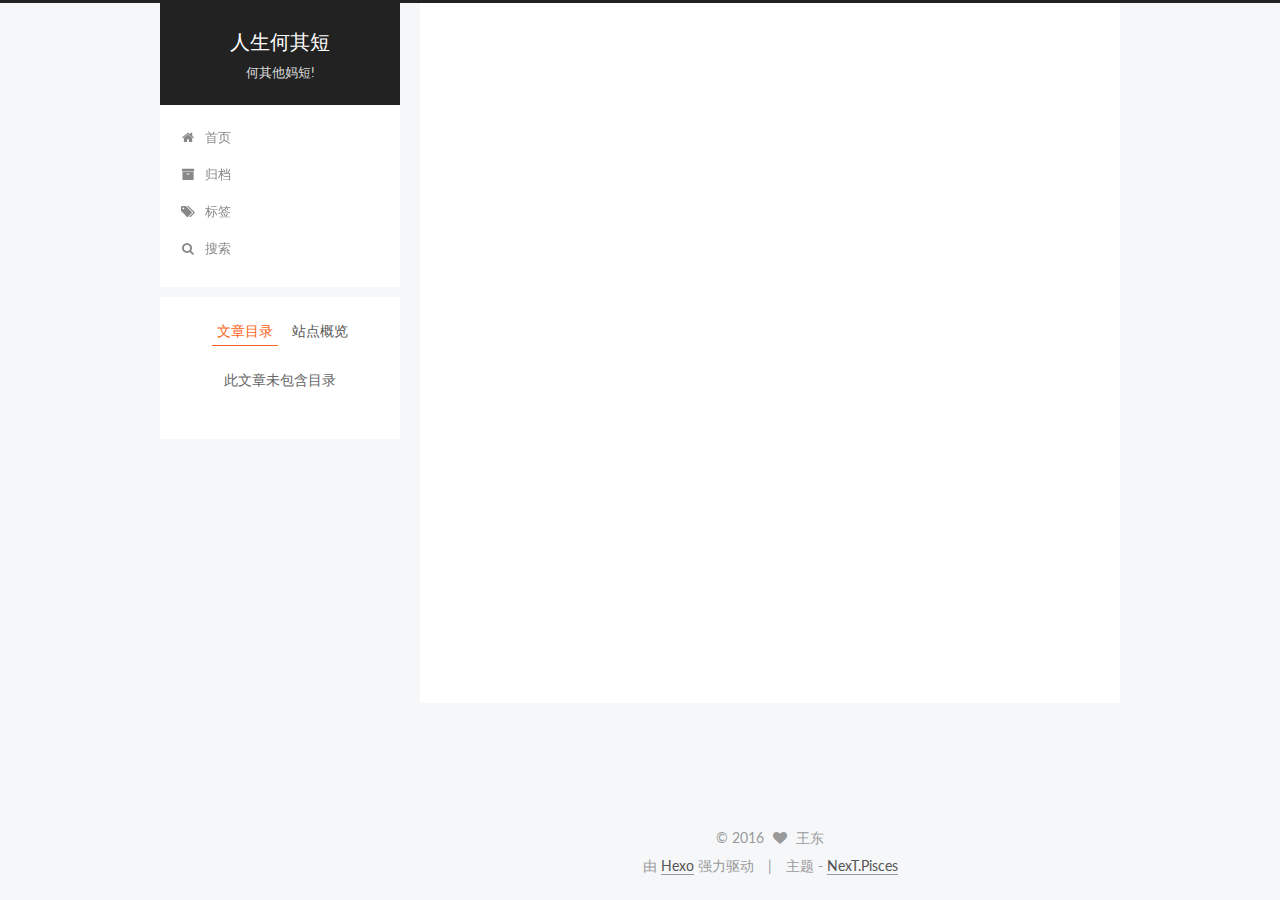
<file: 2016/08/23/test/index.html>
<!doctype html>



  


<html class="theme-next pisces use-motion">
<head>
  <meta charset="UTF-8"/>
<meta http-equiv="X-UA-Compatible" content="IE=edge,chrome=1" />
<meta name="viewport" content="width=device-width, initial-scale=1, maximum-scale=1"/>



<meta http-equiv="Cache-Control" content="no-transform" />
<meta http-equiv="Cache-Control" content="no-siteapp" />












  
  
  <link href="/vendors/fancybox/source/jquery.fancybox.css?v=2.1.5" rel="stylesheet" type="text/css" />




  
  
  
  

  
    
    
  

  

  

  

  

  
    
    
    <link href="//fonts.googleapis.com/css?family=Lato:300,300italic,400,400italic,700,700italic&subset=latin,latin-ext" rel="stylesheet" type="text/css">
  






<link href="/vendors/font-awesome/css/font-awesome.min.css?v=4.4.0" rel="stylesheet" type="text/css" />

<link href="/css/main.css?v=5.0.1" rel="stylesheet" type="text/css" />


  <meta name="keywords" content="标签1,标签2,标签3," />








  <link rel="shortcut icon" type="image/x-icon" href="/favicon.ico?v=5.0.1" />






<meta name="description" content="this is a test!">
<meta property="og:type" content="article">
<meta property="og:title" content="test">
<meta property="og:url" content="http://yoursite.com/2016/08/23/test/index.html">
<meta property="og:site_name" content="人生何其短">
<meta property="og:description" content="this is a test!">
<meta property="og:updated_time" content="2016-08-23T08:44:42.000Z">
<meta name="twitter:card" content="summary">
<meta name="twitter:title" content="test">
<meta name="twitter:description" content="this is a test!">



<script type="text/javascript" id="hexo.configuration">
  var NexT = window.NexT || {};
  var CONFIG = {
    scheme: 'Pisces',
    sidebar: {"position":"left","display":"post"},
    fancybox: true,
    motion: true,
    duoshuo: {
      userId: 0,
      author: '博主'
    }
  };
</script>




  <link rel="canonical" href="http://yoursite.com/2016/08/23/test/"/>

  <title> test | 人生何其短 </title>
</head>

<body itemscope itemtype="http://schema.org/WebPage" lang="zh-Hans">

  










  
  
    
  

  <div class="container one-collumn sidebar-position-left page-post-detail ">
    <div class="headband"></div>

    <header id="header" class="header" itemscope itemtype="http://schema.org/WPHeader">
      <div class="header-inner"><div class="site-meta ">
  

  <div class="custom-logo-site-title">
    <a href="/"  class="brand" rel="start">
      <span class="logo-line-before"><i></i></span>
      <span class="site-title">人生何其短</span>
      <span class="logo-line-after"><i></i></span>
    </a>
  </div>
  <p class="site-subtitle">何其他妈短!</p>
</div>

<div class="site-nav-toggle">
  <button>
    <span class="btn-bar"></span>
    <span class="btn-bar"></span>
    <span class="btn-bar"></span>
  </button>
</div>

<nav class="site-nav">
  

  
    <ul id="menu" class="menu">
      
        
        <li class="menu-item menu-item-home">
          <a href="/" rel="section">
            
              <i class="menu-item-icon fa fa-fw fa-home"></i> <br />
            
            首页
          </a>
        </li>
      
        
        <li class="menu-item menu-item-archives">
          <a href="/archives" rel="section">
            
              <i class="menu-item-icon fa fa-fw fa-archive"></i> <br />
            
            归档
          </a>
        </li>
      
        
        <li class="menu-item menu-item-tags">
          <a href="/tags" rel="section">
            
              <i class="menu-item-icon fa fa-fw fa-tags"></i> <br />
            
            标签
          </a>
        </li>
      

      
        <li class="menu-item menu-item-search">
          
            <a href="javascript:;" class="st-search-show-outputs">
          
            
              <i class="menu-item-icon fa fa-search fa-fw"></i> <br />
            
            搜索
          </a>
        </li>
      
    </ul>
  

  
    <div class="site-search">
      
  <form class="site-search-form">
  <input type="text" id="st-search-input" class="st-search-input st-default-search-input" />
</form>

<script type="text/javascript">
  (function(w,d,t,u,n,s,e){w['SwiftypeObject']=n;w[n]=w[n]||function(){
    (w[n].q=w[n].q||[]).push(arguments);};s=d.createElement(t);
    e=d.getElementsByTagName(t)[0];s.async=1;s.src=u;e.parentNode.insertBefore(s,e);
  })(window,document,'script','//s.swiftypecdn.com/install/v2/st.js','_st');

  _st('install', 'dGrvbuiB4xzmvWqRM6jy','2.0.0');
</script>



    </div>
  
</nav>

 </div>
    </header>

    <main id="main" class="main">
      <div class="main-inner">
        <div class="content-wrap">
          <div id="content" class="content">
            

  <div id="posts" class="posts-expand">
    

  
  

  
  
  

  <article class="post post-type-normal " itemscope itemtype="http://schema.org/Article">

    
      <header class="post-header">

        
        
          <h1 class="post-title" itemprop="name headline">
            
            
              
                test
              
            
          </h1>
        

        <div class="post-meta">
          <span class="post-time">
            <span class="post-meta-item-icon">
              <i class="fa fa-calendar-o"></i>
            </span>
            <span class="post-meta-item-text">发表于</span>
            <time itemprop="dateCreated" datetime="2016-08-23T16:13:45+08:00" content="2016-08-23">
              2016-08-23
            </time>
          </span>

          

          
            
              <span class="post-comments-count">
                &nbsp; | &nbsp;
                <a href="/2016/08/23/test/#comments" itemprop="discussionUrl">
                  <span class="post-comments-count ds-thread-count" data-thread-key="2016/08/23/test/" itemprop="commentsCount"></span>
                </a>
              </span>
            
          

          

          
          

          
        </div>
      </header>
    


    <div class="post-body" itemprop="articleBody">

      
      

      
        <p>this is a test!</p>

      
    </div>

    <div>
      
        

      
    </div>

    <div>
      
        

      
    </div>

    <footer class="post-footer">
      
        <div class="post-tags">
          
            <a href="/tags/标签1/" rel="tag">#标签1</a>
          
            <a href="/tags/标签2/" rel="tag">#标签2</a>
          
            <a href="/tags/标签3/" rel="tag">#标签3</a>
          
        </div>
      

      
        <div class="post-nav">
          <div class="post-nav-next post-nav-item">
            
              <a href="/2016/08/23/二代呵呵/" rel="next" title="二代呵呵">
                <i class="fa fa-chevron-left"></i> 二代呵呵
              </a>
            
          </div>

          <div class="post-nav-prev post-nav-item">
            
              <a href="/2016/08/23/hello-world/" rel="prev" title="Hello World">
                Hello World <i class="fa fa-chevron-right"></i>
              </a>
            
          </div>
        </div>
      

      
      
    </footer>
  </article>



    <div class="post-spread">
      
    </div>
  </div>


          </div>
          


          
  <div class="comments" id="comments">
    
      <div class="ds-thread" data-thread-key="2016/08/23/test/"
           data-title="test" data-url="http://yoursite.com/2016/08/23/test/">
      </div>
    
  </div>


        </div>
        
          
  
  <div class="sidebar-toggle">
    <div class="sidebar-toggle-line-wrap">
      <span class="sidebar-toggle-line sidebar-toggle-line-first"></span>
      <span class="sidebar-toggle-line sidebar-toggle-line-middle"></span>
      <span class="sidebar-toggle-line sidebar-toggle-line-last"></span>
    </div>
  </div>

  <aside id="sidebar" class="sidebar">
    <div class="sidebar-inner">

      

      
        <ul class="sidebar-nav motion-element">
          <li class="sidebar-nav-toc sidebar-nav-active" data-target="post-toc-wrap" >
            文章目录
          </li>
          <li class="sidebar-nav-overview" data-target="site-overview">
            站点概览
          </li>
        </ul>
      

      <section class="site-overview sidebar-panel ">
        <div class="site-author motion-element" itemprop="author" itemscope itemtype="http://schema.org/Person">
          <img class="site-author-image" itemprop="image"
               src="/images/avatar.gif"
               alt="王东" />
          <p class="site-author-name" itemprop="name">王东</p>
          <p class="site-description motion-element" itemprop="description">何其他妈短!啊啊!</p>
        </div>
        <nav class="site-state motion-element">
          <div class="site-state-item site-state-posts">
            <a href="/archives">
              <span class="site-state-item-count">3</span>
              <span class="site-state-item-name">日志</span>
            </a>
          </div>

          
            <div class="site-state-item site-state-categories">
              
                <span class="site-state-item-count">1</span>
                <span class="site-state-item-name">分类</span>
              
            </div>
          

          
            <div class="site-state-item site-state-tags">
              <a href="/tags">
                <span class="site-state-item-count">3</span>
                <span class="site-state-item-name">标签</span>
              </a>
            </div>
          

        </nav>

        

        <div class="links-of-author motion-element">
          
        </div>

        
        

        
        

      </section>

      
        <section class="post-toc-wrap motion-element sidebar-panel sidebar-panel-active">
          <div class="post-toc">
            
              
            
            
              <p class="post-toc-empty">此文章未包含目录</p>
            
          </div>
        </section>
      

    </div>
  </aside>


        
      </div>
    </main>

    <footer id="footer" class="footer">
      <div class="footer-inner">
        <div class="copyright" >
  
  &copy; 
  <span itemprop="copyrightYear">2016</span>
  <span class="with-love">
    <i class="fa fa-heart"></i>
  </span>
  <span class="author" itemprop="copyrightHolder">王东</span>
</div>

<div class="powered-by">
  由 <a class="theme-link" href="https://hexo.io">Hexo</a> 强力驱动
</div>

<div class="theme-info">
  主题 -
  <a class="theme-link" href="https://github.com/iissnan/hexo-theme-next">
    NexT.Pisces
  </a>
</div>

        

        
      </div>
    </footer>

    <div class="back-to-top">
      <i class="fa fa-arrow-up"></i>
    </div>
  </div>

  

<script type="text/javascript">
  if (Object.prototype.toString.call(window.Promise) !== '[object Function]') {
    window.Promise = null;
  }
</script>









  



  
  <script type="text/javascript" src="/vendors/jquery/index.js?v=2.1.3"></script>

  
  <script type="text/javascript" src="/vendors/fastclick/lib/fastclick.min.js?v=1.0.6"></script>

  
  <script type="text/javascript" src="/vendors/jquery_lazyload/jquery.lazyload.js?v=1.9.7"></script>

  
  <script type="text/javascript" src="/vendors/velocity/velocity.min.js?v=1.2.1"></script>

  
  <script type="text/javascript" src="/vendors/velocity/velocity.ui.min.js?v=1.2.1"></script>

  
  <script type="text/javascript" src="/vendors/fancybox/source/jquery.fancybox.pack.js?v=2.1.5"></script>


  


  <script type="text/javascript" src="/js/src/utils.js?v=5.0.1"></script>

  <script type="text/javascript" src="/js/src/motion.js?v=5.0.1"></script>



  
  


  <script type="text/javascript" src="/js/src/affix.js?v=5.0.1"></script>

  <script type="text/javascript" src="/js/src/schemes/pisces.js?v=5.0.1"></script>



  
  <script type="text/javascript" src="/js/src/scrollspy.js?v=5.0.1"></script>
<script type="text/javascript" src="/js/src/post-details.js?v=5.0.1"></script>



  


  <script type="text/javascript" src="/js/src/bootstrap.js?v=5.0.1"></script>



  

  
    
  

  <script type="text/javascript">
    var duoshuoQuery = {short_name:"yozoe"};
    (function() {
      var ds = document.createElement('script');
      ds.type = 'text/javascript';ds.async = true;
      ds.id = 'duoshuo-script';
      ds.src = (document.location.protocol == 'https:' ? 'https:' : 'http:') + '//static.duoshuo.com/embed.js';
      ds.charset = 'UTF-8';
      (document.getElementsByTagName('head')[0]
      || document.getElementsByTagName('body')[0]).appendChild(ds);
    })();
  </script>

  
    
    <script src="/vendors/ua-parser-js/dist/ua-parser.min.js?v=0.7.9"></script>
    <script src="/js/src/hook-duoshuo.js"></script>
  






  
  
  <script type="text/javascript">
    // Popup Window;
    var isfetched = false;
    // Search DB path;
    var search_path = "search.xml";
    if (search_path.length == 0) {
       search_path = "search.xml";
    }
    var path = "/" + search_path;
    // monitor main search box;

    function proceedsearch() {
      $("body").append('<div class="popoverlay">').css('overflow', 'hidden');
      $('.popup').toggle();

    }
    // search function;
    var searchFunc = function(path, search_id, content_id) {
    'use strict';
    $.ajax({
        url: path,
        dataType: "xml",
        async: true,
        success: function( xmlResponse ) {
            // get the contents from search data
            isfetched = true;
            $('.popup').detach().appendTo('.header-inner');
            var datas = $( "entry", xmlResponse ).map(function() {
                return {
                    title: $( "title", this ).text(),
                    content: $("content",this).text(),
                    url: $( "url" , this).text()
                };
            }).get();
            var $input = document.getElementById(search_id);
            var $resultContent = document.getElementById(content_id);
            $input.addEventListener('input', function(){
                var matchcounts = 0;
                var str='<ul class=\"search-result-list\">';
                var keywords = this.value.trim().toLowerCase().split(/[\s\-]+/);
                $resultContent.innerHTML = "";
                if (this.value.trim().length > 1) {
                // perform local searching
                datas.forEach(function(data) {
                    var isMatch = true;
                    var content_index = [];
                    var data_title = data.title.trim().toLowerCase();
                    var data_content = data.content.trim().replace(/<[^>]+>/g,"").toLowerCase();
                    var data_url = data.url;
                    var index_title = -1;
                    var index_content = -1;
                    var first_occur = -1;
                    // only match artiles with not empty titles and contents
                    if(data_title != '' && data_content != '') {
                        keywords.forEach(function(keyword, i) {
                            index_title = data_title.indexOf(keyword);
                            index_content = data_content.indexOf(keyword);
                            if( index_title < 0 && index_content < 0 ){
                                isMatch = false;
                            } else {
                                if (index_content < 0) {
                                    index_content = 0;
                                }
                                if (i == 0) {
                                    first_occur = index_content;
                                }
                            }
                        });
                    }
                    // show search results
                    if (isMatch) {
                        matchcounts += 1;
                        str += "<li><a href='"+ data_url +"' class='search-result-title'>"+ data_title +"</a>";
                        var content = data.content.trim().replace(/<[^>]+>/g,"");
                        if (first_occur >= 0) {
                            // cut out 100 characters
                            var start = first_occur - 20;
                            var end = first_occur + 80;
                            if(start < 0){
                                start = 0;
                            }
                            if(start == 0){
                                end = 50;
                            }
                            if(end > content.length){
                                end = content.length;
                            }
                            var match_content = content.substring(start, end);
                            // highlight all keywords
                            keywords.forEach(function(keyword){
                                var regS = new RegExp(keyword, "gi");
                                match_content = match_content.replace(regS, "<b class=\"search-keyword\">"+keyword+"</b>");
                            });

                            str += "<p class=\"search-result\">" + match_content +"...</p>"
                        }
                        str += "</li>";
                    }
                })};
                str += "</ul>";
                if (matchcounts == 0) { str = '<div id="no-result"><i class="fa fa-frown-o fa-5x" /></div>' }
                if (keywords == "") { str = '<div id="no-result"><i class="fa fa-search fa-5x" /></div>' }
                $resultContent.innerHTML = str;
            });
            proceedsearch();
        }
    });}

    // handle and trigger popup window;
    $('.popup-trigger').click(function(e) {
      e.stopPropagation();
      if (isfetched == false) {
        searchFunc(path, 'local-search-input', 'local-search-result');
      } else {
        proceedsearch();
      };

    });

    $('.popup-btn-close').click(function(e){
      $('.popup').hide();
      $(".popoverlay").remove();
      $('body').css('overflow', '');
    });
    $('.popup').click(function(e){
      e.stopPropagation();
    });
  </script>


  

  

  

</body>
</html>
</file>
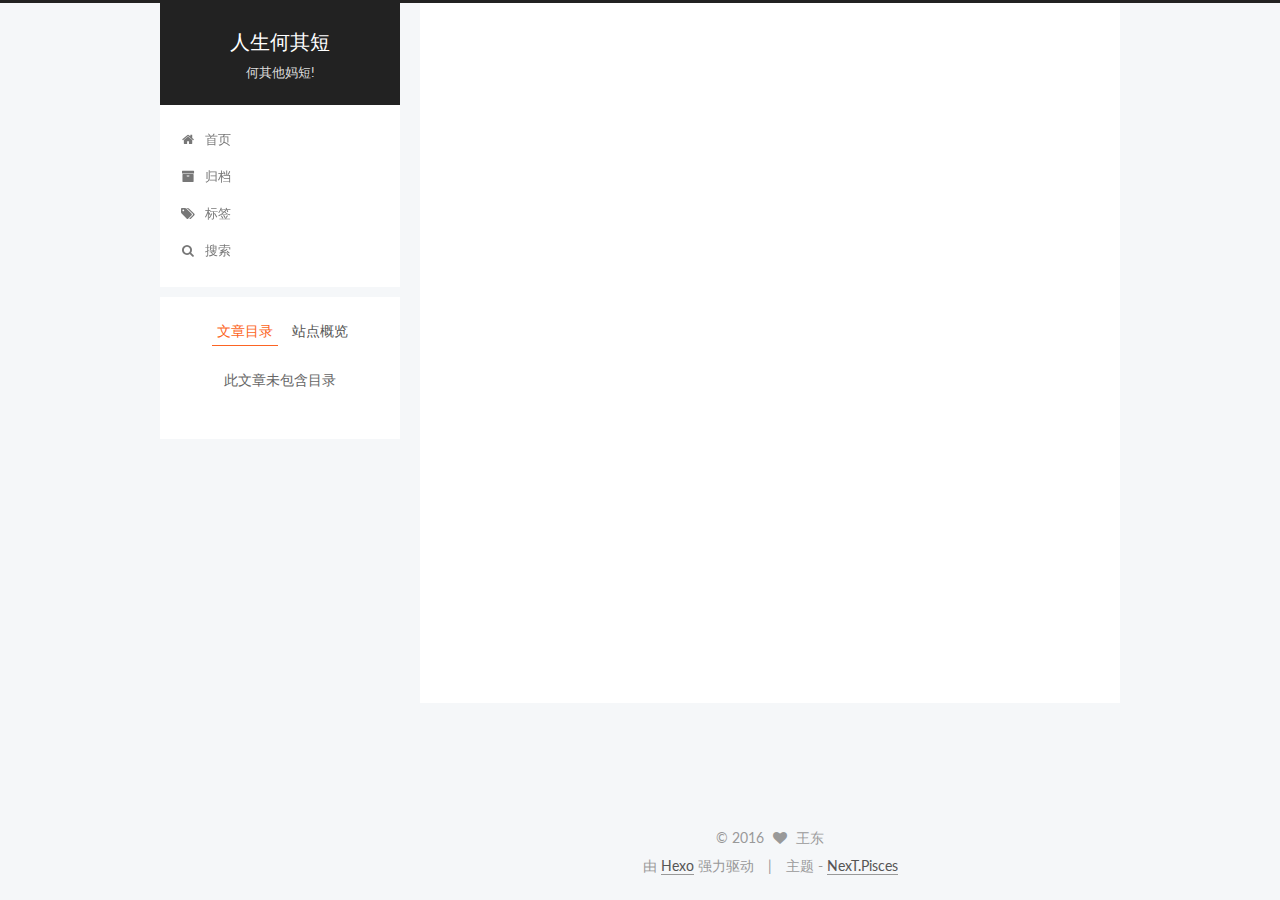
<file: 2016/08/23/二代呵呵/index.html>
<!doctype html>



  


<html class="theme-next pisces use-motion">
<head>
  <meta charset="UTF-8"/>
<meta http-equiv="X-UA-Compatible" content="IE=edge,chrome=1" />
<meta name="viewport" content="width=device-width, initial-scale=1, maximum-scale=1"/>



<meta http-equiv="Cache-Control" content="no-transform" />
<meta http-equiv="Cache-Control" content="no-siteapp" />












  
  
  <link href="/vendors/fancybox/source/jquery.fancybox.css?v=2.1.5" rel="stylesheet" type="text/css" />




  
  
  
  

  
    
    
  

  

  

  

  

  
    
    
    <link href="//fonts.googleapis.com/css?family=Lato:300,300italic,400,400italic,700,700italic&subset=latin,latin-ext" rel="stylesheet" type="text/css">
  






<link href="/vendors/font-awesome/css/font-awesome.min.css?v=4.4.0" rel="stylesheet" type="text/css" />

<link href="/css/main.css?v=5.0.1" rel="stylesheet" type="text/css" />


  <meta name="keywords" content="Hexo, NexT" />








  <link rel="shortcut icon" type="image/x-icon" href="/favicon.ico?v=5.0.1" />






<meta name="description" content="呵呵二代">
<meta property="og:type" content="article">
<meta property="og:title" content="二代呵呵">
<meta property="og:url" content="http://yoursite.com/2016/08/23/二代呵呵/index.html">
<meta property="og:site_name" content="人生何其短">
<meta property="og:description" content="呵呵二代">
<meta property="og:updated_time" content="2016-08-23T08:53:57.000Z">
<meta name="twitter:card" content="summary">
<meta name="twitter:title" content="二代呵呵">
<meta name="twitter:description" content="呵呵二代">



<script type="text/javascript" id="hexo.configuration">
  var NexT = window.NexT || {};
  var CONFIG = {
    scheme: 'Pisces',
    sidebar: {"position":"left","display":"post"},
    fancybox: true,
    motion: true,
    duoshuo: {
      userId: 0,
      author: '博主'
    }
  };
</script>




  <link rel="canonical" href="http://yoursite.com/2016/08/23/二代呵呵/"/>

  <title> 二代呵呵 | 人生何其短 </title>
</head>

<body itemscope itemtype="http://schema.org/WebPage" lang="zh-Hans">

  










  
  
    
  

  <div class="container one-collumn sidebar-position-left page-post-detail ">
    <div class="headband"></div>

    <header id="header" class="header" itemscope itemtype="http://schema.org/WPHeader">
      <div class="header-inner"><div class="site-meta ">
  

  <div class="custom-logo-site-title">
    <a href="/"  class="brand" rel="start">
      <span class="logo-line-before"><i></i></span>
      <span class="site-title">人生何其短</span>
      <span class="logo-line-after"><i></i></span>
    </a>
  </div>
  <p class="site-subtitle">何其他妈短!</p>
</div>

<div class="site-nav-toggle">
  <button>
    <span class="btn-bar"></span>
    <span class="btn-bar"></span>
    <span class="btn-bar"></span>
  </button>
</div>

<nav class="site-nav">
  

  
    <ul id="menu" class="menu">
      
        
        <li class="menu-item menu-item-home">
          <a href="/" rel="section">
            
              <i class="menu-item-icon fa fa-fw fa-home"></i> <br />
            
            首页
          </a>
        </li>
      
        
        <li class="menu-item menu-item-archives">
          <a href="/archives" rel="section">
            
              <i class="menu-item-icon fa fa-fw fa-archive"></i> <br />
            
            归档
          </a>
        </li>
      
        
        <li class="menu-item menu-item-tags">
          <a href="/tags" rel="section">
            
              <i class="menu-item-icon fa fa-fw fa-tags"></i> <br />
            
            标签
          </a>
        </li>
      

      
        <li class="menu-item menu-item-search">
          
            <a href="javascript:;" class="st-search-show-outputs">
          
            
              <i class="menu-item-icon fa fa-search fa-fw"></i> <br />
            
            搜索
          </a>
        </li>
      
    </ul>
  

  
    <div class="site-search">
      
  <form class="site-search-form">
  <input type="text" id="st-search-input" class="st-search-input st-default-search-input" />
</form>

<script type="text/javascript">
  (function(w,d,t,u,n,s,e){w['SwiftypeObject']=n;w[n]=w[n]||function(){
    (w[n].q=w[n].q||[]).push(arguments);};s=d.createElement(t);
    e=d.getElementsByTagName(t)[0];s.async=1;s.src=u;e.parentNode.insertBefore(s,e);
  })(window,document,'script','//s.swiftypecdn.com/install/v2/st.js','_st');

  _st('install', 'dGrvbuiB4xzmvWqRM6jy','2.0.0');
</script>



    </div>
  
</nav>

 </div>
    </header>

    <main id="main" class="main">
      <div class="main-inner">
        <div class="content-wrap">
          <div id="content" class="content">
            

  <div id="posts" class="posts-expand">
    

  
  

  
  
  

  <article class="post post-type-normal " itemscope itemtype="http://schema.org/Article">

    
      <header class="post-header">

        
        
          <h1 class="post-title" itemprop="name headline">
            
            
              
                二代呵呵
              
            
          </h1>
        

        <div class="post-meta">
          <span class="post-time">
            <span class="post-meta-item-icon">
              <i class="fa fa-calendar-o"></i>
            </span>
            <span class="post-meta-item-text">发表于</span>
            <time itemprop="dateCreated" datetime="2016-08-23T14:37:27+08:00" content="2016-08-23">
              2016-08-23
            </time>
          </span>

          
            <span class="post-category" >
              &nbsp; | &nbsp;
              <span class="post-meta-item-icon">
                <i class="fa fa-folder-o"></i>
              </span>
              <span class="post-meta-item-text">分类于</span>
              
                <span itemprop="about" itemscope itemtype="https://schema.org/Thing">
                  <a href="/categories/二代/" itemprop="url" rel="index">
                    <span itemprop="name">二代</span>
                  </a>
                </span>

                
                

              
            </span>
          

          
            
              <span class="post-comments-count">
                &nbsp; | &nbsp;
                <a href="/2016/08/23/二代呵呵/#comments" itemprop="discussionUrl">
                  <span class="post-comments-count ds-thread-count" data-thread-key="2016/08/23/二代呵呵/" itemprop="commentsCount"></span>
                </a>
              </span>
            
          

          

          
          

          
        </div>
      </header>
    


    <div class="post-body" itemprop="articleBody">

      
      

      
        <p>呵呵二代</p>

      
    </div>

    <div>
      
        

      
    </div>

    <div>
      
        

      
    </div>

    <footer class="post-footer">
      

      
        <div class="post-nav">
          <div class="post-nav-next post-nav-item">
            
          </div>

          <div class="post-nav-prev post-nav-item">
            
              <a href="/2016/08/23/test/" rel="prev" title="test">
                test <i class="fa fa-chevron-right"></i>
              </a>
            
          </div>
        </div>
      

      
      
    </footer>
  </article>



    <div class="post-spread">
      
    </div>
  </div>


          </div>
          


          
  <div class="comments" id="comments">
    
      <div class="ds-thread" data-thread-key="2016/08/23/二代呵呵/"
           data-title="二代呵呵" data-url="http://yoursite.com/2016/08/23/二代呵呵/">
      </div>
    
  </div>


        </div>
        
          
  
  <div class="sidebar-toggle">
    <div class="sidebar-toggle-line-wrap">
      <span class="sidebar-toggle-line sidebar-toggle-line-first"></span>
      <span class="sidebar-toggle-line sidebar-toggle-line-middle"></span>
      <span class="sidebar-toggle-line sidebar-toggle-line-last"></span>
    </div>
  </div>

  <aside id="sidebar" class="sidebar">
    <div class="sidebar-inner">

      

      
        <ul class="sidebar-nav motion-element">
          <li class="sidebar-nav-toc sidebar-nav-active" data-target="post-toc-wrap" >
            文章目录
          </li>
          <li class="sidebar-nav-overview" data-target="site-overview">
            站点概览
          </li>
        </ul>
      

      <section class="site-overview sidebar-panel ">
        <div class="site-author motion-element" itemprop="author" itemscope itemtype="http://schema.org/Person">
          <img class="site-author-image" itemprop="image"
               src="/images/avatar.gif"
               alt="王东" />
          <p class="site-author-name" itemprop="name">王东</p>
          <p class="site-description motion-element" itemprop="description">何其他妈短!啊啊!</p>
        </div>
        <nav class="site-state motion-element">
          <div class="site-state-item site-state-posts">
            <a href="/archives">
              <span class="site-state-item-count">3</span>
              <span class="site-state-item-name">日志</span>
            </a>
          </div>

          
            <div class="site-state-item site-state-categories">
              
                <span class="site-state-item-count">1</span>
                <span class="site-state-item-name">分类</span>
              
            </div>
          

          
            <div class="site-state-item site-state-tags">
              <a href="/tags">
                <span class="site-state-item-count">3</span>
                <span class="site-state-item-name">标签</span>
              </a>
            </div>
          

        </nav>

        

        <div class="links-of-author motion-element">
          
        </div>

        
        

        
        

      </section>

      
        <section class="post-toc-wrap motion-element sidebar-panel sidebar-panel-active">
          <div class="post-toc">
            
              
            
            
              <p class="post-toc-empty">此文章未包含目录</p>
            
          </div>
        </section>
      

    </div>
  </aside>


        
      </div>
    </main>

    <footer id="footer" class="footer">
      <div class="footer-inner">
        <div class="copyright" >
  
  &copy; 
  <span itemprop="copyrightYear">2016</span>
  <span class="with-love">
    <i class="fa fa-heart"></i>
  </span>
  <span class="author" itemprop="copyrightHolder">王东</span>
</div>

<div class="powered-by">
  由 <a class="theme-link" href="https://hexo.io">Hexo</a> 强力驱动
</div>

<div class="theme-info">
  主题 -
  <a class="theme-link" href="https://github.com/iissnan/hexo-theme-next">
    NexT.Pisces
  </a>
</div>

        

        
      </div>
    </footer>

    <div class="back-to-top">
      <i class="fa fa-arrow-up"></i>
    </div>
  </div>

  

<script type="text/javascript">
  if (Object.prototype.toString.call(window.Promise) !== '[object Function]') {
    window.Promise = null;
  }
</script>









  



  
  <script type="text/javascript" src="/vendors/jquery/index.js?v=2.1.3"></script>

  
  <script type="text/javascript" src="/vendors/fastclick/lib/fastclick.min.js?v=1.0.6"></script>

  
  <script type="text/javascript" src="/vendors/jquery_lazyload/jquery.lazyload.js?v=1.9.7"></script>

  
  <script type="text/javascript" src="/vendors/velocity/velocity.min.js?v=1.2.1"></script>

  
  <script type="text/javascript" src="/vendors/velocity/velocity.ui.min.js?v=1.2.1"></script>

  
  <script type="text/javascript" src="/vendors/fancybox/source/jquery.fancybox.pack.js?v=2.1.5"></script>


  


  <script type="text/javascript" src="/js/src/utils.js?v=5.0.1"></script>

  <script type="text/javascript" src="/js/src/motion.js?v=5.0.1"></script>



  
  


  <script type="text/javascript" src="/js/src/affix.js?v=5.0.1"></script>

  <script type="text/javascript" src="/js/src/schemes/pisces.js?v=5.0.1"></script>



  
  <script type="text/javascript" src="/js/src/scrollspy.js?v=5.0.1"></script>
<script type="text/javascript" src="/js/src/post-details.js?v=5.0.1"></script>



  


  <script type="text/javascript" src="/js/src/bootstrap.js?v=5.0.1"></script>



  

  
    
  

  <script type="text/javascript">
    var duoshuoQuery = {short_name:"yozoe"};
    (function() {
      var ds = document.createElement('script');
      ds.type = 'text/javascript';ds.async = true;
      ds.id = 'duoshuo-script';
      ds.src = (document.location.protocol == 'https:' ? 'https:' : 'http:') + '//static.duoshuo.com/embed.js';
      ds.charset = 'UTF-8';
      (document.getElementsByTagName('head')[0]
      || document.getElementsByTagName('body')[0]).appendChild(ds);
    })();
  </script>

  
    
    <script src="/vendors/ua-parser-js/dist/ua-parser.min.js?v=0.7.9"></script>
    <script src="/js/src/hook-duoshuo.js"></script>
  






  
  
  <script type="text/javascript">
    // Popup Window;
    var isfetched = false;
    // Search DB path;
    var search_path = "search.xml";
    if (search_path.length == 0) {
       search_path = "search.xml";
    }
    var path = "/" + search_path;
    // monitor main search box;

    function proceedsearch() {
      $("body").append('<div class="popoverlay">').css('overflow', 'hidden');
      $('.popup').toggle();

    }
    // search function;
    var searchFunc = function(path, search_id, content_id) {
    'use strict';
    $.ajax({
        url: path,
        dataType: "xml",
        async: true,
        success: function( xmlResponse ) {
            // get the contents from search data
            isfetched = true;
            $('.popup').detach().appendTo('.header-inner');
            var datas = $( "entry", xmlResponse ).map(function() {
                return {
                    title: $( "title", this ).text(),
                    content: $("content",this).text(),
                    url: $( "url" , this).text()
                };
            }).get();
            var $input = document.getElementById(search_id);
            var $resultContent = document.getElementById(content_id);
            $input.addEventListener('input', function(){
                var matchcounts = 0;
                var str='<ul class=\"search-result-list\">';
                var keywords = this.value.trim().toLowerCase().split(/[\s\-]+/);
                $resultContent.innerHTML = "";
                if (this.value.trim().length > 1) {
                // perform local searching
                datas.forEach(function(data) {
                    var isMatch = true;
                    var content_index = [];
                    var data_title = data.title.trim().toLowerCase();
                    var data_content = data.content.trim().replace(/<[^>]+>/g,"").toLowerCase();
                    var data_url = data.url;
                    var index_title = -1;
                    var index_content = -1;
                    var first_occur = -1;
                    // only match artiles with not empty titles and contents
                    if(data_title != '' && data_content != '') {
                        keywords.forEach(function(keyword, i) {
                            index_title = data_title.indexOf(keyword);
                            index_content = data_content.indexOf(keyword);
                            if( index_title < 0 && index_content < 0 ){
                                isMatch = false;
                            } else {
                                if (index_content < 0) {
                                    index_content = 0;
                                }
                                if (i == 0) {
                                    first_occur = index_content;
                                }
                            }
                        });
                    }
                    // show search results
                    if (isMatch) {
                        matchcounts += 1;
                        str += "<li><a href='"+ data_url +"' class='search-result-title'>"+ data_title +"</a>";
                        var content = data.content.trim().replace(/<[^>]+>/g,"");
                        if (first_occur >= 0) {
                            // cut out 100 characters
                            var start = first_occur - 20;
                            var end = first_occur + 80;
                            if(start < 0){
                                start = 0;
                            }
                            if(start == 0){
                                end = 50;
                            }
                            if(end > content.length){
                                end = content.length;
                            }
                            var match_content = content.substring(start, end);
                            // highlight all keywords
                            keywords.forEach(function(keyword){
                                var regS = new RegExp(keyword, "gi");
                                match_content = match_content.replace(regS, "<b class=\"search-keyword\">"+keyword+"</b>");
                            });

                            str += "<p class=\"search-result\">" + match_content +"...</p>"
                        }
                        str += "</li>";
                    }
                })};
                str += "</ul>";
                if (matchcounts == 0) { str = '<div id="no-result"><i class="fa fa-frown-o fa-5x" /></div>' }
                if (keywords == "") { str = '<div id="no-result"><i class="fa fa-search fa-5x" /></div>' }
                $resultContent.innerHTML = str;
            });
            proceedsearch();
        }
    });}

    // handle and trigger popup window;
    $('.popup-trigger').click(function(e) {
      e.stopPropagation();
      if (isfetched == false) {
        searchFunc(path, 'local-search-input', 'local-search-result');
      } else {
        proceedsearch();
      };

    });

    $('.popup-btn-close').click(function(e){
      $('.popup').hide();
      $(".popoverlay").remove();
      $('body').css('overflow', '');
    });
    $('.popup').click(function(e){
      e.stopPropagation();
    });
  </script>


  

  

  

</body>
</html>
</file>
<file: css/main.css>
/* normalize.css v3.0.2 | MIT License | git.io/normalize */
html {
  font-family: sans-serif; /* 1 */
  -ms-text-size-adjust: 100%; /* 2 */
  -webkit-text-size-adjust: 100%; /* 2 */
}
body {
  margin: 0;
}
article,
aside,
details,
figcaption,
figure,
footer,
header,
hgroup,
main,
menu,
nav,
section,
summary {
  display: block;
}
audio,
canvas,
progress,
video {
  display: inline-block; /* 1 */
  vertical-align: baseline; /* 2 */
}
audio:not([controls]) {
  display: none;
  height: 0;
}
[hidden],
template {
  display: none;
}
a {
  background-color: transparent;
}
a:active,
a:hover {
  outline: 0;
}
abbr[title] {
  border-bottom: 1px dotted;
}
b,
strong {
  font-weight: bold;
}
dfn {
  font-style: italic;
}
h1 {
  font-size: 2em;
  margin: 0.67em 0;
}
mark {
  background: #ff0;
  color: #000;
}
small {
  font-size: 80%;
}
sub,
sup {
  font-size: 75%;
  line-height: 0;
  position: relative;
  vertical-align: baseline;
}
sup {
  top: -0.5em;
}
sub {
  bottom: -0.25em;
}
img {
  border: 0;
}
svg:not(:root) {
  overflow: hidden;
}
figure {
  margin: 1em 40px;
}
hr {
  -moz-box-sizing: content-box;
  box-sizing: content-box;
  height: 0;
}
pre {
  overflow: auto;
}
code,
kbd,
pre,
samp {
  font-family: monospace, monospace;
  font-size: 1em;
}
button,
input,
optgroup,
select,
textarea {
  color: inherit; /* 1 */
  font: inherit; /* 2 */
  margin: 0; /* 3 */
}
button {
  overflow: visible;
}
button,
select {
  text-transform: none;
}
button,
html input[type="button"],
input[type="reset"],
input[type="submit"] {
  -webkit-appearance: button; /* 2 */
  cursor: pointer; /* 3 */
}
button[disabled],
html input[disabled] {
  cursor: default;
}
button::-moz-focus-inner,
input::-moz-focus-inner {
  border: 0;
  padding: 0;
}
input {
  line-height: normal;
}
input[type="checkbox"],
input[type="radio"] {
  box-sizing: border-box; /* 1 */
  padding: 0; /* 2 */
}
input[type="number"]::-webkit-inner-spin-button,
input[type="number"]::-webkit-outer-spin-button {
  height: auto;
}
input[type="search"] {
  -webkit-appearance: textfield; /* 1 */
  -moz-box-sizing: content-box;
  -webkit-box-sizing: content-box; /* 2 */
  box-sizing: content-box;
}
input[type="search"]::-webkit-search-cancel-button,
input[type="search"]::-webkit-search-decoration {
  -webkit-appearance: none;
}
fieldset {
  border: 1px solid #c0c0c0;
  margin: 0 2px;
  padding: 0.35em 0.625em 0.75em;
}
legend {
  border: 0; /* 1 */
  padding: 0; /* 2 */
}
textarea {
  overflow: auto;
}
optgroup {
  font-weight: bold;
}
table {
  border-collapse: collapse;
  border-spacing: 0;
}
td,
th {
  padding: 0;
}
::selection {
  background: #262a30;
  color: #fff;
}
body {
  position: relative;
  font-family: 'Lato', "PingFang SC", "Microsoft YaHei", sans-serif;
  font-size: 14px;
  line-height: 2;
  color: #555;
  background: #fff;
}
@media (max-width: 767px) {
  body {
    padding-right: 0 !important;
  }
}
@media (min-width: 768px) and (max-width: 991px) {
  body {
    padding-right: 0 !important;
  }
}
@media (min-width: 1600px) {
  body {
    font-size: 16px;
  }
}
h1,
h2,
h3,
h4,
h5,
h6 {
  margin: 0;
  padding: 0;
  font-weight: bold;
  line-height: 1.5;
  font-family: 'Lato', "PingFang SC", "Microsoft YaHei", sans-serif;
}
h2,
h3,
h4,
h5,
h6 {
  margin: 20px 0 15px;
}
h1 {
  font-size: 22px;
}
@media (max-width: 767px) {
  h1 {
    font-size: 18px;
  }
}
h2 {
  font-size: 20px;
}
@media (max-width: 767px) {
  h2 {
    font-size: 16px;
  }
}
h3 {
  font-size: 18px;
}
@media (max-width: 767px) {
  h3 {
    font-size: 14px;
  }
}
h4 {
  font-size: 16px;
}
@media (max-width: 767px) {
  h4 {
    font-size: 12px;
  }
}
h5 {
  font-size: 14px;
}
@media (max-width: 767px) {
  h5 {
    font-size: 10px;
  }
}
h6 {
  font-size: 12px;
}
@media (max-width: 767px) {
  h6 {
    font-size: 8px;
  }
}
p {
  margin: 0 0 25px 0;
}
a {
  color: #555;
  text-decoration: none;
  border-bottom: 1px solid #999;
  word-wrap: break-word;
}
a:hover {
  color: #222;
  border-bottom-color: #222;
}
ul {
  list-style: none;
}
blockquote {
  margin: 0;
  padding: 0;
}
img {
  display: block;
  margin: auto;
  max-width: 100%;
  height: auto;
}
hr {
  margin: 40px 0;
  height: 3px;
  border: none;
  background-color: #ddd;
  background-image: repeating-linear-gradient(-45deg, #fff, #fff 4px, transparent 4px, transparent 8px);
}
blockquote {
  padding: 0 15px;
  color: #666;
  border-left: 4px solid #ddd;
}
blockquote cite::before {
  content: "-";
  padding: 0 5px;
}
dt {
  font-weight: 700;
}
dd {
  margin: 0;
  padding: 0;
}
.text-left {
  text-align: left;
}
.text-center {
  text-align: center;
}
.text-right {
  text-align: right;
}
.text-justify {
  text-align: justify;
}
.text-nowrap {
  white-space: nowrap;
}
.text-lowercase {
  text-transform: lowercase;
}
.text-uppercase {
  text-transform: uppercase;
}
.text-capitalize {
  text-transform: capitalize;
}
.center-block {
  display: block;
  margin-left: auto;
  margin-right: auto;
}
.clearfix:before,
.clearfix:after {
  content: " ";
  display: table;
}
.clearfix:after {
  clear: both;
}
.pullquote {
  width: 45%;
}
.pullquote.left {
  float: left;
  margin-left: 5px;
  margin-right: 10px;
}
.pullquote.right {
  float: right;
  margin-left: 10px;
  margin-right: 5px;
}
.affix.affix.affix {
  position: fixed;
}
.translation {
  margin-top: -20px;
  font-size: 14px;
  color: #999;
}
.scrollbar-measure {
  width: 100px;
  height: 100px;
  overflow: scroll;
  position: absolute;
  top: -9999px;
}
.use-motion .motion-element {
  opacity: 0;
}
#local-search-input {
  padding: 3px;
  border: none;
  text-indent: 14px;
  border-radius: 0;
  width: 140px;
  outline: none;
  border-bottom: 1px solid #999;
  background: inherit;
  opacity: 0.5;
}
#local-search-input:focus {
  opacity: 1;
}
.search-icon {
  position: absolute;
  top: 9px;
}
table {
  margin: 20px 0;
  width: 100%;
  border-collapse: collapse;
  border-spacing: 0;
  border: 1px solid #ddd;
  font-size: 14px;
  table-layout: fixed;
  word-wrap: break-all;
}
table>tbody>tr:nth-of-type(odd) {
  background-color: #f9f9f9;
}
table>tbody>tr:hover {
  background-color: #f5f5f5;
}
caption,
th,
td {
  padding: 8px;
  text-align: left;
  vertical-align: middle;
  font-weight: normal;
}
th,
td {
  border-bottom: 3px solid #ddd;
  border-right: 1px solid #eee;
}
th {
  padding-bottom: 10px;
  font-weight: 700;
}
td {
  border-bottom-width: 1px;
}
html,
body {
  height: 100%;
}
.container {
  position: relative;
  min-height: 100%;
}
.header-inner {
  margin: 0 auto;
  padding: 100px 0 70px;
  width: 700px;
}
@media (min-width: 1600px) {
  .container .header-inner {
    width: 900px;
  }
}
.main {
  padding-bottom: 150px;
}
.main-inner {
  margin: 0 auto;
  width: 700px;
}
@media (min-width: 1600px) {
  .container .main-inner {
    width: 900px;
  }
}
.footer {
  position: absolute;
  left: 0;
  bottom: 0;
  width: 100%;
  min-height: 50px;
}
.footer-inner {
  box-sizing: border-box;
  margin: 20px auto;
  width: 700px;
}
@media (min-width: 1600px) {
  .container .footer-inner {
    width: 900px;
  }
}
pre,
.highlight {
  overflow: auto;
  margin: 20px 0;
  padding: 15px;
  font-size: 13px;
  color: #4d4d4c;
  background: #f7f7f7;
  line-height: 1.6;
}
pre,
code {
  font-family: consolas, Menlo, "PingFang SC", "Microsoft YaHei", monospace;
}
code {
  padding: 2px 4px;
  word-break: break-all;
  color: #555;
  background: #eee;
  border-radius: 4px;
  font-size: 13px;
}
pre code {
  padding: 0;
  color: #4d4d4c;
  background: none;
  text-shadow: none;
}
.highlight pre {
  border: none;
  margin: 0;
  padding: 1px;
}
.highlight table {
  margin: 0;
  width: auto;
  border: none;
}
.highlight td {
  border: none;
  padding: 0;
}
.highlight figcaption {
  font-size: 1em;
  color: #4d4d4c;
  line-height: 1em;
  margin-bottom: 1em;
}
.highlight figcaption:before,
.highlight figcaption:after {
  content: " ";
  display: table;
}
.highlight figcaption:after {
  clear: both;
}
.highlight figcaption a {
  float: right;
  color: #4d4d4c;
}
.highlight figcaption a:hover {
  border-bottom-color: #4d4d4c;
}
.highlight .gutter pre {
  color: #666;
  text-align: right;
  padding-right: 20px;
}
.highlight .line {
  height: 20px;
}
.gist table {
  width: auto;
}
.gist table td {
  border: none;
}
pre .comment {
  color: #8e908c;
}
pre .variable,
pre .attribute,
pre .tag,
pre .regexp,
pre .ruby .constant,
pre .xml .tag .title,
pre .xml .pi,
pre .xml .doctype,
pre .html .doctype,
pre .css .id,
pre .css .class,
pre .css .pseudo {
  color: #c82829;
}
pre .number,
pre .preprocessor,
pre .built_in,
pre .literal,
pre .params,
pre .constant,
pre .command {
  color: #f5871f;
}
pre .ruby .class .title,
pre .css .rules .attribute,
pre .string,
pre .value,
pre .inheritance,
pre .header,
pre .ruby .symbol,
pre .xml .cdata,
pre .special,
pre .number,
pre .formula {
  color: #718c00;
}
pre .title,
pre .css .hexcolor {
  color: #3e999f;
}
pre .function,
pre .python .decorator,
pre .python .title,
pre .ruby .function .title,
pre .ruby .title .keyword,
pre .perl .sub,
pre .javascript .title,
pre .coffeescript .title {
  color: #4271ae;
}
pre .keyword,
pre .javascript .function {
  color: #8959a8;
}
.full-image.full-image.full-image {
  border: none;
  max-width: 100%;
  width: auto;
  margin: 20px auto;
}
@media (min-width: 992px) {
  .full-image.full-image.full-image {
    max-width: none;
    width: 126%;
    margin: 0 -13%;
  }
}
.blockquote-center,
.page-home .post-type-quote blockquote,
.page-post-detail .post-type-quote blockquote {
  position: relative;
  margin: 40px 0;
  padding: 0;
  border-left: none;
  text-align: center;
}
.blockquote-center::before,
.page-home .post-type-quote blockquote::before,
.page-post-detail .post-type-quote blockquote::before,
.blockquote-center::after,
.page-home .post-type-quote blockquote::after,
.page-post-detail .post-type-quote blockquote::after {
  position: absolute;
  content: ' ';
  display: block;
  width: 100%;
  height: 24px;
  opacity: 0.2;
  background-repeat: no-repeat;
  background-position: 0 -6px;
  background-size: 22px 22px;
}
.blockquote-center::before,
.page-home .post-type-quote blockquote::before,
.page-post-detail .post-type-quote blockquote::before {
  top: -20px;
  background-image: url("../images/quote-l.svg");
  border-top: 1px solid #ccc;
}
.blockquote-center::after,
.page-home .post-type-quote blockquote::after,
.page-post-detail .post-type-quote blockquote::after {
  bottom: -20px;
  background-image: url("../images/quote-r.svg");
  border-bottom: 1px solid #ccc;
  background-position: 100% 8px;
}
.blockquote-center p,
.page-home .post-type-quote blockquote p,
.page-post-detail .post-type-quote blockquote p,
.blockquote-center div,
.page-home .post-type-quote blockquote div,
.page-post-detail .post-type-quote blockquote div {
  text-align: center;
}
.post .post-body .group-picture img {
  box-sizing: border-box;
  padding: 0 3px;
  border: none;
}
.post .group-picture-row {
  overflow: hidden;
  margin-top: 6px;
}
.post .group-picture-row:first-child {
  margin-top: 0;
}
.post .group-picture-column {
  float: left;
}
.page-post-detail .post-body .group-picture-column {
  float: none;
  margin-top: 10px;
  width: auto !important;
}
.page-post-detail .post-body .group-picture-column img {
  margin: 0 auto;
}
.page-archive .group-picture-container {
  overflow: hidden;
}
.page-archive .group-picture-row {
  float: left;
}
.page-archive .group-picture-row:first-child {
  margin-top: 6px;
}
.page-archive .group-picture-column {
  max-width: 150px;
  max-height: 150px;
}
.btn {
  display: inline-block;
  padding: 0 20px;
  font-size: 14px;
  color: #fff;
  background: #222;
  border: 2px solid #555;
  text-decoration: none;
  border-radius: 0;
  transition-property: background-color;
  transition-duration: 0.2s;
  transition-timing-function: ease-in-out;
  transition-delay: 0s;
}
.btn:hover,
.post-more-link .btn:hover {
  border-color: #222;
  color: #fff;
  background: #222;
}
.btn-bar {
  display: block;
  width: 22px;
  height: 2px;
  background: #555;
  border-radius: 1px;
}
.btn-bar+.btn-bar {
  margin-top: 4px;
}
.pagination {
  margin: 120px 0 40px;
  text-align: center;
  border-top: 1px solid #eee;
}
.page-number-basic,
.pagination .prev,
.pagination .next,
.pagination .page-number,
.pagination .space {
  display: inline-block;
  position: relative;
  top: -1px;
  margin: 0 10px;
  padding: 0 10px;
  line-height: 30px;
}
@media (max-width: 767px) {
  .page-number-basic,
  .pagination .prev,
  .pagination .next,
  .pagination .page-number,
  .pagination .space {
    margin: 0 5px;
  }
}
.pagination .prev,
.pagination .next,
.pagination .page-number {
  border-bottom: 0;
  border-top: 1px solid #eee;
  transition-property: border-color;
  transition-duration: 0.2s;
  transition-timing-function: ease-in-out;
  transition-delay: 0s;
}
.pagination .prev:hover,
.pagination .next:hover,
.pagination .page-number:hover {
  border-top-color: #222;
}
.pagination .space {
  padding: 0;
  margin: 0;
}
.pagination .prev {
  margin-left: 0;
}
.pagination .next {
  margin-right: 0;
}
.pagination .page-number.current {
  color: #fff;
  background: #ccc;
  border-top-color: #ccc;
}
@media (max-width: 767px) {
  .pagination {
    border-top: none;
  }
  .pagination .prev,
  .pagination .next,
  .pagination .page-number {
    margin-bottom: 10px;
    border-top: 0;
    border-bottom: 1px solid #eee;
  }
  .pagination .prev:hover,
  .pagination .next:hover,
  .pagination .page-number:hover {
    border-bottom-color: #222;
  }
}
.comments {
  margin: 60px 20px 0;
}
.tag-cloud {
  text-align: center;
}
.tag-cloud a {
  display: inline-block;
  margin: 10px;
}
.back-to-top {
  box-sizing: border-box;
  position: fixed;
  bottom: -100px;
  right: 50px;
  z-index: 1050;
  padding: 0 6px;
  width: 25px;
  background: #222;
  font-size: 12px;
  opacity: 0.6;
  color: #fff;
  cursor: pointer;
  text-align: center;
  -webkit-transform: translateZ(0);
  transition-property: bottom;
  transition-duration: 0.2s;
  transition-timing-function: ease-in-out;
  transition-delay: 0s;
}
@media (max-width: 767px) {
  .back-to-top {
    display: none;
  }
}
@media (min-width: 768px) and (max-width: 991px) {
  .back-to-top {
    display: none;
  }
}
.back-to-top.back-to-top-on {
  bottom: 40px;
}
.header {
  background: #fff;
}
.header-inner {
  position: relative;
}
.headband {
  height: 3px;
  background: #222;
}
.site-meta {
  margin: 0;
  text-align: center;
}
@media (max-width: 767px) {
  .site-meta {
    text-align: center;
  }
}
.brand {
  position: relative;
  display: inline-block;
  padding: 0 40px;
  color: #fff;
  background: #222;
  border-bottom: none;
}
.brand:hover {
  color: #fff;
}
.logo {
  display: inline-block;
  margin-right: 5px;
  line-height: 36px;
  vertical-align: top;
}
.site-title {
  display: inline-block;
  vertical-align: top;
  line-height: 36px;
  font-size: 20px;
  font-weight: normal;
  font-family: 'Lato', "PingFang SC", "Microsoft YaHei", sans-serif;
}
.site-subtitle {
  margin-top: 10px;
  font-size: 13px;
  color: #ddd;
}
.use-motion .brand {
  opacity: 0;
}
.use-motion .logo,
.use-motion .site-title,
.use-motion .site-subtitle {
  opacity: 0;
  position: relative;
  top: -10px;
}
.site-nav-toggle {
  display: none;
  position: absolute;
  top: 10px;
  left: 10px;
}
@media (max-width: 767px) {
  .site-nav-toggle {
    display: block;
  }
}
.site-nav-toggle button {
  margin-top: 2px;
  padding: 9px 10px;
  background: transparent;
  border: none;
}
@media (max-width: 767px) {
  .site-nav {
    display: none;
    margin: 0 -10px;
    padding: 0 10px;
    clear: both;
    border-top: 1px solid #ddd;
  }
}
@media (min-width: 768px) and (max-width: 991px) {
  .site-nav {
    display: block !important;
  }
}
@media (min-width: 992px) {
  .site-nav {
    display: block !important;
  }
}
.menu {
  margin-top: 20px;
  padding-left: 0;
  text-align: center;
}
.menu .menu-item {
  display: inline-block;
  margin: 0 10px;
}
@media screen and (max-width: 767px) {
  .menu .menu-item {
    margin-top: 10px;
  }
}
.menu .menu-item a {
  display: block;
  font-size: 13px;
  text-transform: capitalize;
  line-height: inherit;
  border-bottom: 1px solid transparent;
  transition-property: border-color;
  transition-duration: 0.2s;
  transition-timing-function: ease-in-out;
  transition-delay: 0s;
}
.menu .menu-item a:hover,
.menu-item-active a {
  border-bottom-color: #222;
}
.menu .menu-item .fa {
  margin-right: 5px;
}
.use-motion .menu-item {
  opacity: 0;
}
.post-body {
  font-family: 'Lato', "PingFang SC", "Microsoft YaHei", sans-serif;
}
@media (max-width: 767px) {
  .post-body {
    word-break: break-word;
  }
}
.post-body .fancybox img {
  display: block !important;
  margin: 0 auto;
  cursor: pointer;
  cursor: zoom-in;
  cursor: -webkit-zoom-in;
}
.post-body .image-caption,
.post-body .figure .caption {
  margin: 10px auto 15px;
  text-align: center;
  font-size: 14px;
  color: #999;
  font-weight: bold;
  line-height: 1;
}
.post-sticky-flag {
  display: inline-block;
  font-size: 16px;
  -ms-transform: rotate(30deg);
  -webkit-transform: rotate(30deg);
  -moz-transform: rotate(30deg);
  -ms-transform: rotate(30deg);
  -o-transform: rotate(30deg);
  transform: rotate(30deg);
}
.posts-expand {
  padding-top: 40px;
}
@media (max-width: 767px) {
  .posts-expand {
    margin: 0 20px;
  }
  .post-body pre,
  .post-body .highlight {
    padding: 10px;
  }
  .post-body pre .gutter pre,
  .post-body .highlight .gutter pre {
    padding-right: 10px;
  }
}
@media (min-width: 992px) {
  .posts-expand .post-body {
    text-align: justify;
  }
}
.posts-expand .post-body h2,
.posts-expand .post-body h3,
.posts-expand .post-body h4,
.posts-expand .post-body h5,
.posts-expand .post-body h6 {
  padding-top: 10px;
}
.posts-expand .post-body h2 .header-anchor,
.posts-expand .post-body h3 .header-anchor,
.posts-expand .post-body h4 .header-anchor,
.posts-expand .post-body h5 .header-anchor,
.posts-expand .post-body h6 .header-anchor {
  float: right;
  margin-left: 10px;
  color: #ccc;
  border-bottom-style: none;
  visibility: hidden;
}
.posts-expand .post-body h2 .header-anchor:hover,
.posts-expand .post-body h3 .header-anchor:hover,
.posts-expand .post-body h4 .header-anchor:hover,
.posts-expand .post-body h5 .header-anchor:hover,
.posts-expand .post-body h6 .header-anchor:hover {
  color: inherit;
}
.posts-expand .post-body h2:hover .header-anchor,
.posts-expand .post-body h3:hover .header-anchor,
.posts-expand .post-body h4:hover .header-anchor,
.posts-expand .post-body h5:hover .header-anchor,
.posts-expand .post-body h6:hover .header-anchor {
  visibility: visible;
}
.posts-expand .post-body ul li {
  list-style: circle;
}
.posts-expand .post-body img {
  box-sizing: border-box;
  margin: auto;
  padding: 3px;
  border: 1px solid #ddd;
}
.posts-expand .fancybox img {
  margin: 0 auto;
}
@media (max-width: 767px) {
  .posts-collapse {
    margin: 0 20px;
  }
  .posts-collapse .post-title,
  .posts-collapse .post-meta {
    display: block;
    width: auto;
    text-align: left;
  }
}
.posts-collapse {
  position: relative;
  z-index: 1010;
  margin-left: 55px;
}
.posts-collapse::after {
  content: " ";
  position: absolute;
  top: 20px;
  left: 0;
  margin-left: -2px;
  width: 4px;
  height: 100%;
  background: #f5f5f5;
  z-index: -1;
}
@media (max-width: 767px) {
  .posts-collapse {
    margin: 0 20px;
  }
}
.posts-collapse .collection-title {
  position: relative;
  margin: 60px 0;
}
.posts-collapse .collection-title h2 {
  margin-left: 20px;
}
.posts-collapse .collection-title small {
  color: #bbb;
}
.posts-collapse .collection-title::before {
  content: " ";
  position: absolute;
  left: 0;
  top: 50%;
  margin-left: -4px;
  margin-top: -4px;
  width: 8px;
  height: 8px;
  background: #bbb;
  border-radius: 50%;
}
.posts-collapse .post {
  margin: 30px 0;
}
.posts-collapse .post-header {
  position: relative;
  transition-duration: 0.2s;
  transition-timing-function: ease-in-out;
  transition-delay: 0s;
  transition-property: border;
  border-bottom: 1px dashed #ccc;
}
.posts-collapse .post-header::before {
  content: " ";
  position: absolute;
  left: 0;
  top: 12px;
  width: 6px;
  height: 6px;
  margin-left: -4px;
  background: #bbb;
  border-radius: 50%;
  border: 1px solid #fff;
  transition-duration: 0.2s;
  transition-timing-function: ease-in-out;
  transition-delay: 0s;
  transition-property: background;
}
.posts-collapse .post-header:hover {
  border-bottom-color: #666;
}
.posts-collapse .post-header:hover::before {
  background: #222;
}
.posts-collapse .post-meta {
  position: absolute;
  font-size: 12px;
  left: 20px;
  top: 5px;
}
.posts-collapse .post-comments-count {
  display: none;
}
.posts-collapse .post-title {
  margin-left: 60px;
  font-size: 16px;
  font-weight: normal;
  line-height: inherit;
}
.posts-collapse .post-title::after {
  margin-left: 3px;
  opacity: 0.6;
}
.posts-collapse .post-title a {
  color: #666;
  border-bottom: none;
}
.page-home .post-type-quote .post-header,
.page-post-detail .post-type-quote .post-header,
.page-home .post-type-quote .post-tags,
.page-post-detail .post-type-quote .post-tags {
  display: none;
}
.posts-expand .post-title {
  font-size: 26px;
  text-align: center;
  word-break: break-word;
  font-weight: 300;
}
@media (max-width: 767px) {
  .posts-expand .post-title {
    font-size: 22px;
  }
}
.posts-expand .post-title-link {
  display: inline-block;
  position: relative;
  color: #555;
  border-bottom: none;
  line-height: 1.2;
  vertical-align: top;
}
.posts-expand .post-title-link::before {
  content: "";
  position: absolute;
  width: 100%;
  height: 2px;
  bottom: 0;
  left: 0;
  background-color: #000;
  visibility: hidden;
  -webkit-transform: scaleX(0);
  -moz-transform: scaleX(0);
  -ms-transform: scaleX(0);
  -o-transform: scaleX(0);
  transform: scaleX(0);
  transition-duration: 0.2s;
  transition-timing-function: ease-in-out;
  transition-delay: 0s;
}
.posts-expand .post-title-link:hover::before {
  visibility: visible;
  -webkit-transform: scaleX(1);
  -moz-transform: scaleX(1);
  -ms-transform: scaleX(1);
  -o-transform: scaleX(1);
  transform: scaleX(1);
}
.posts-expand .post-title-link .fa {
  font-size: 16px;
}
.posts-expand .post-meta {
  margin: 3px 0 60px 0;
  color: #999;
  font-family: 'Lato', "PingFang SC", "Microsoft YaHei", sans-serif;
  font-size: 12px;
  text-align: center;
}
.posts-expand .post-meta .post-category-list {
  display: inline-block;
  margin: 0;
  padding: 3px;
}
.posts-expand .post-meta .post-category-list-link {
  color: #999;
}
.post-meta-item-icon {
  display: none;
  margin-right: 3px;
}
@media (min-width: 768px) and (max-width: 991px) {
  .post-meta-item-icon {
    display: inline-block;
  }
}
@media (max-width: 767px) {
  .post-meta-item-icon {
    display: inline-block;
  }
}
@media (min-width: 768px) and (max-width: 991px) {
  .post-meta-item-text {
    display: none;
  }
}
@media (max-width: 767px) {
  .post-meta-item-text {
    display: none;
  }
}
@media (max-width: 767px) {
  .posts-expand .post-comments-count {
    display: none;
  }
}
.post-more-link {
  margin-top: 50px;
}
.post-more-link .btn {
  color: #555;
  font-size: 14px;
  background: #fff;
  border-radius: 2px;
  line-height: 2;
}
.posts-expand .post-tags {
  margin-top: 40px;
  text-align: center;
}
.posts-expand .post-tags a {
  display: inline-block;
  margin-right: 10px;
  font-size: 13px;
}
.post-nav {
  overflow: hidden;
  margin-top: 60px;
  padding: 10px;
  white-space: nowrap;
  border-top: 1px solid #eee;
}
.post-nav-item {
  display: inline-block;
  width: 50%;
  white-space: normal;
}
.post-nav-item a {
  position: relative;
  display: inline-block;
  line-height: 25px;
  font-size: 14px;
  color: #555;
  border-bottom: none;
}
.post-nav-item a:hover {
  color: #222;
  border-bottom: none;
}
.post-nav-item a:active {
  top: 2px;
}
.post-nav-item a i {
  font-size: 12px;
}
.post-nav-prev {
  text-align: right;
}
.posts-expand .post-eof {
  display: block;
  margin: 80px auto 60px;
  width: 8%;
  height: 1px;
  background: #ccc;
  text-align: center;
}
.post:last-child .post-eof.post-eof.post-eof {
  display: none;
}
.post-gallery {
  display: table;
  table-layout: fixed;
  width: 100%;
  border-collapse: separate;
}
.post-gallery-row {
  display: table-row;
}
.post-gallery .post-gallery-img {
  display: table-cell;
  text-align: center;
  vertical-align: middle;
  border: none;
}
.post-gallery .post-gallery-img img {
  max-width: 100%;
  max-height: 100%;
  border: none;
}
.fancybox-close,
.fancybox-close:hover {
  border: none;
}
.sidebar {
  position: fixed;
  right: 0;
  top: 0;
  bottom: 0;
  width: 0;
  z-index: 1040;
  box-shadow: inset 0 2px 6px #000;
  background: #222;
  -webkit-transform: translateZ(0);
}
.sidebar a {
  color: #999;
  border-bottom-color: #555;
}
.sidebar a:hover {
  color: #eee;
}
@media (min-width: 768px) and (max-width: 991px) {
  .sidebar {
    display: none !important;
  }
}
@media (max-width: 767px) {
  .sidebar {
    display: none !important;
  }
}
.sidebar-inner {
  position: relative;
  padding: 20px 10px;
  color: #999;
  text-align: center;
}
.sidebar-toggle {
  position: fixed;
  right: 50px;
  bottom: 45px;
  width: 15px;
  height: 15px;
  padding: 5px;
  background: #222;
  line-height: 0;
  z-index: 1050;
  cursor: pointer;
  -webkit-transform: translateZ(0);
}
@media (min-width: 768px) and (max-width: 991px) {
  .sidebar-toggle {
    display: none;
  }
}
@media (max-width: 767px) {
  .sidebar-toggle {
    display: none;
  }
}
.sidebar-toggle-line {
  position: relative;
  display: inline-block;
  vertical-align: top;
  height: 2px;
  width: 100%;
  background: #fff;
  margin-top: 3px;
}
.sidebar-toggle-line:first-child {
  margin-top: 0;
}
.site-author-image {
  display: block;
  margin: 0 auto;
  padding: 2px;
  max-width: 120px;
  height: auto;
  border: 1px solid #eee;
}
.site-author-name {
  margin: 0;
  text-align: center;
  color: #222;
  font-weight: 600;
}
.site-description {
  margin-top: 0;
  text-align: center;
  font-size: 13px;
  color: #999;
}
.site-state {
  overflow: hidden;
  line-height: 1.4;
  white-space: nowrap;
  text-align: center;
}
.site-state-item {
  display: inline-block;
  padding: 0 15px;
  border-left: 1px solid #eee;
}
.site-state-item:first-child {
  border-left: none;
}
.site-state-item a {
  border-bottom: none;
}
.site-state-item-count {
  display: block;
  text-align: center;
  color: inherit;
  font-weight: 600;
  font-size: 16px;
}
.site-state-item-name {
  font-size: 13px;
  color: #999;
}
.feed-link {
  margin-top: 20px;
}
.feed-link a {
  display: inline-block;
  padding: 0 15px;
  color: #fc6423;
  border: 1px solid #fc6423;
  border-radius: 4px;
}
.feed-link a i {
  color: #fc6423;
  font-size: 14px;
}
.feed-link a:hover {
  color: #fff;
  background: #fc6423;
}
.feed-link a:hover i {
  color: #fff;
}
.links-of-author {
  margin-top: 20px;
}
.links-of-author a {
  display: inline-block;
  vertical-align: middle;
  margin-right: 10px;
  margin-bottom: 10px;
  border-bottom-color: #555;
  font-size: 13px;
}
.links-of-author a:before {
  display: inline-block;
  vertical-align: middle;
  margin-right: 3px;
  content: " ";
  width: 4px;
  height: 4px;
  border-radius: 50%;
  background: #e09ff1;
}
.links-of-blogroll {
  font-size: 13px;
}
.links-of-blogroll-title {
  margin-top: 20px;
  font-size: 14px;
  font-weight: 600;
}
.links-of-blogroll-list {
  margin: 0;
  padding: 0;
}
.links-of-blogroll-item {
  padding: 2px 10px;
}
.sidebar-nav {
  margin: 0 0 20px;
  padding-left: 0;
}
.sidebar-nav li {
  display: inline-block;
  cursor: pointer;
  border-bottom: 1px solid transparent;
  font-size: 14px;
  color: #555;
}
.sidebar-nav li:hover {
  color: #fc6423;
}
.page-post-detail .sidebar-nav-toc {
  padding: 0 5px;
}
.page-post-detail .sidebar-nav-overview {
  margin-left: 10px;
}
.sidebar-nav .sidebar-nav-active {
  color: #fc6423;
  border-bottom-color: #fc6423;
}
.sidebar-nav .sidebar-nav-active:hover {
  color: #fc6423;
}
.sidebar-panel {
  display: none;
}
.sidebar-panel-active {
  display: block;
}
.post-toc-empty {
  font-size: 14px;
  color: #666;
}
.post-toc-wrap {
  overflow: hidden;
}
.post-toc {
  overflow: auto;
}
.post-toc ol {
  margin: 0;
  padding: 0 2px 5px 10px;
  text-align: left;
  list-style: none;
  font-size: 14px;
}
.post-toc ol > ol {
  padding-left: 0;
}
.post-toc ol a {
  transition-duration: 0.2s;
  transition-timing-function: ease-in-out;
  transition-delay: 0s;
  transition-property: all;
  color: #666;
  border-bottom-color: #ccc;
}
.post-toc ol a:hover {
  color: #000;
  border-bottom-color: #000;
}
.post-toc .nav-item {
  overflow: hidden;
  text-overflow: ellipsis;
  white-space: nowrap;
  line-height: 1.8;
}
.post-toc .nav .nav-child {
  display: none;
}
.post-toc .nav .active > .nav-child {
  display: block;
}
.post-toc .nav .active-current > .nav-child {
  display: block;
}
.post-toc .nav .active-current > .nav-child > .nav-item {
  display: block;
}
.post-toc .nav .active > a {
  color: #fc6423;
  border-bottom-color: #fc6423;
}
.post-toc .nav .active-current > a {
  color: #fc6423;
}
.post-toc .nav .active-current > a:hover {
  color: #fc6423;
}
.footer {
  font-size: 14px;
  color: #999;
}
.footer img {
  border: none;
}
.footer-inner {
  text-align: center;
}
.with-love {
  display: inline-block;
  margin: 0 5px;
}
.powered-by,
.theme-info {
  display: inline-block;
}
.powered-by {
  margin-right: 10px;
}
.powered-by::after {
  content: "|";
  padding-left: 10px;
}
.cc-license {
  margin-top: 10px;
  text-align: center;
}
.cc-license .cc-opacity {
  opacity: 0.7;
  border-bottom: none;
}
.cc-license .cc-opacity:hover {
  opacity: 0.9;
}
.cc-license img {
  display: inline-block;
}
.theme-next #ds-thread #ds-reset {
  color: #555;
}
.theme-next #ds-thread #ds-reset .ds-replybox {
  margin-bottom: 30px;
}
.theme-next #ds-thread #ds-reset .ds-replybox .ds-avatar,
.theme-next #ds-reset .ds-avatar img {
  box-shadow: none;
}
.theme-next #ds-thread #ds-reset .ds-textarea-wrapper {
  border-color: #c7d4e1;
  background: none;
  border-top-right-radius: 3px;
  border-top-left-radius: 3px;
}
.theme-next #ds-thread #ds-reset .ds-textarea-wrapper textarea {
  height: 60px;
}
.theme-next #ds-reset .ds-rounded-top {
  border-radius: 0;
}
.theme-next #ds-thread #ds-reset .ds-post-toolbar {
  box-sizing: border-box;
  border: 1px solid #c7d4e1;
  background: #f6f8fa;
}
.theme-next #ds-thread #ds-reset .ds-post-options {
  height: 40px;
  border: none;
  background: none;
}
.theme-next #ds-thread #ds-reset .ds-toolbar-buttons {
  top: 11px;
}
.theme-next #ds-thread #ds-reset .ds-sync {
  top: 5px;
}
.theme-next #ds-thread #ds-reset .ds-post-button {
  top: 4px;
  right: 5px;
  width: 90px;
  height: 30px;
  border: 1px solid #c5ced7;
  border-radius: 3px;
  background-image: linear-gradient(#fbfbfc, #f5f7f9);
  color: #60676d;
}
.theme-next #ds-thread #ds-reset .ds-post-button:hover {
  background-position: 0 -30px;
  color: #60676d;
}
.theme-next #ds-thread #ds-reset .ds-comments-info {
  padding: 10px 0;
}
.theme-next #ds-thread #ds-reset .ds-sort {
  display: none;
}
.theme-next #ds-thread #ds-reset li.ds-tab a.ds-current {
  border: none;
  background: #f6f8fa;
  color: #60676d;
}
.theme-next #ds-thread #ds-reset li.ds-tab a.ds-current:hover {
  background-color: #e9f0f7;
  color: #60676d;
}
.theme-next #ds-thread #ds-reset li.ds-tab a {
  border-radius: 2px;
  padding: 5px;
}
.theme-next #ds-thread #ds-reset .ds-login-buttons p {
  color: #999;
  line-height: 36px;
}
.theme-next #ds-thread #ds-reset .ds-login-buttons .ds-service-list li {
  height: 28px;
}
.theme-next #ds-thread #ds-reset .ds-service-list a {
  background: none;
  padding: 5px;
  border: 1px solid;
  border-radius: 3px;
  text-align: center;
}
.theme-next #ds-thread #ds-reset .ds-service-list a:hover {
  color: #fff;
  background: #666;
}
.theme-next #ds-thread #ds-reset .ds-service-list .ds-weibo {
  color: #fc9b00;
  border-color: #fc9b00;
}
.theme-next #ds-thread #ds-reset .ds-service-list .ds-weibo:hover {
  background: #fc9b00;
}
.theme-next #ds-thread #ds-reset .ds-service-list .ds-qq {
  color: #60a3ec;
  border-color: #60a3ec;
}
.theme-next #ds-thread #ds-reset .ds-service-list .ds-qq:hover {
  background: #60a3ec;
}
.theme-next #ds-thread #ds-reset .ds-service-list .ds-renren {
  color: #2e7ac4;
  border-color: #2e7ac4;
}
.theme-next #ds-thread #ds-reset .ds-service-list .ds-renren:hover {
  background: #2e7ac4;
}
.theme-next #ds-thread #ds-reset .ds-service-list .ds-douban {
  color: #37994c;
  border-color: #37994c;
}
.theme-next #ds-thread #ds-reset .ds-service-list .ds-douban:hover {
  background: #37994c;
}
.theme-next #ds-thread #ds-reset .ds-service-list .ds-kaixin {
  color: #fef20d;
  border-color: #fef20d;
}
.theme-next #ds-thread #ds-reset .ds-service-list .ds-kaixin:hover {
  background: #fef20d;
}
.theme-next #ds-thread #ds-reset .ds-service-list .ds-netease {
  color: #f00;
  border-color: #f00;
}
.theme-next #ds-thread #ds-reset .ds-service-list .ds-netease:hover {
  background: #f00;
}
.theme-next #ds-thread #ds-reset .ds-service-list .ds-sohu {
  color: #ffcb05;
  border-color: #ffcb05;
}
.theme-next #ds-thread #ds-reset .ds-service-list .ds-sohu:hover {
  background: #ffcb05;
}
.theme-next #ds-thread #ds-reset .ds-service-list .ds-baidu {
  color: #2831e0;
  border-color: #2831e0;
}
.theme-next #ds-thread #ds-reset .ds-service-list .ds-baidu:hover {
  background: #2831e0;
}
.theme-next #ds-thread #ds-reset .ds-service-list .ds-google {
  color: #166bec;
  border-color: #166bec;
}
.theme-next #ds-thread #ds-reset .ds-service-list .ds-google:hover {
  background: #166bec;
}
.theme-next #ds-thread #ds-reset .ds-service-list .ds-weixin {
  color: #00ce0d;
  border-color: #00ce0d;
}
.theme-next #ds-thread #ds-reset .ds-service-list .ds-weixin:hover {
  background: #00ce0d;
}
.theme-next #ds-thread #ds-reset .ds-service-list .ds-more-services {
  border: none;
}
.theme-next #ds-thread #ds-reset .ds-service-list .ds-more-services:hover {
  background: none;
}
.theme-next #ds-reset .duoshuo-ua-admin {
  display: inline-block;
  color: #f00;
}
.theme-next #ds-reset .duoshuo-ua-platform,
.theme-next #ds-reset .duoshuo-ua-browser {
  color: #ccc;
}
.theme-next #ds-reset .duoshuo-ua-platform .fa,
.theme-next #ds-reset .duoshuo-ua-browser .fa {
  display: inline-block;
  margin-right: 3px;
}
.theme-next #ds-reset .duoshuo-ua-separator {
  display: inline-block;
  margin-left: 5px;
}
.theme-next .this_ua {
  background-color: #ccc !important;
  border-radius: 4px;
  padding: 0 5px !important;
  margin: 1px 1px !important;
  border: 1px solid #bbb !important;
  color: #fff;
  display: inline-block !important;
}
.theme-next .this_ua.admin {
  background-color: #d9534f !important;
  border-color: #d9534f !important;
}
.theme-next .this_ua.platform.iOS,
.theme-next .this_ua.platform.Mac,
.theme-next .this_ua.platform.Windows {
  background-color: #39b3d7 !important;
  border-color: #46b8da !important;
}
.theme-next .this_ua.platform.Linux {
  background-color: #3a3a3a !important;
  border-color: #1f1f1f !important;
}
.theme-next .this_ua.platform.Android {
  background-color: #00c47d !important;
  border-color: #01b171 !important;
}
.theme-next .this_ua.browser.Mobile,
.theme-next .this_ua.browser.Chrome {
  background-color: #5cb85c !important;
  border-color: #4cae4c !important;
}
.theme-next .this_ua.browser.Firefox {
  background-color: #f0ad4e !important;
  border-color: #eea236 !important;
}
.theme-next .this_ua.browser.Maxthon,
.theme-next .this_ua.browser.IE {
  background-color: #428bca !important;
  border-color: #357ebd !important;
}
.theme-next .this_ua.browser.baidu,
.theme-next .this_ua.browser.UCBrowser,
.theme-next .this_ua.browser.Opera {
  background-color: #d9534f !important;
  border-color: #d43f3a !important;
}
.theme-next .this_ua.browser.Android,
.theme-next .this_ua.browser.QQBrowser {
  background-color: #78ace9 !important;
  border-color: #4cae4c !important;
}
.post-spread {
  margin-top: 20px;
  text-align: center;
}
.jiathis_style {
  display: inline-block;
}
.jiathis_style a {
  border: none;
}
.post-spread {
  margin-top: 20px;
  text-align: center;
}
.bdshare-slide-button-box a {
  border: none;
}
.bdsharebuttonbox {
  display: inline-block;
}
.bdsharebuttonbox a {
  border: none;
}
ul.search-result-list {
  padding-left: 0px;
  margin: 0px 5px 0px 8px;
}
p.search-result {
  border-bottom: 1px dashed #ccc;
  padding: 5px 0;
}
a.search-result-title {
  font-weight: bold;
}
a.search-result {
  border-bottom: transparent;
  display: block;
  white-space: nowrap;
  overflow: hidden;
  text-overflow: ellipsis;
}
.search-keyword {
  border-bottom: 1px dashed #4088b8;
  font-weight: bold;
}
#local-search-result {
  height: 90%;
  overflow: auto;
}
.popup {
  display: none;
  position: fixed;
  top: 10%;
  left: 50%;
  width: 700px;
  height: 80%;
  margin-left: -350px;
  padding: 3px 0 0 10px;
  background: #fff;
  color: #333;
  z-index: 9999;
  border-radius: 5px;
}
@media (max-width: 767px) {
  .popup {
    padding: 3px;
    top: 0;
    left: 0;
    margin: 0;
    width: 100%;
    height: 100%;
    border-radius: 0px;
  }
}
.popoverlay {
  position: fixed;
  width: 100%;
  height: 100%;
  top: 0px;
  left: 0px;
  z-index: 2080;
  background-color: rgba(0,0,0,0.3);
}
#local-search-input {
  margin-bottom: 10px;
  width: 50%;
}
.popup-btn-close {
  position: absolute;
  top: 6px;
  right: 14px;
  color: #4ebd79;
  font-size: 14px;
  font-weight: bold;
  text-transform: uppercase;
  cursor: pointer;
}
#no-result {
  position: absolute;
  left: 44%;
  top: 42%;
  color: #ccc;
}
.busuanzi-count:before {
  content: " ";
  float: left;
  width: 260px;
  min-height: 25px;
}
@media (min-width: 768px) and (max-width: 991px) {
  .busuanzi-count {
    width: auto;
  }
  .busuanzi-count:before {
    display: none;
  }
}
@media (max-width: 767px) {
  .busuanzi-count {
    width: auto;
  }
  .busuanzi-count:before {
    display: none;
  }
}
.site-uv,
.site-pv,
.page-pv {
  display: inline-block;
}
.site-uv .busuanzi-value,
.site-pv .busuanzi-value,
.page-pv .busuanzi-value {
  margin: 0 5px;
}
.site-uv {
  margin-right: 10px;
}
.site-uv::after {
  content: "|";
  padding-left: 10px;
}
.use-motion .post {
  opacity: 0;
}
.page-archive .archive-page-counter {
  position: relative;
  top: 3px;
  left: 20px;
}
@media (max-width: 767px) {
  .page-archive .archive-page-counter {
    top: 5px;
  }
}
.page-archive .posts-collapse .archive-move-on {
  position: absolute;
  top: 11px;
  left: 0;
  margin-left: -6px;
  width: 10px;
  height: 10px;
  opacity: 0.5;
  background: #555;
  border: 1px solid #fff;
  border-radius: 50%;
}
.category-all-page .category-all-title {
  text-align: center;
}
.category-all-page .category-all {
  margin-top: 20px;
}
.category-all-page .category-list {
  margin: 0;
  padding: 0;
  list-style: none;
}
.category-all-page .category-list-item {
  margin: 5px 10px;
}
.category-all-page .category-list-count {
  color: #bbb;
}
.category-all-page .category-list-count:before {
  display: inline;
  content: " (";
}
.category-all-page .category-list-count:after {
  display: inline;
  content: ") ";
}
.category-all-page .category-list-child {
  padding-left: 10px;
}
.page-post-detail .sidebar-toggle-line {
  background: #fc6423;
}
.page-post-detail .comments {
  overflow: hidden;
}
body {
  background: #f5f7f9;
}
@media (min-width: 992px) {
  .full-image.full-image.full-image {
    max-width: none;
    width: 118%;
    margin: 0 -9%;
  }
}
.header {
  position: relative;
  margin: 0 auto;
  width: 960px;
}
@media (min-width: 768px) and (max-width: 991px) {
  .header {
    width: auto;
  }
}
@media (max-width: 767px) {
  .header {
    width: auto;
  }
}
.header-inner {
  position: absolute;
  top: 0;
  overflow: hidden;
  padding: 0;
  width: 240px;
  background: #fff;
}
@media (min-width: 1600px) {
  .container .header-inner {
    width: 240px;
  }
}
@media (min-width: 768px) and (max-width: 991px) {
  .header-inner {
    position: relative;
    width: auto;
  }
}
@media (max-width: 767px) {
  .header-inner {
    position: relative;
    width: auto;
  }
}
.main:before,
.main:after {
  content: " ";
  display: table;
}
.main:after {
  clear: both;
}
@media (min-width: 768px) and (max-width: 991px) {
  .main {
    padding-bottom: 100px;
  }
}
@media (max-width: 767px) {
  .main {
    padding-bottom: 100px;
  }
}
.container .main-inner {
  width: 960px;
}
@media (min-width: 768px) and (max-width: 991px) {
  .container .main-inner {
    width: auto;
  }
}
@media (max-width: 767px) {
  .container .main-inner {
    width: auto;
  }
}
.content-wrap {
  float: right;
  box-sizing: border-box;
  padding: 40px;
  width: 700px;
  background: #fff;
  min-height: 700px;
}
@media (min-width: 768px) and (max-width: 991px) {
  .content-wrap {
    width: 100%;
    padding: 20px;
  }
}
@media (max-width: 767px) {
  .content-wrap {
    width: 100%;
    padding: 20px;
    min-height: auto;
  }
}
.sidebar {
  position: static;
  float: left;
  margin-top: 300px;
  width: 240px;
  background: #fff;
  box-shadow: none;
}
@media (min-width: 768px) and (max-width: 991px) {
  .sidebar {
    display: none;
  }
}
@media (max-width: 767px) {
  .sidebar {
    display: none;
  }
}
.sidebar-toggle {
  display: none;
}
.footer-inner {
  width: 960px;
}
.footer-inner:before {
  content: " ";
  float: left;
  width: 260px;
  min-height: 50px;
}
@media (min-width: 768px) and (max-width: 991px) {
  .footer-inner {
    width: auto;
  }
  .footer-inner:before {
    display: none;
  }
}
@media (max-width: 767px) {
  .footer-inner {
    width: auto;
  }
  .footer-inner:before {
    display: none;
  }
}
.sidebar-position-right .header-inner {
  right: 0;
}
.sidebar-position-right .content-wrap {
  float: left;
}
.sidebar-position-right .sidebar {
  float: right;
}
.sidebar-position-right .footer-inner:before {
  float: right;
}
.site-meta {
  padding: 20px 0;
  color: #fff;
  background: #222;
}
@media (min-width: 768px) and (max-width: 991px) {
  .site-meta {
    box-shadow: 0 0 16px rgba(0,0,0,0.5);
  }
}
@media (max-width: 767px) {
  .site-meta {
    box-shadow: 0 0 16px rgba(0,0,0,0.5);
  }
}
.brand {
  display: block;
  padding: 0;
  background: none;
}
.brand:hover {
  color: #fff;
}
.site-subtitle {
  margin: 0;
}
.site-search form {
  display: none;
}
.site-nav {
  border-top: none;
}
@media (min-width: 768px) and (max-width: 991px) {
  .site-nav {
    display: none !important;
  }
}
@media (min-width: 768px) and (max-width: 991px) {
  .site-nav-on {
    display: block !important;
  }
}
.menu .menu-item {
  display: block;
  margin: 0;
  list-style: none;
}
.menu .menu-item a {
  position: relative;
  box-sizing: border-box;
  padding: 5px 20px;
  text-align: left;
  line-height: inherit;
  transition-property: background-color;
  transition-duration: 0.2s;
  transition-timing-function: ease-in-out;
  transition-delay: 0s;
}
.menu .menu-item a:hover,
.menu-item-active a {
  background: #f9f9f9;
  border-bottom-color: #fff;
}
.menu .menu-item br {
  display: none;
}
.menu-item-active a:after {
  content: " ";
  position: absolute;
  top: 50%;
  margin-top: -3px;
  right: 15px;
  width: 6px;
  height: 6px;
  border-radius: 50%;
  background-color: #bbb;
}
.btn-bar {
  background-color: #fff;
}
.site-nav-toggle {
  top: 20px;
  left: 20px;
}
@media (min-width: 768px) and (max-width: 991px) {
  .site-nav-toggle {
    display: block;
  }
}
.use-motion .sidebar .motion-element {
  opacity: 1;
}
.sidebar {
  display: none;
  right: auto;
  bottom: auto;
  -webkit-transform: none;
}
.sidebar-inner {
  box-sizing: border-box;
  width: 240px;
  color: #555;
  background: #fff;
}
.sidebar-inner.affix {
  position: fixed;
  top: 0;
}
.site-overview {
  margin: 0 2px;
  text-align: left;
}
.site-author:before,
.site-author:after {
  content: " ";
  display: table;
}
.site-author:after {
  clear: both;
}
.sidebar a {
  color: #555;
}
.sidebar a:hover {
  color: #222;
}
.links-of-author-item a:before {
  display: none;
}
.links-of-author-item a {
  border-bottom: none;
  text-decoration: underline;
}
.feed-link {
  border-top: 1px dotted #ccc;
  border-bottom: 1px dotted #ccc;
  text-align: center;
}
.feed-link a {
  display: block;
  color: #fc6423;
  border: none;
}
.feed-link a:hover {
  background: none;
  color: #e34603;
}
.feed-link a:hover i {
  color: #e34603;
}
.links-of-author:before,
.links-of-author:after {
  content: " ";
  display: table;
}
.links-of-author:after {
  clear: both;
}
.links-of-author-item {
  float: left;
  margin: 5px 0 0;
  width: 50%;
}
.links-of-author-item a {
  box-sizing: border-box;
  display: inline-block;
  margin-right: 0;
  margin-bottom: 0;
  padding: 0 5px;
  overflow: hidden;
  white-space: nowrap;
  text-overflow: ellipsis;
}
.links-of-author-item a {
  display: block;
  text-decoration: none;
}
.links-of-author-item a:hover {
  border-radius: 4px;
  background: #eee;
}
.links-of-author-item .fa {
  margin-right: 2px;
  font-size: 16px;
}
.links-of-author-item .fa-globe {
  font-size: 15px;
}
.links-of-blogroll {
  margin-top: 20px;
  padding: 3px 0 0;
  border-top: 1px dotted #ccc;
}
.links-of-blogroll-title {
  margin-top: 0;
}
.links-of-blogroll-item {
  padding: 0;
}
.links-of-blogroll-inline:before,
.links-of-blogroll-inline:after {
  content: " ";
  display: table;
}
.links-of-blogroll-inline:after {
  clear: both;
}
.links-of-blogroll-inline .links-of-blogroll-item {
  float: left;
  margin: 5px 0 0;
  width: 50%;
}
.links-of-blogroll-inline .links-of-blogroll-item a {
  box-sizing: border-box;
  display: inline-block;
  margin-right: 0;
  margin-bottom: 0;
  padding: 0 5px;
  overflow: hidden;
  white-space: nowrap;
  text-overflow: ellipsis;
}
@media (max-width: 767px) {
  .post-body {
    text-align: justify;
  }
}
</file>
